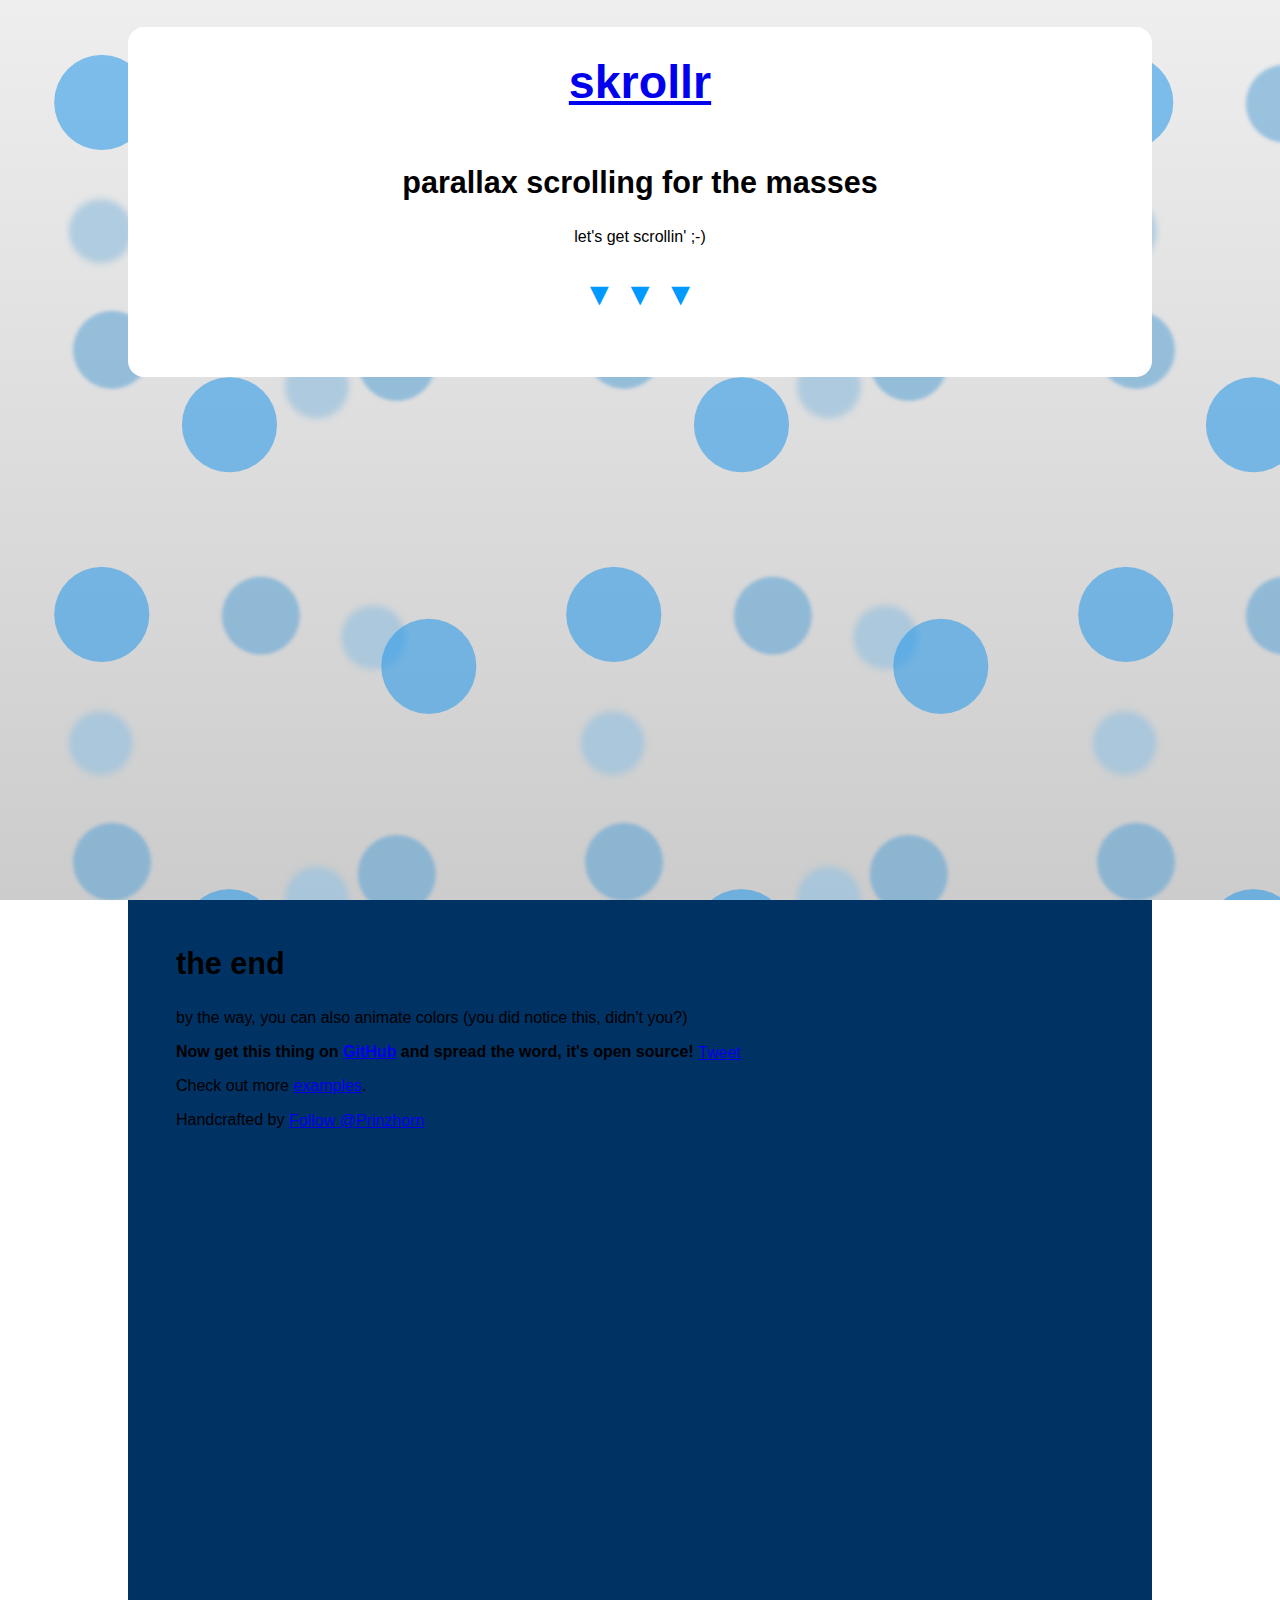
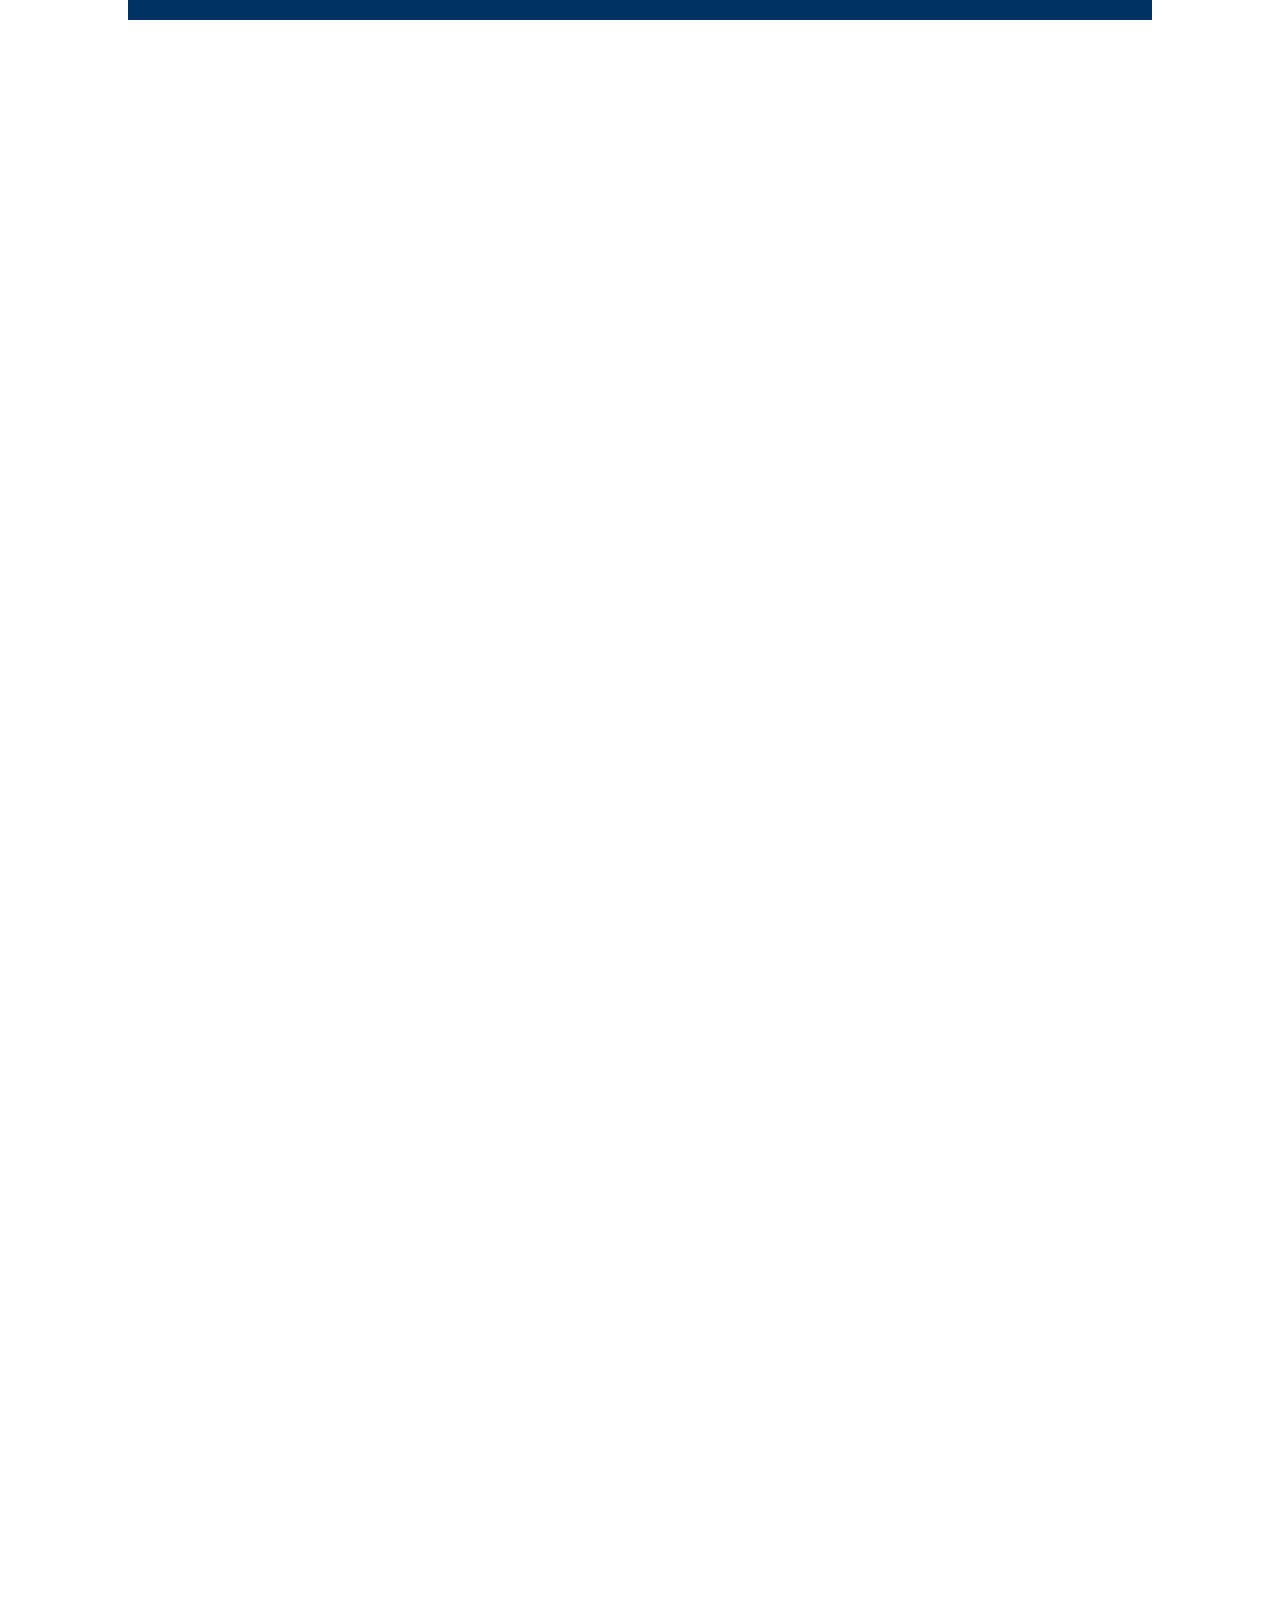
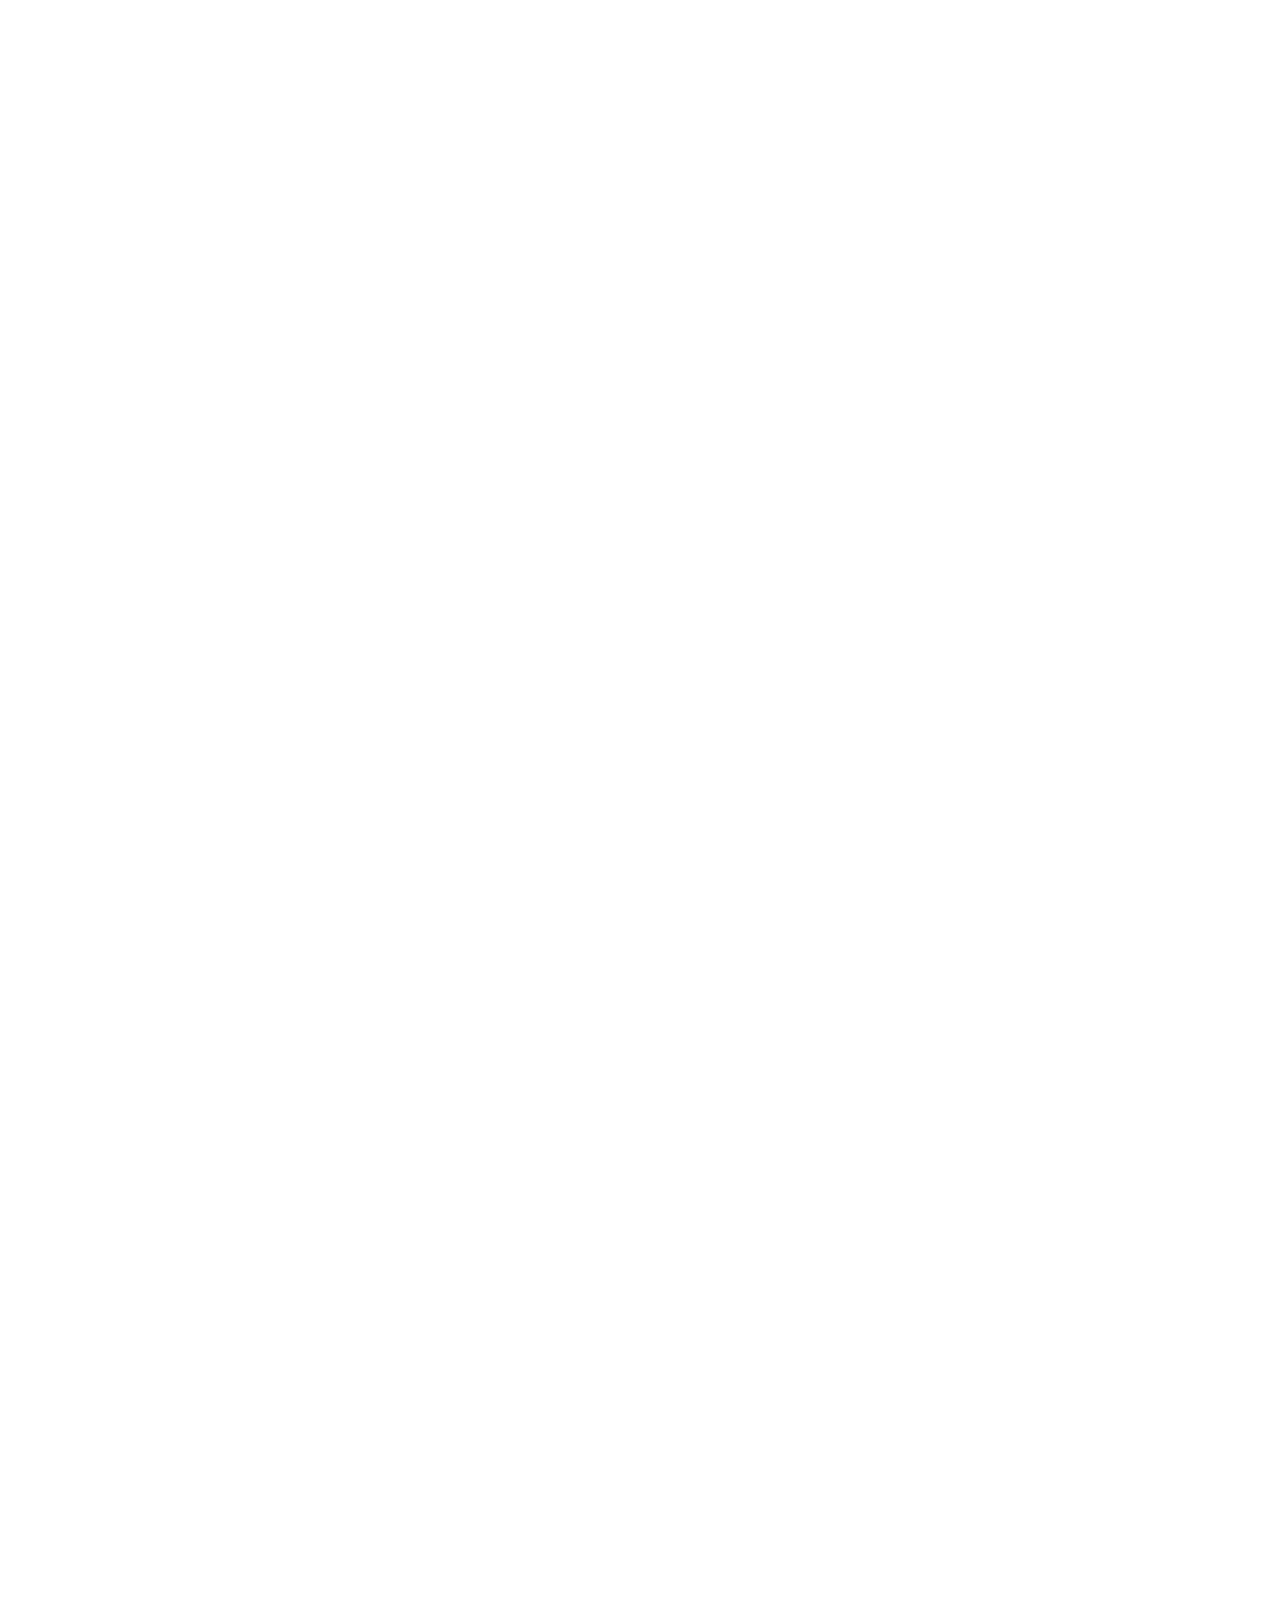
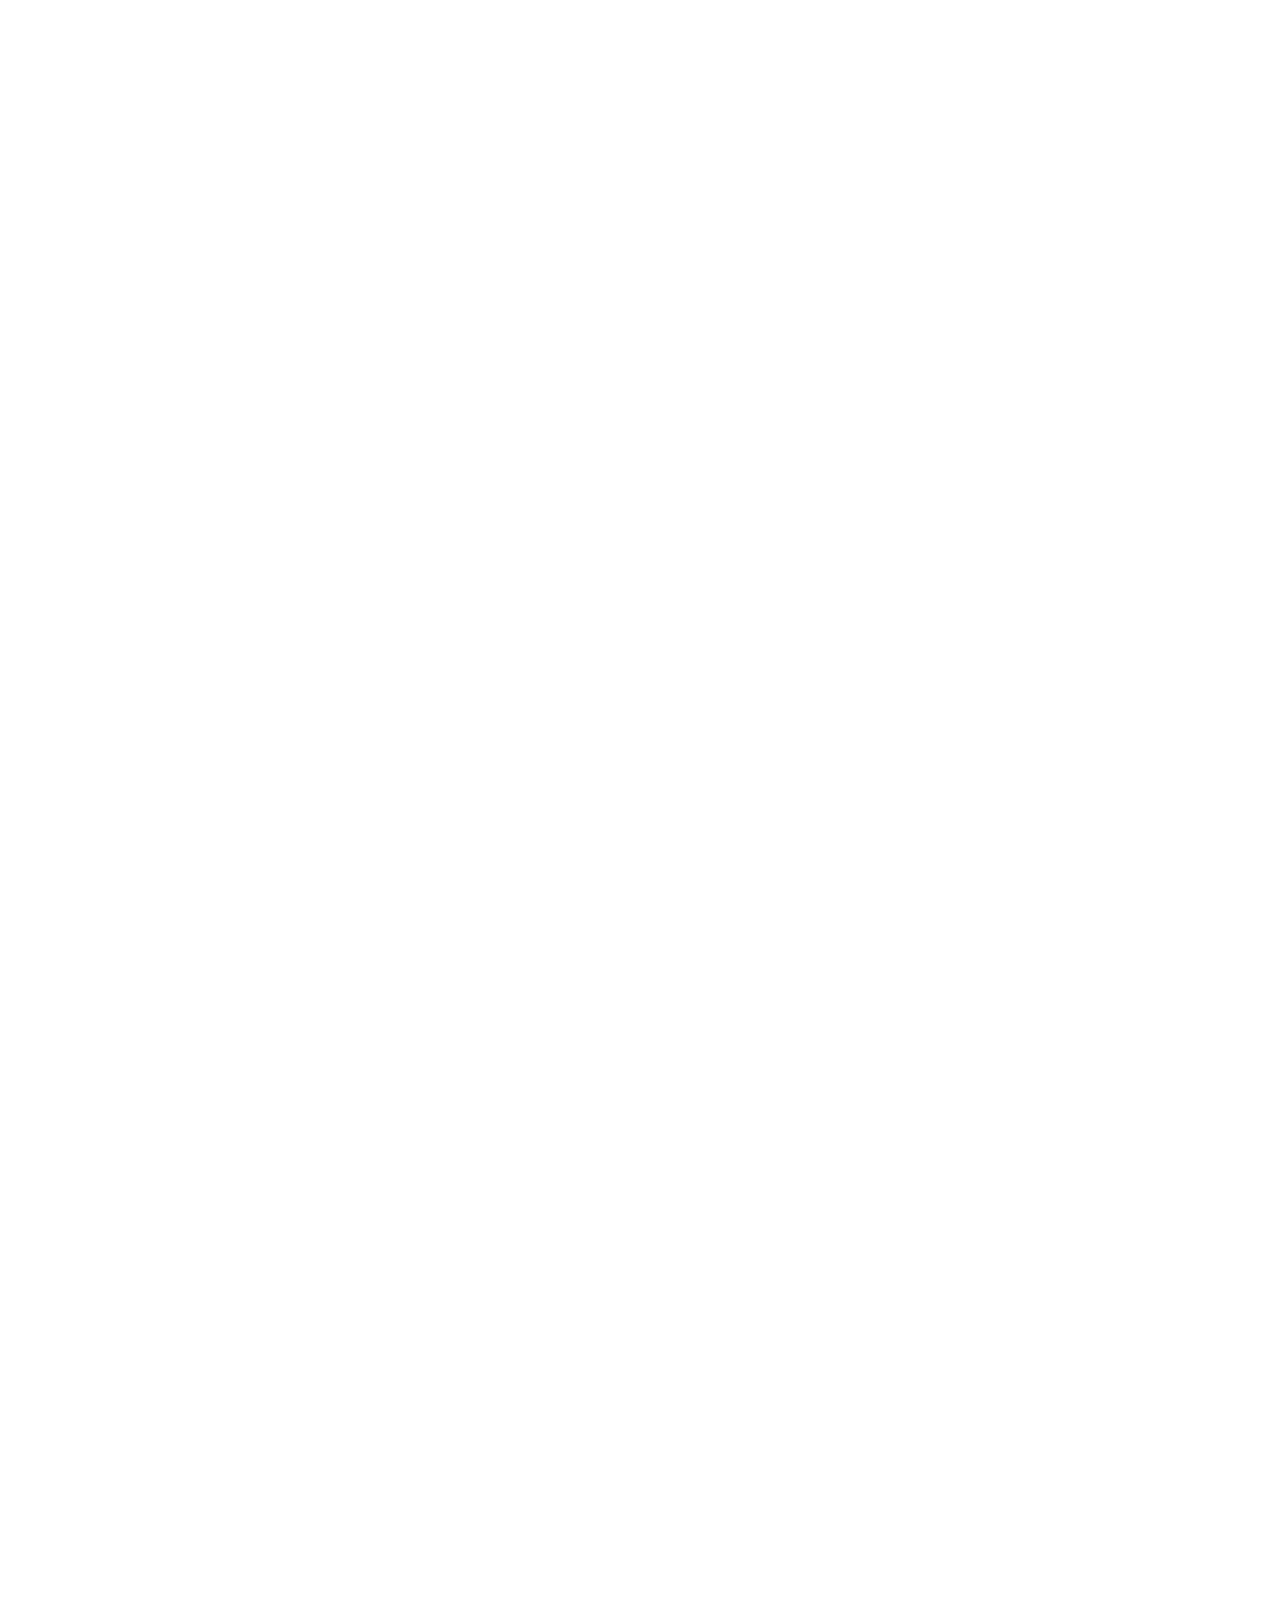
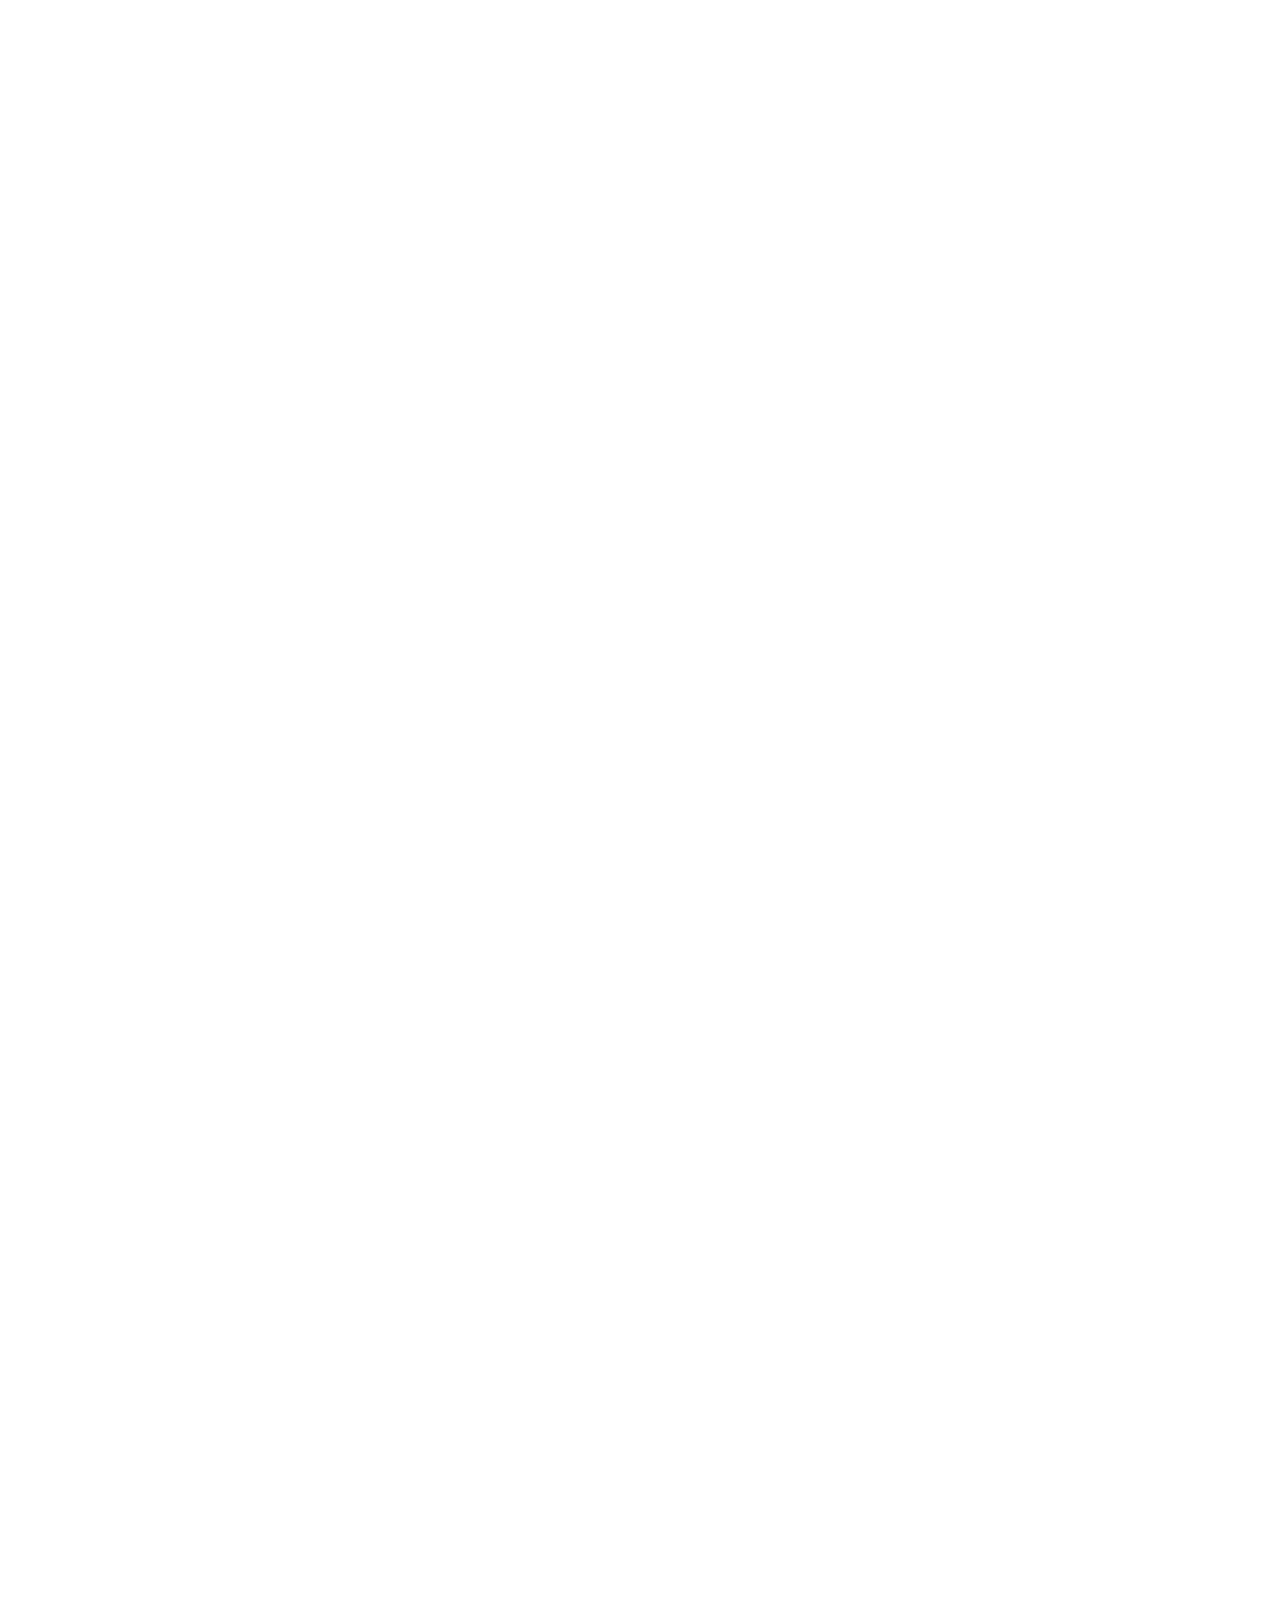
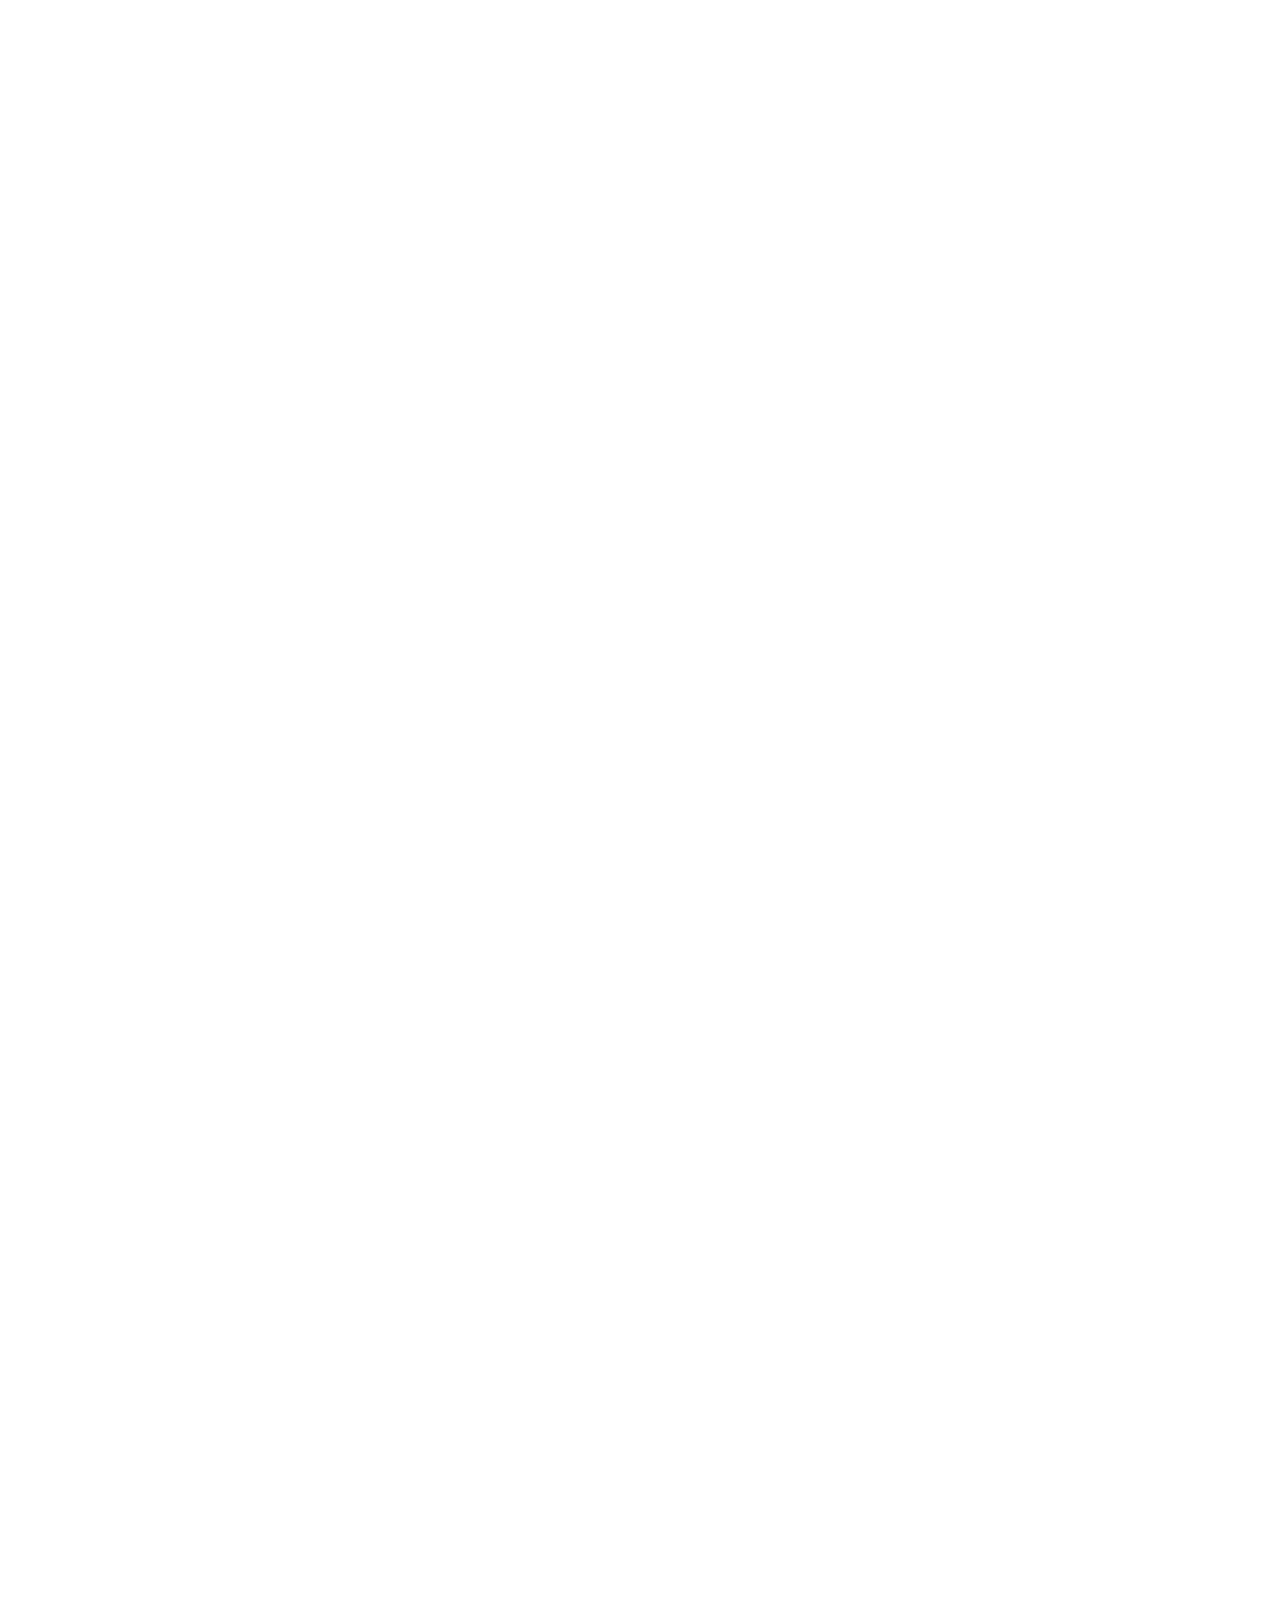
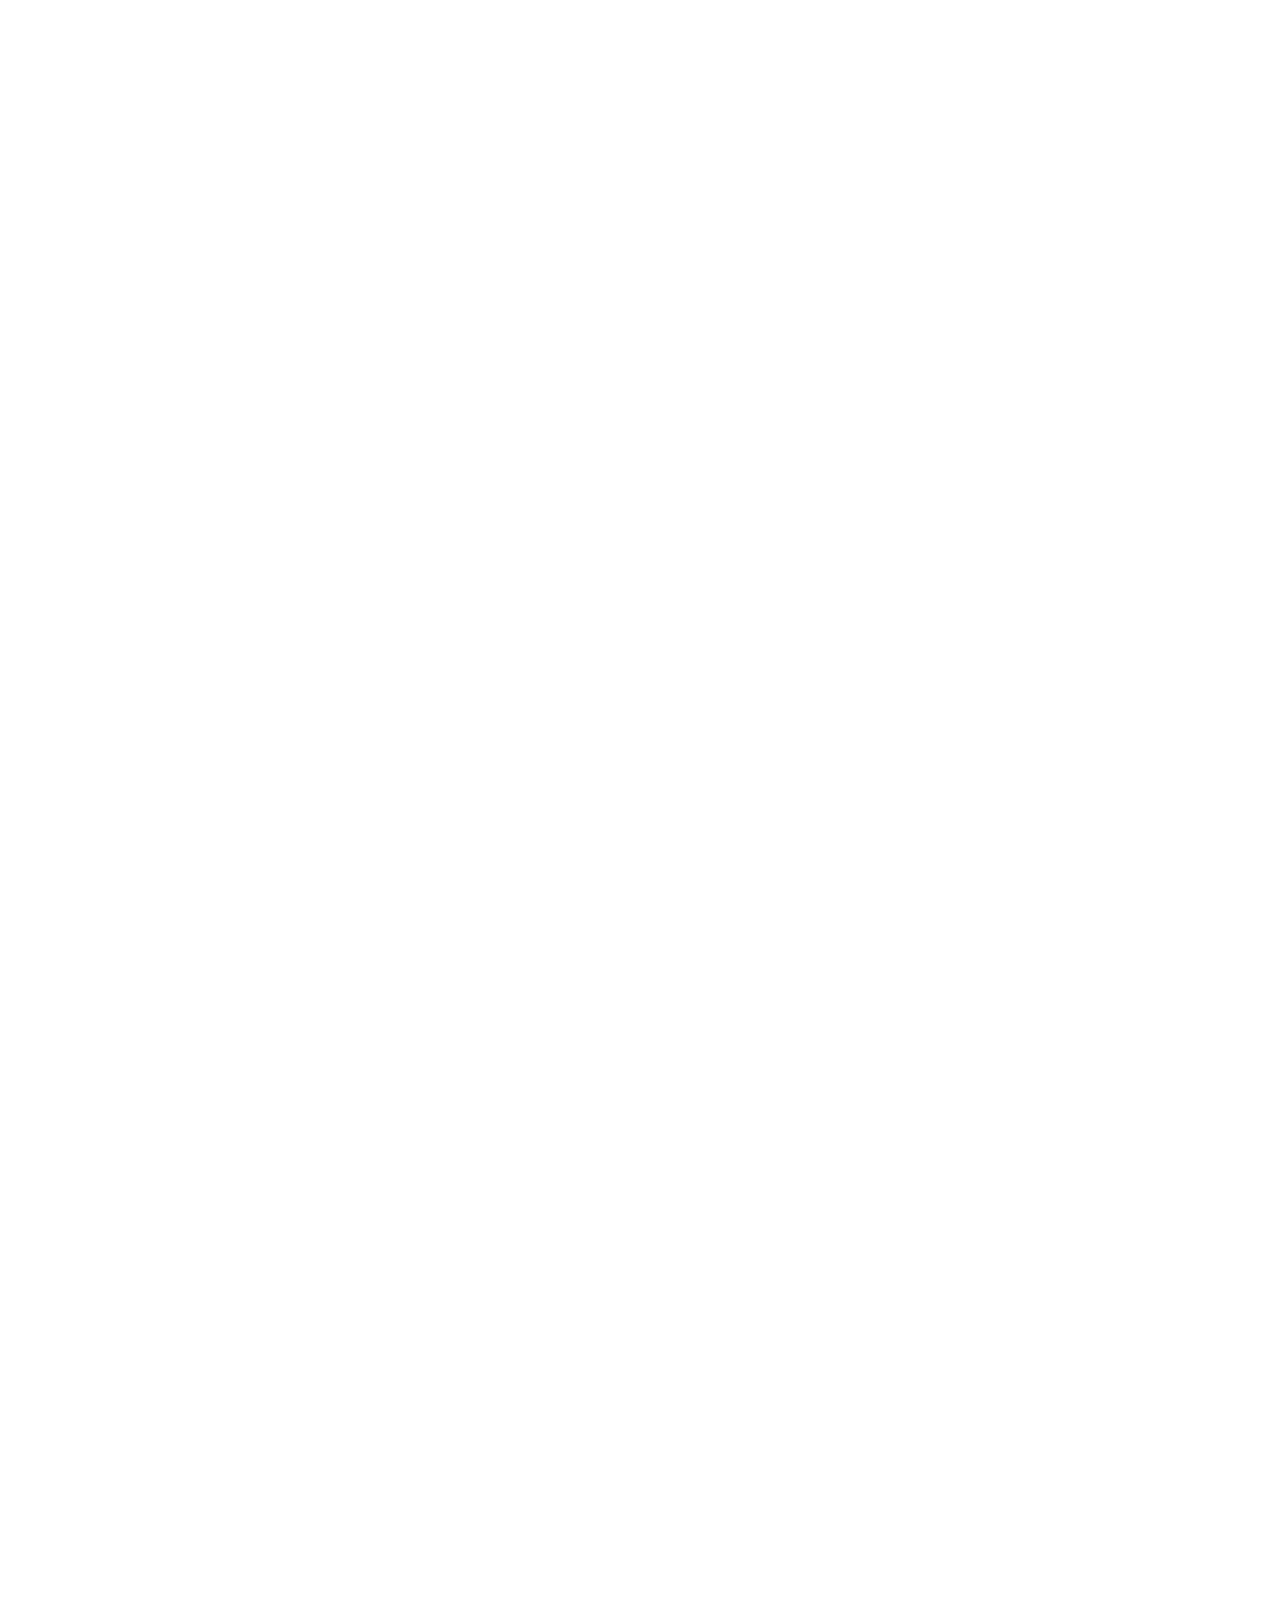
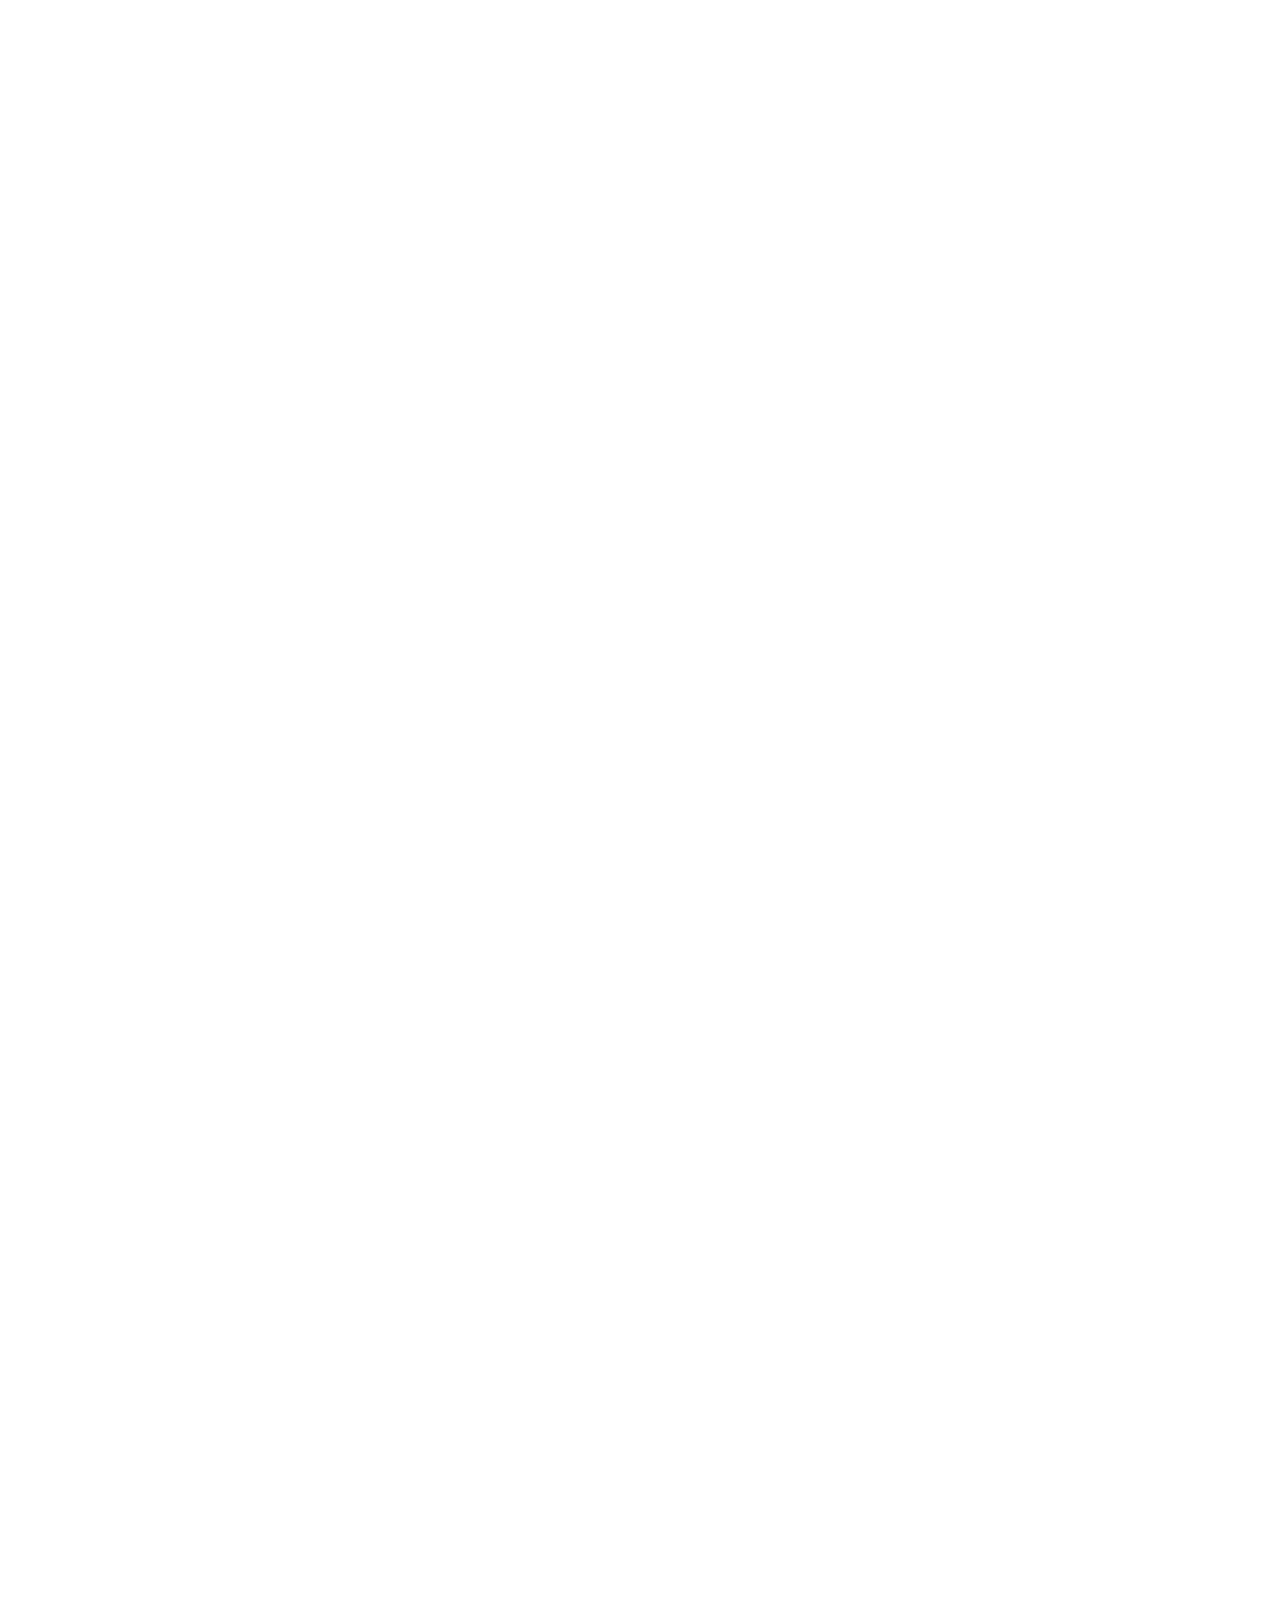
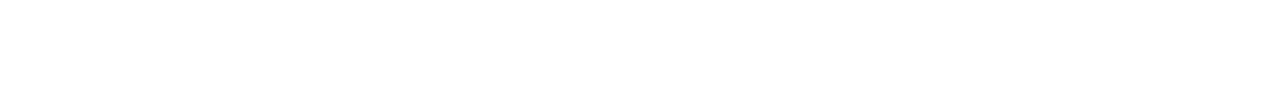
<file: skrollr-master/index.html>
<!DOCTYPE html>
<html>
<head>
	<meta charset="utf-8">

	<meta name="viewport" content="width=device-width, initial-scale=1, maximum-scale=1">

	<title>skrollr - parallax scrolling for the masses</title>

	<link href="examples/fixed-positioning.css" rel="stylesheet" type="text/css" />
	<link href="examples/main.css" rel="stylesheet" type="text/css" />
</head>

<body>
	<div id="bg1" data-0="background-position:0px 0px;" data-end="background-position:-500px -10000px;"></div>
	<div id="bg2" data-0="background-position:0px 0px;" data-end="background-position:-500px -8000px;"></div>
	<div id="bg3" data-0="background-position:0px 0px;" data-end="background-position:-500px -6000px;"></div>

	<div id="progress" data-0="width:0%;background:hsl(200, 100%, 50%);" data-end="width:100%;background:hsl(920, 100%, 50%);"></div>

	<div id="intro" data-0="opacity:1;top:3%;transform:rotate(0deg);transform-origin:0 0;" data-500="opacity:0;top:-10%;transform:rotate(-90deg);">
		<h1><a href="https://github.com/Prinzhorn/skrollr">skrollr</a></h1>
		<h2>parallax scrolling for the masses</h2>
		<p>let's get scrollin' ;-)</p>
		<p class="arrows">▼&nbsp;▼&nbsp;▼</p>
	</div>

	<div id="transform" data-500="transform:scale(0) rotate(0deg);" data-1000="transform:scale(1) rotate(1440deg);opacity:1;" data-1600="" data-1700="transform:scale(5) rotate(3240deg);opacity:0;">
		<h2>transform</h2>
		<p>scale, skew and rotate the sh** out of any element</p>
	</div>

	<div id="properties" data-1700="top:100%;" data-2200="top:0%;" data-3000="display:block;" data-3700="top:-100%;display:none;">
		<h2>all numeric properties</h2>
		<p>width, height, padding, font-size, z-index, blah blah blah</p>
	</div>

	<div id="easing_wrapper" data-0="display:none;" data-3900="display:block;" data-4900="background:rgba(0, 0, 0, 0);color[swing]:rgb(0,0,0);" data-5900="background:rgba(0,0,0,1);color:rgb(255,255,255);" data-10000="top:0%;" data-12000="top:-100%;">
		<div id="easing" data-3900="left:100%" data-4600="left:25%;">
			<h2>easing?</h2>
			<p>sure.</p>
			<p>let me dim the <span data-3900="" data-4900="color[swing]:rgb(0,0,0);" data-5900="color:rgb(255,255,0);">lights</span> for this one...</p>
			<p data-5900="opacity:0;font-size:100%;" data-6500="opacity:1;font-size:150%;">you can set easings for each property and define own easing functions</p>
		</div>

		<div class="drop" data-6500="left:15%;bottom:100%;" data-9500="bottom:0%;">linear</div>
		<div class="drop" data-6500="left:25%;bottom[quadratic]:100%;" data-9500="bottom:0%;">quadratic</div>
		<div class="drop" data-6500="left:35%;bottom[cubic]:100%;" data-9500="bottom:0%;">cubic</div>
		<div class="drop" data-6500="left:45%;bottom[swing]:100%;" data-9500="bottom:0%;">swing</div>
		<div class="drop" data-6500="left:55%;bottom[WTF]:100%;" data-9500="bottom:0%;">WTF</div>
		<div class="drop" data-6500="left:65%;bottom[inverted]:100%;" data-9500="bottom:0%;">inverted</div>
		<div class="drop" data-6500="left:75%;bottom[bounce]:100%;" data-9500="bottom:0%;">bounce</div>
	</div>

	<div id="download" data-10000="top[cubic]:100%;border-radius[cubic]:0em;background:rgb(0,50,100);border-width:0px;" data-12000="top:10%;border-radius:2em;background:rgb(190,230,255);border-width:10px;">
		<h2>the end</h2>
		<p>by the way, you can also animate colors (you did notice this, didn't you?)</p>
		<p><strong>Now get this thing on <a href="https://github.com/Prinzhorn/skrollr">GitHub</a> and spread the word, it's open source!</strong> <a href="https://twitter.com/share" class="twitter-share-button" data-url="http://prinzhorn.github.com/skrollr/" data-via="Prinzhorn">Tweet</a>
		<script>!function(d,s,id){var js,fjs=d.getElementsByTagName(s)[0];if(!d.getElementById(id)){js=d.createElement(s);js.id=id;js.src="//platform.twitter.com/widgets.js";fjs.parentNode.insertBefore(js,fjs);}}(document,"script","twitter-wjs");</script></p>
		<p>Check out more <a href="https://github.com/Prinzhorn/skrollr/tree/master/examples#examples">examples</a>.</p>
		<p>Handcrafted by <a href="https://twitter.com/Prinzhorn" class="twitter-follow-button" data-show-count="false">Follow @Prinzhorn</a>
		<script>!function(d,s,id){var js,fjs=d.getElementsByTagName(s)[0];if(!d.getElementById(id)){js=d.createElement(s);js.id=id;js.src="//platform.twitter.com/widgets.js";fjs.parentNode.insertBefore(js,fjs);}}(document,"script","twitter-wjs");</script></p>
	</div>

	<div id="scrollbar" data-0="top:0%;margin-top:2px;" data-end="top:100%;margin-top:-52px;"></div>

	<script type="text/javascript" src="dist/skrollr.min.js"></script>

	<!--[if lt IE 9]>
	<script type="text/javascript" src="../skrollr-ie/dist/skrollr.ie.min.js"></script>
	<![endif]-->

	<script type="text/javascript">
	var s = skrollr.init({
		edgeStrategy: 'set',
		easing: {
			WTF: Math.random,
			inverted: function(p) {
				return 1-p;
			}
		}
	});
	</script>
</body>

</html>
</file>
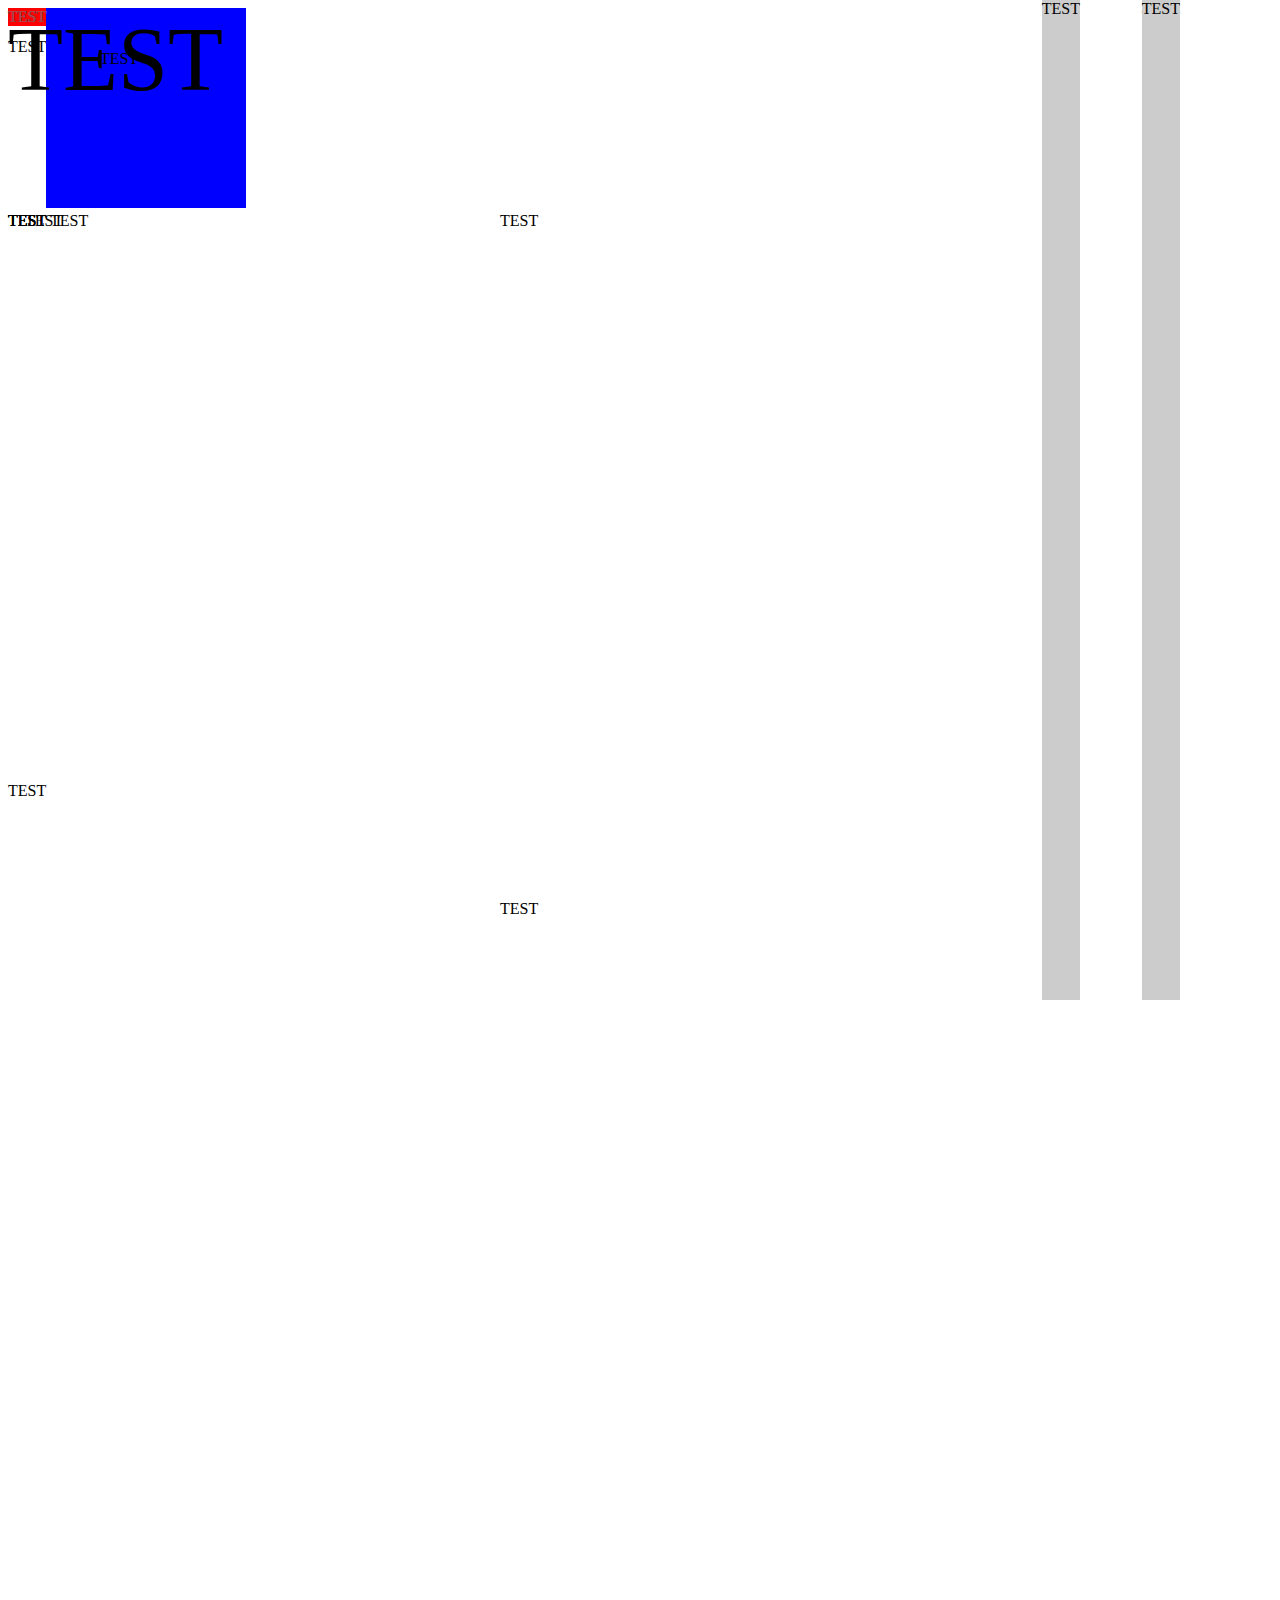
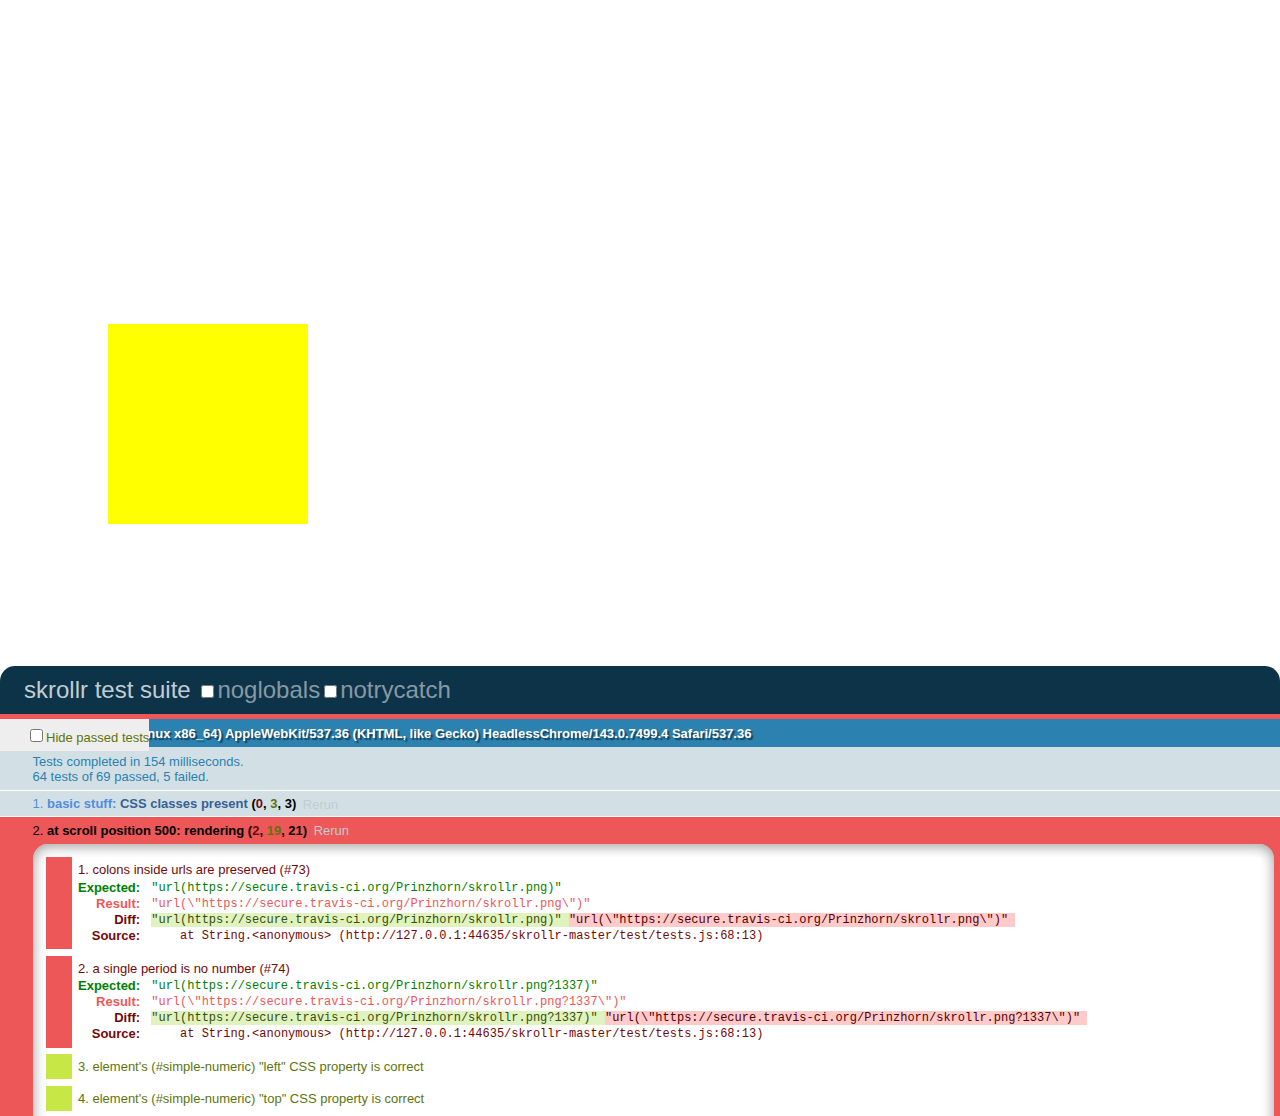
<file: skrollr-master/test/index.html>
<!DOCTYPE html>
<html class="no-skrollr">
<head>
	<meta charset="utf-8" />

	<title>skrollr test suite</title>

	<link rel="stylesheet" type="text/css" href="qunit.css" />

	<style type="text/css">
	#qunit {
		position:fixed;
		bottom:0;
		left:0;
		right:0;
		height:50%;
		overflow:auto;
		z-index:101;
	}

	#anchor-1, #anchor-2 {
		height:1000px;
		background:#ccc;
		position:absolute;
		top:0;
	}

	#foreign-anchor {
		margin:100px;
		padding:100px;
		background:#ff0;
		position:fixed;
	}

	#relative-percentage-offset {
		top:100%;
	}

	#float {
		position:static !important;
	}

	div {position:absolute;}
	</style>

	<script src="../src/skrollr.js" type="text/javascript"></script>
</head>
<body class="notransition">
	<div id="end" data-start="font-size:10px;" data-end="font-size:90px;">TEST</div>
	<div id="simple-numeric" data-_myconst--300="  	left:-100px; top:0px	" data-_myconst-200-start="  top:50px; 		 left:100px; ">TEST</div>
	<div id="compound-numeric" data-_my500--500="margin:0px 10px 20px 30px;" data-_my500="margin:30px 20px 10px 0px;">TEST</div>
	<div id="rgb-color" data-0="color:rgb(0,0,0);" data-500="color:rgb(50,100,150);">TEST</div>
	<div id="rgba-color" data-0="color:rgba(0,0,0,.2);" data-500="color:rgba(50,100,150,.5);">TEST</div>
	<div id="hsl-color" data-0="color:hsl(0,0%,0%);" data-500="color:hsl(3600,50%,50%);">TEST</div>
	<div id="hsla-color" data-0="color:hsla(0,0%,0%,.0);" data-500="color:hsla(3600,50%,50%,.5);">TEST</div>
	<div id="no-interpolation" data-0="right:!0px;" data-499="right:!100px;">TEST</div>
	<div id="anchor-1" data-top-bottom="right:100px;" data-top="right:0px;">TEST</div>
	<div id="anchor-2" data-top="right:0px;" data-top-center="right:200px;">TEST</div>
	<div id="foreign-anchor" data-top="padding:200px;" data-top-center="padding:100px;" data-anchor-target="#anchor-2"></div>
	<div id="float" data-start="float:none;" data-499="float:left;" style="background:red;">TEST</div>

	<svg version="1.1" width="200px" height="200px">
		<rect
			width="200" height="200" style="fill:#0000ff;fill-rule:evenodd;stroke:none"
			id="svg-relative-mode"
			data-top="margin:100px;" data-top-bottom="margin:200px;" />
	</svg>

	<div id="colon-url" data-250="background-image:!none;" data-499='background-image:!url("https://secure.travis-ci.org/Prinzhorn/skrollr.png");'>TEST</div>
	<div id="period-number" data-250="background-image:!none;" data-499='background-image:!url("https://secure.travis-ci.org/Prinzhorn/skrollr.png?1337");'>TEST</div>

	<div id="easing" data-0="left[half1]:0px;" data-500="left[half1]:50px;">TEST</div>
	<div id="easing_with_easing_strategy" data-0="left[half1]:0px;" data-500="left[half1]:50px;" data-edge-strategy="ease">TEST</div>

	<div id="reset-strategy" data-0="left:0px;" data-500="left:50px;" data-edge-strategy="reset" style="left:1337px;">TEST</div>

	<div id="percentage-offset" data-0="left:0px;" data-200p="left:500px;">TEST</div>

	<div id="relative-percentage-offset" data-0="left:0px;" data--100p-bottom-top="left:500px;">TEST</div>

	<div id="auto-z-index" data-0="z-index:!1;" data-250="z-index:auto;">TEST</div>

	<div id="attr" data-0="@title:500;@data-test:skrollr" data-250="@title:250" data-500="@title:0;@data-test:skrollr-test">TEST</div>

	<div id="qunit"></div>

	<script src="qunit.js" type="text/javascript"></script>
	<script src="qunit-numeric-css-property-equals.js" type="text/javascript"></script>
	<script src="jquery.js" type="text/javascript"></script>
	<!--[if lt IE 9]>
	<script type="text/javascript" src="../src/plugins/skrollr.ie.js"></script>
	<![endif]-->
	<script src="tests.js" type="text/javascript"></script>
</body>
</html>
</file>
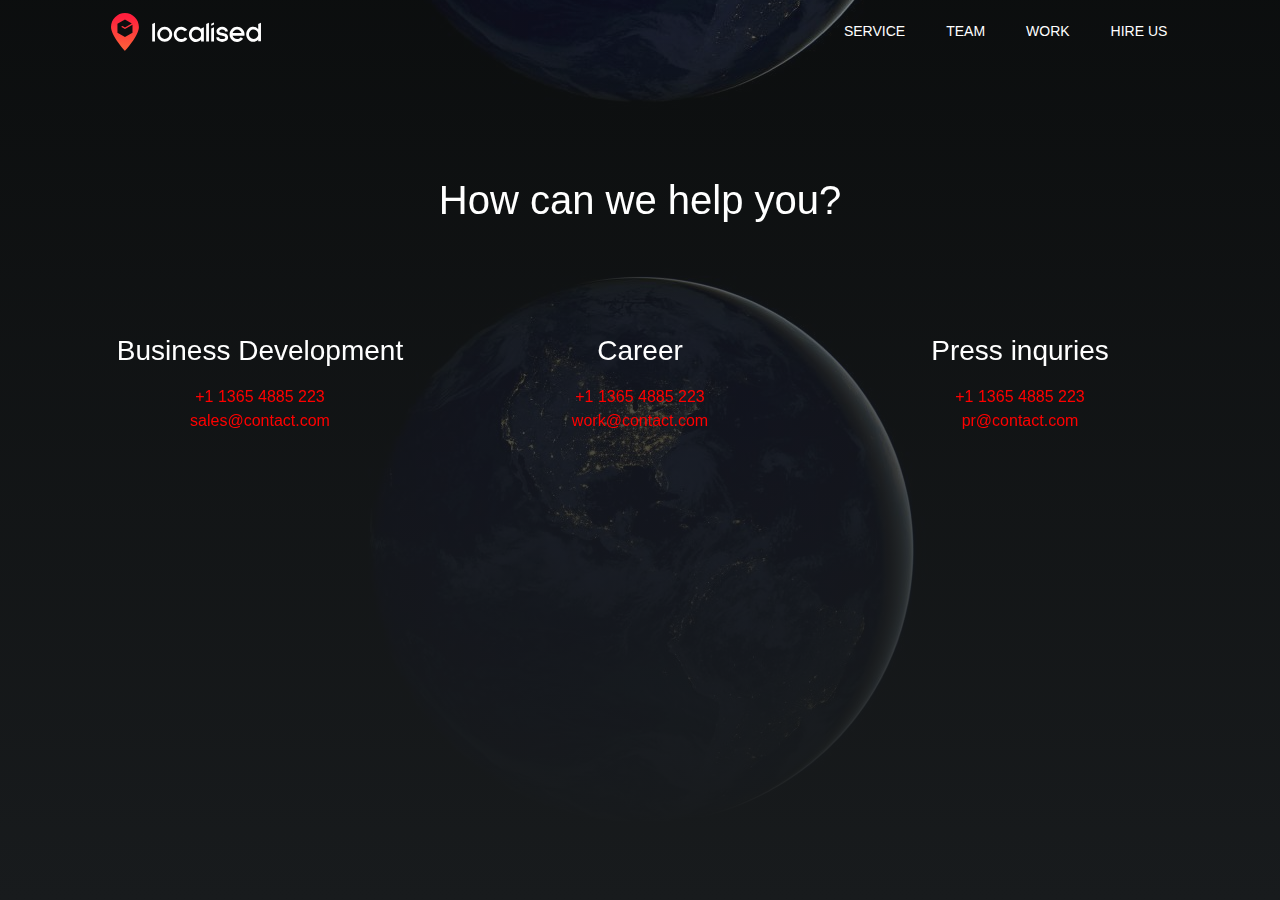
<file: hireUs.html>
<!DOCTYPE html>
<html>
<head>
    <meta charset="utf-8" />
    <meta http-equiv="X-UA-Compatible" content="IE=edge">
    <title>HireUs</title>
    <meta name="viewport" content="width=device-width, initial-scale=1">
    <script src="https://code.jquery.com/jquery-3.3.1.slim.min.js" integrity="sha384-q8i/X+965DzO0rT7abK41JStQIAqVgRVzpbzo5smXKp4YfRvH+8abtTE1Pi6jizo" crossorigin="anonymous"></script>
<script src="https://cdnjs.cloudflare.com/ajax/libs/popper.js/1.14.7/umd/popper.min.js" integrity="sha384-UO2eT0CpHqdSJQ6hJty5KVphtPhzWj9WO1clHTMGa3JDZwrnQq4sF86dIHNDz0W1" crossorigin="anonymous"></script>
<link rel="stylesheet" href="https://stackpath.bootstrapcdn.com/bootstrap/4.3.1/css/bootstrap.min.css" integrity="sha384-ggOyR0iXCbMQv3Xipma34MD+dH/1fQ784/j6cY/iJTQUOhcWr7x9JvoRxT2MZw1T" crossorigin="anonymous">
<link href="https://unpkg.com/aos@2.3.1/dist/aos.css" rel="stylesheet"> 
<link href="https://unpkg.com/aos@2.3.1/dist/aos.css" rel="stylesheet">

<link rel="stylesheet" type="text/css" media="screen" href="style.css" />
</head>
<body>
  <!-- Navbar -->
    <div class="container-fluid hire-us">
        <nav class="navbar navbar-expand-lg  ">
          <a class="navbar-brand" href="index.html"><img src="img/logo-glyph-white-585e89bacf.svg" style="margin-left:5rem" width="150px" alt=""></a>
          <button class="navbar-toggler" type="button" data-toggle="collapse" data-target="#navbarNav" aria-controls="navbarNav" aria-expanded="false" aria-label="Toggle navigation">
            <span class="navbar-toggler-icon"></span>
          </button>
          <div class="collapse navbar-collapse" id="navbarNav">
            <ul class="nav navbar-nav ml-auto nav-ul">
              <li class="nav-item active">
                <a class="nav-link" href="service.html">SERVICE </a>
              </li>
              <li class="nav-item">
                <a class="nav-link" href="team.html">TEAM</a>
              </li>
              <li class="nav-item">
                <a class="nav-link" href="work.html">WORK</a>
              </li>
              <li class="nav-item">
                <a class="nav-link " id="red-btn-bg" href="hireUs.html">HIRE US</a>
              </li>
            </ul>
            </div>
          </nav>
          
          <!--   Glaven naslov -->
            
            <div class="row text-center my-5 hire-us-title  "data-aos="zoom-in">
              <div class="col-12 " >
                <h1 class="" >How can we help you?</h1>
              </div>
            </div>

                <!--  Contact information container -->
          <div class="container hire-us-title ">
            <div class="row text-center  "data-aos="fade-up"  data-aos-duration="1500">

              <div class="col-lg-4 col-md-4 col-sm-12 col-xs-12">
                <h3>Business Development</h3>
                <a href="">   +1 1365 4885 223</a><br>
                <a href=""> sales@contact.com</a>
              </div>

              <div class="col-lg-4 col-md-4 col-sm-12 col-xs-12">
                <h3>Career</h3>
                <a href="">   +1 1365 4885 223</a> <br>
                <a href=""> work@contact.com</a>
              </div>

              <div class="col-lg-4 col-md-4 col-sm-12 col-xs-12">
                  <h3>Press inquries</h3>
                  <a href="">   +1 1365 4885 223</a><br>
                  <a href=""> pr@contact.com</a>
                </div>
            </div>
          </div>
  </div>
<script src="https://unpkg.com/aos@2.3.1/dist/aos.js"></script>  
<script src="https://code.jquery.com/jquery-3.3.1.slim.min.js" integrity="sha384-q8i/X+965DzO0rT7abK41JStQIAqVgRVzpbzo5smXKp4YfRvH+8abtTE1Pi6jizo" crossorigin="anonymous"></script>
<script src="https://cdnjs.cloudflare.com/ajax/libs/popper.js/1.14.7/umd/popper.min.js" integrity="sha384-UO2eT0CpHqdSJQ6hJty5KVphtPhzWj9WO1clHTMGa3JDZwrnQq4sF86dIHNDz0W1" crossorigin="anonymous"></script>
<script src="https://stackpath.bootstrapcdn.com/bootstrap/4.3.1/js/bootstrap.min.js" integrity="sha384-JjSmVgyd0p3pXB1rRibZUAYoIIy6OrQ6VrjIEaFf/nJGzIxFDsf4x0xIM+B07jRM" crossorigin="anonymous"></script>
<script	 
 src="https://code.jquery.com/jquery-3.3.1.js"
 integrity="sha256-2Kok7MbOyxpgUVvAk/HJ2jigOSYS2auK4Pfzbm7uH60="
 crossorigin="anonymous"></script>
    <script src="index.js"></script>
</body>
</html>
</file>
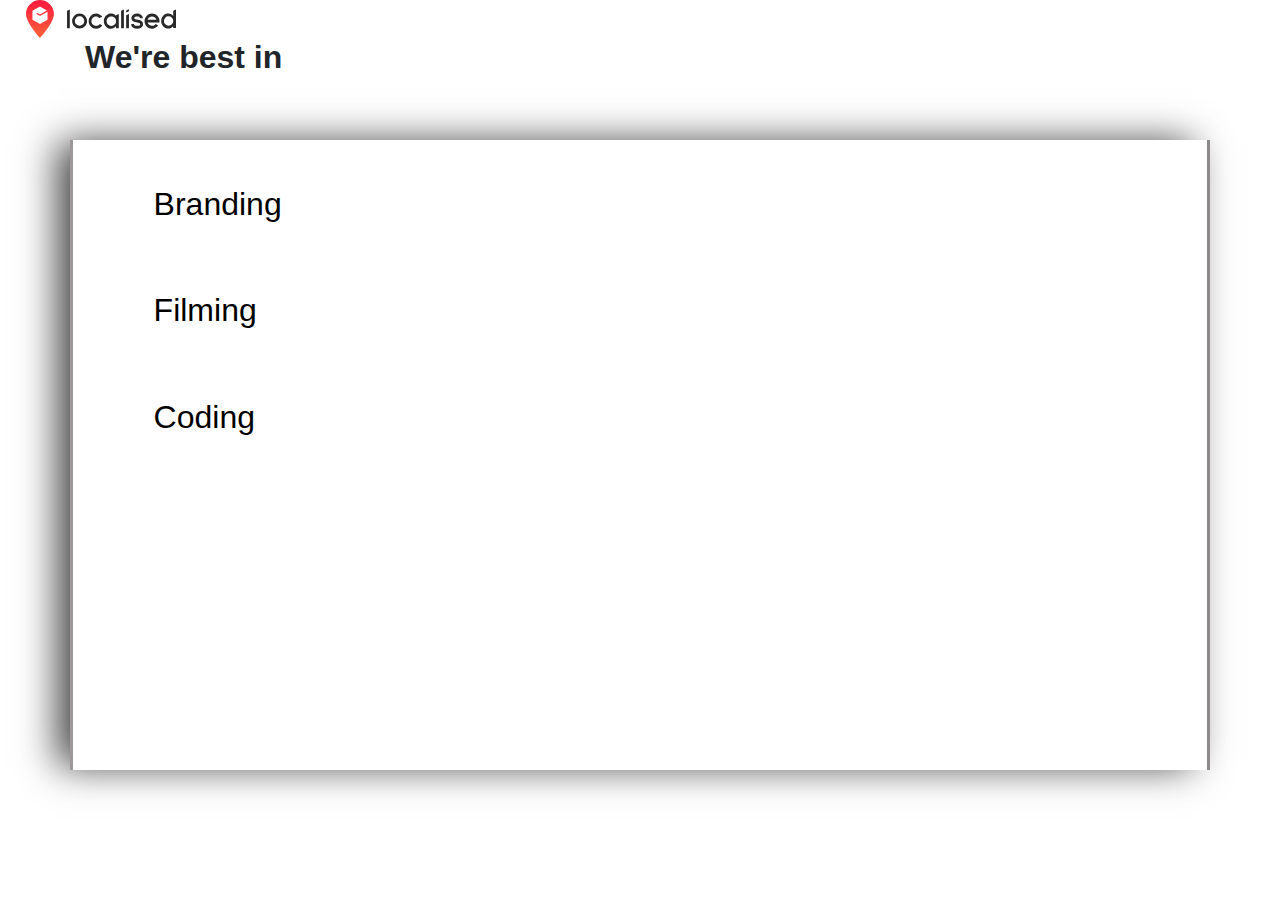
<file: service.html>
<!DOCTYPE html>
<html>
<head>
    <meta charset="utf-8" />
    <meta http-equiv="X-UA-Compatible" content="IE=edge">
    <title>Service</title>
    <meta name="viewport" content="width=device-width, initial-scale=1">
    <script src="https://code.jquery.com/jquery-3.3.1.slim.min.js" integrity="sha384-q8i/X+965DzO0rT7abK41JStQIAqVgRVzpbzo5smXKp4YfRvH+8abtTE1Pi6jizo" crossorigin="anonymous"></script>
<script src="https://cdnjs.cloudflare.com/ajax/libs/popper.js/1.14.7/umd/popper.min.js" integrity="sha384-UO2eT0CpHqdSJQ6hJty5KVphtPhzWj9WO1clHTMGa3JDZwrnQq4sF86dIHNDz0W1" crossorigin="anonymous"></script>
<link rel="stylesheet" href="https://stackpath.bootstrapcdn.com/bootstrap/4.3.1/css/bootstrap.min.css" integrity="sha384-ggOyR0iXCbMQv3Xipma34MD+dH/1fQ784/j6cY/iJTQUOhcWr7x9JvoRxT2MZw1T" crossorigin="anonymous">
<link rel="stylesheet" type="text/css" media="screen" href="style.css" />
   
</head>
<body>
    <a href="index.html"> <img width="150px; "style="margin-left:2%;" src="img/logo-glyph-black-eb012a8d0d.svg" alt=""></a>
        <div class="container">
          <h2><b>We're best in</b></h2>
       
        </div>

        <div class="container service-container">
          <div class="col-lg-4" >
             <ul class="service-ul" type='none'>
               <li><a href="">Branding</a></li>
               <li><a href="">Filming</a></li>
               <li><a href="">Coding</a></li>
               
             </ul>
          </div>
        </div>
    <script src="index.js"></script>
</body>
</html>
</file>
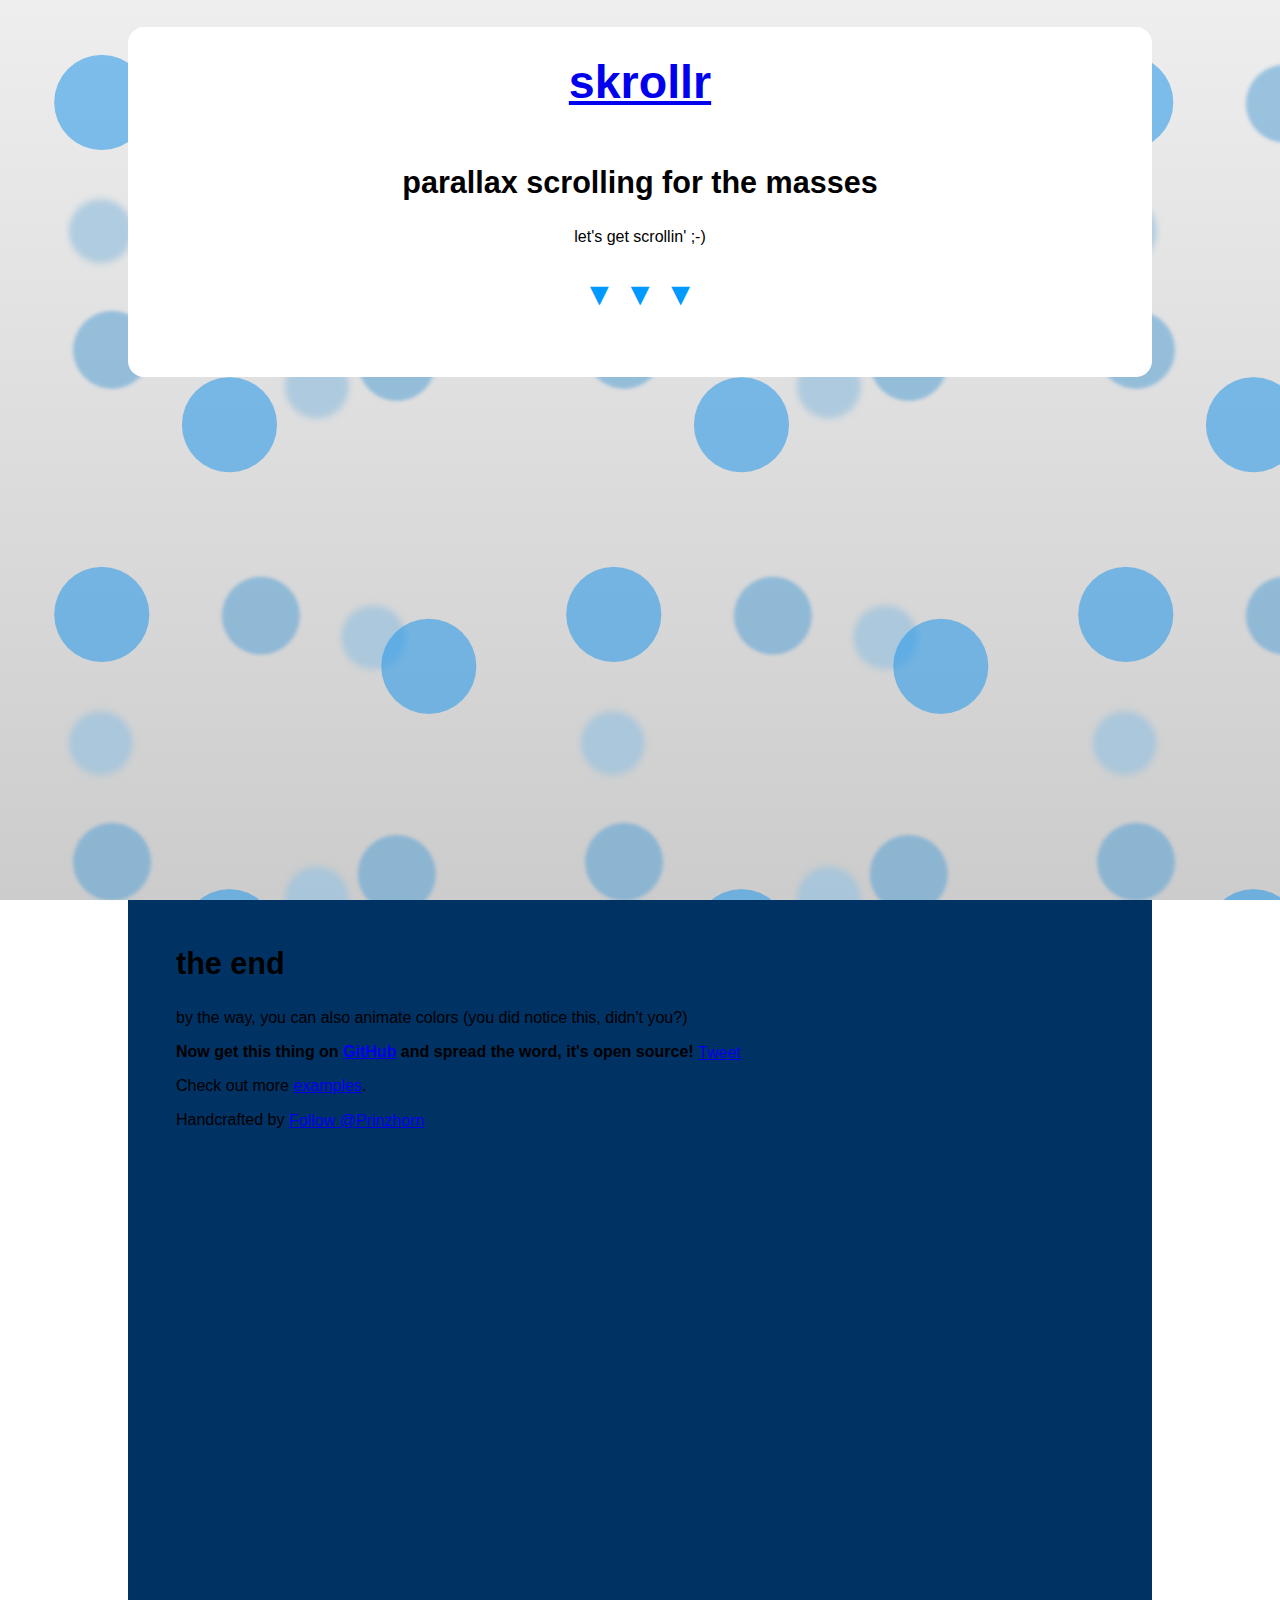
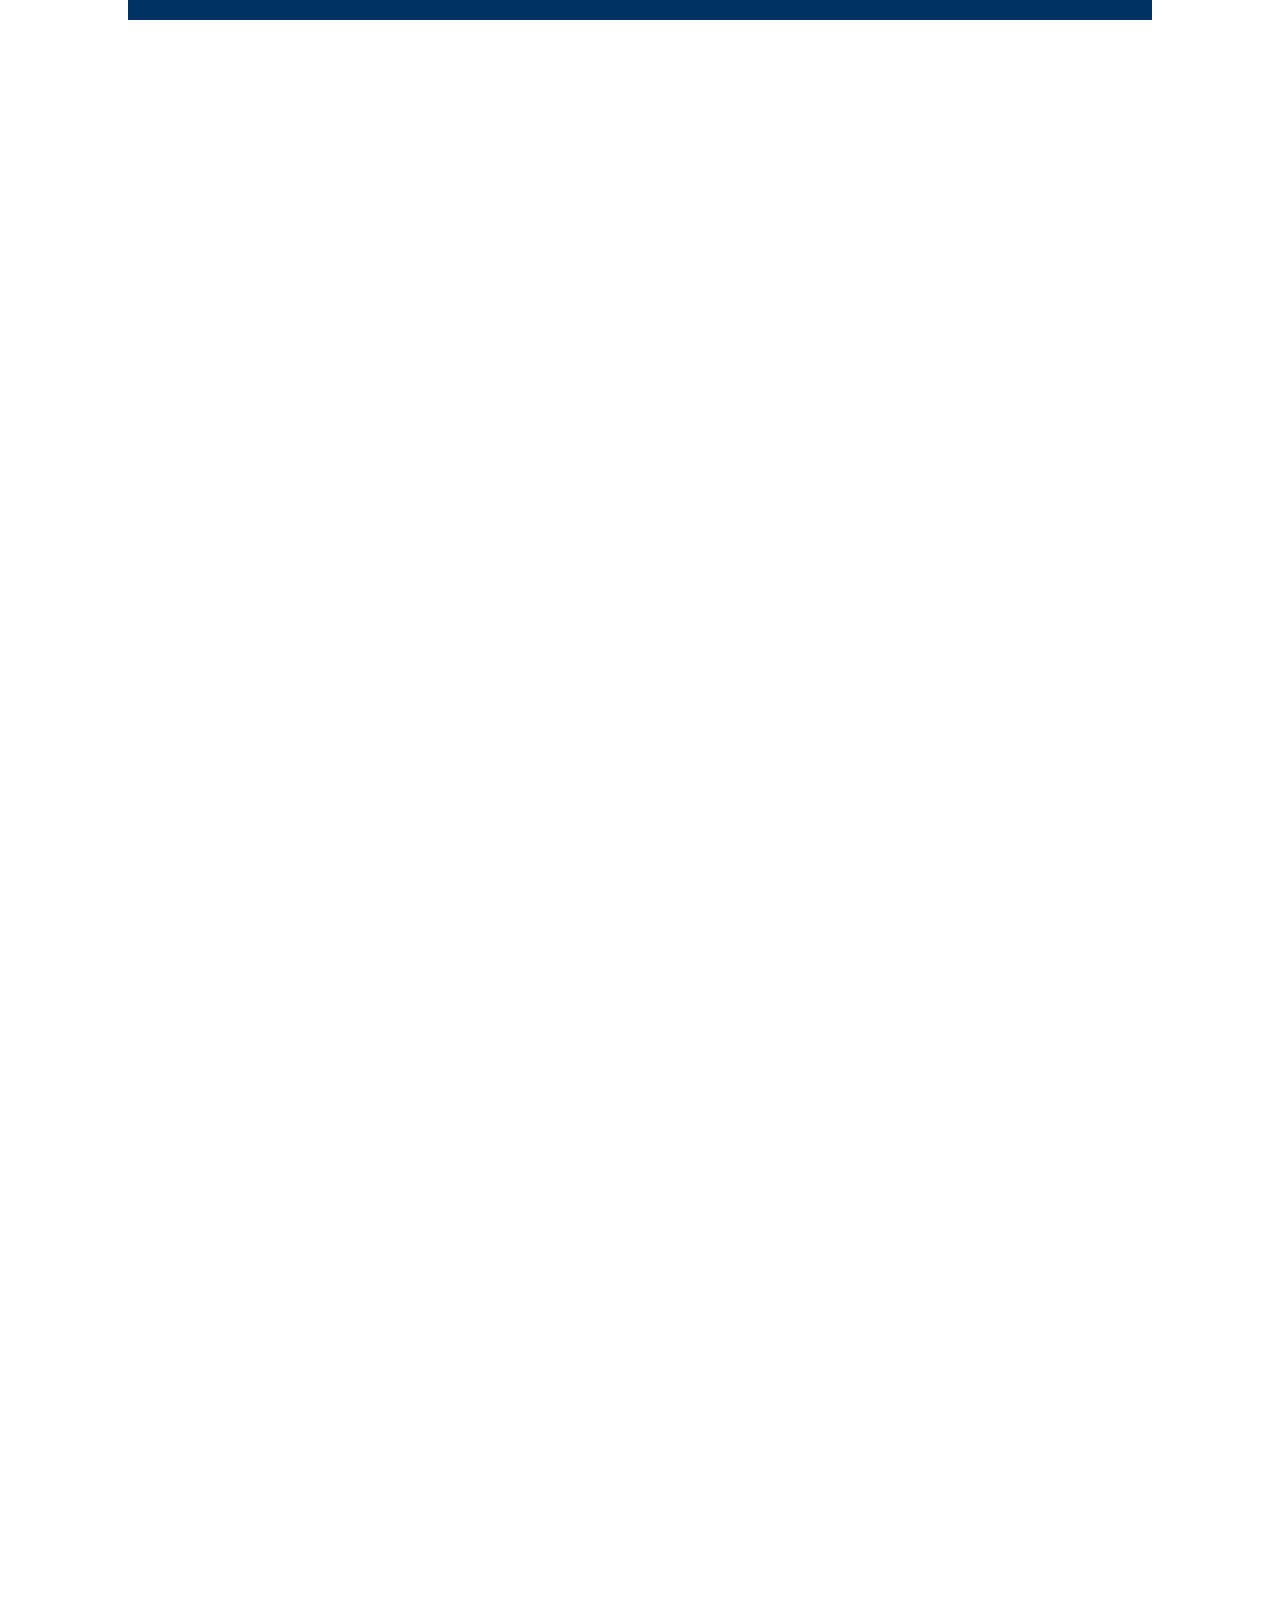
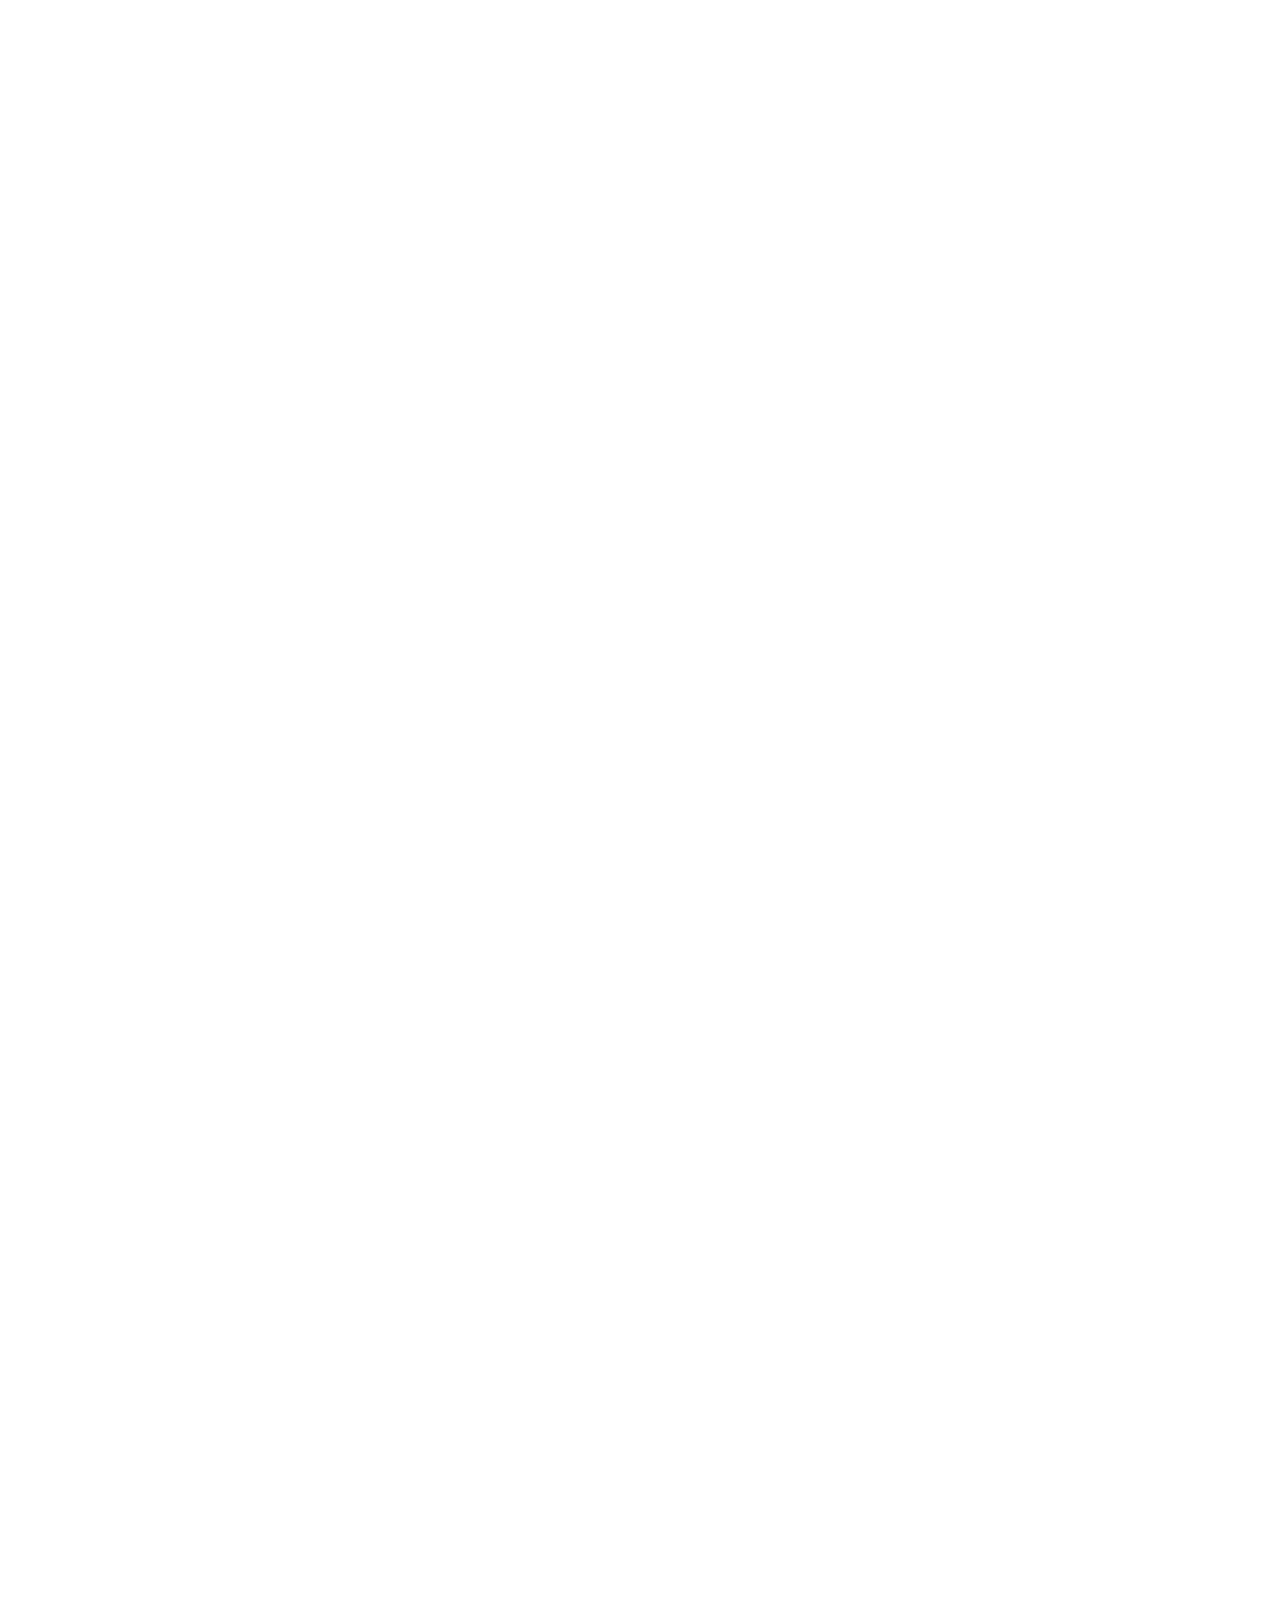
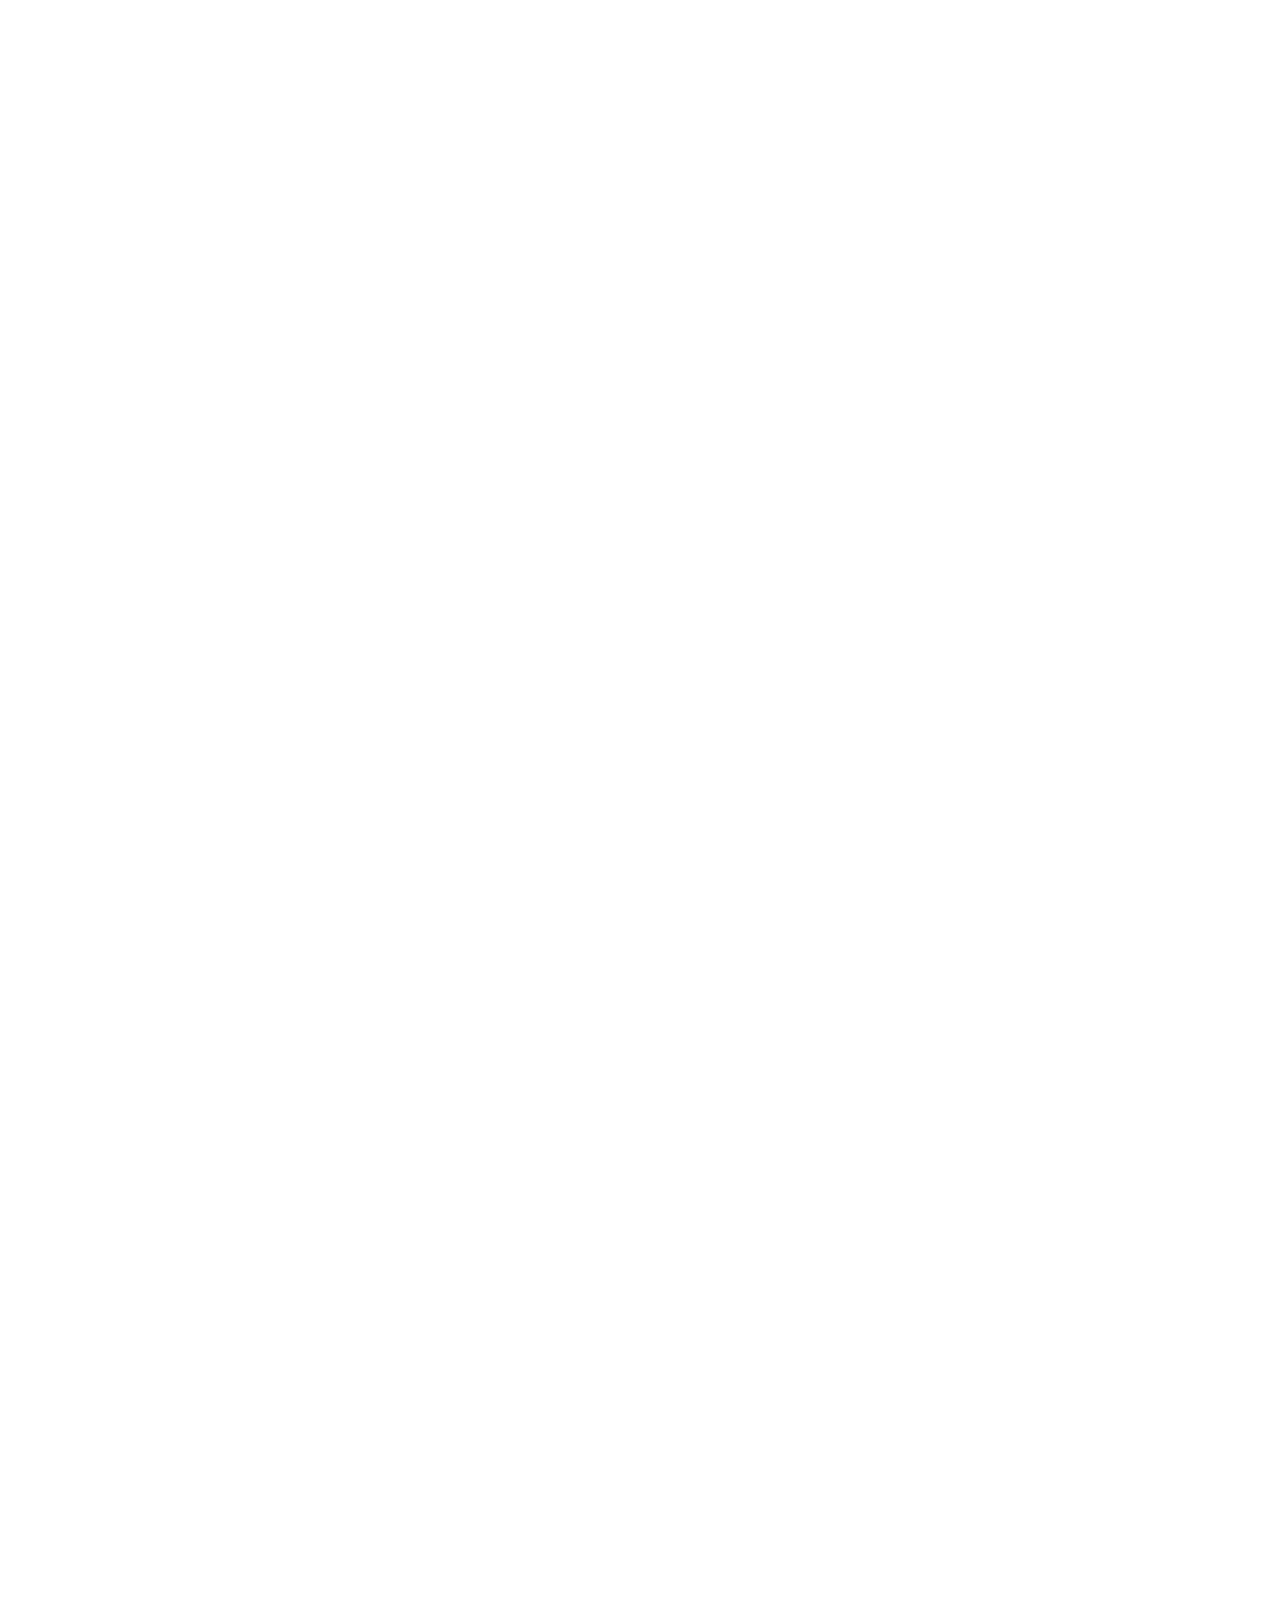
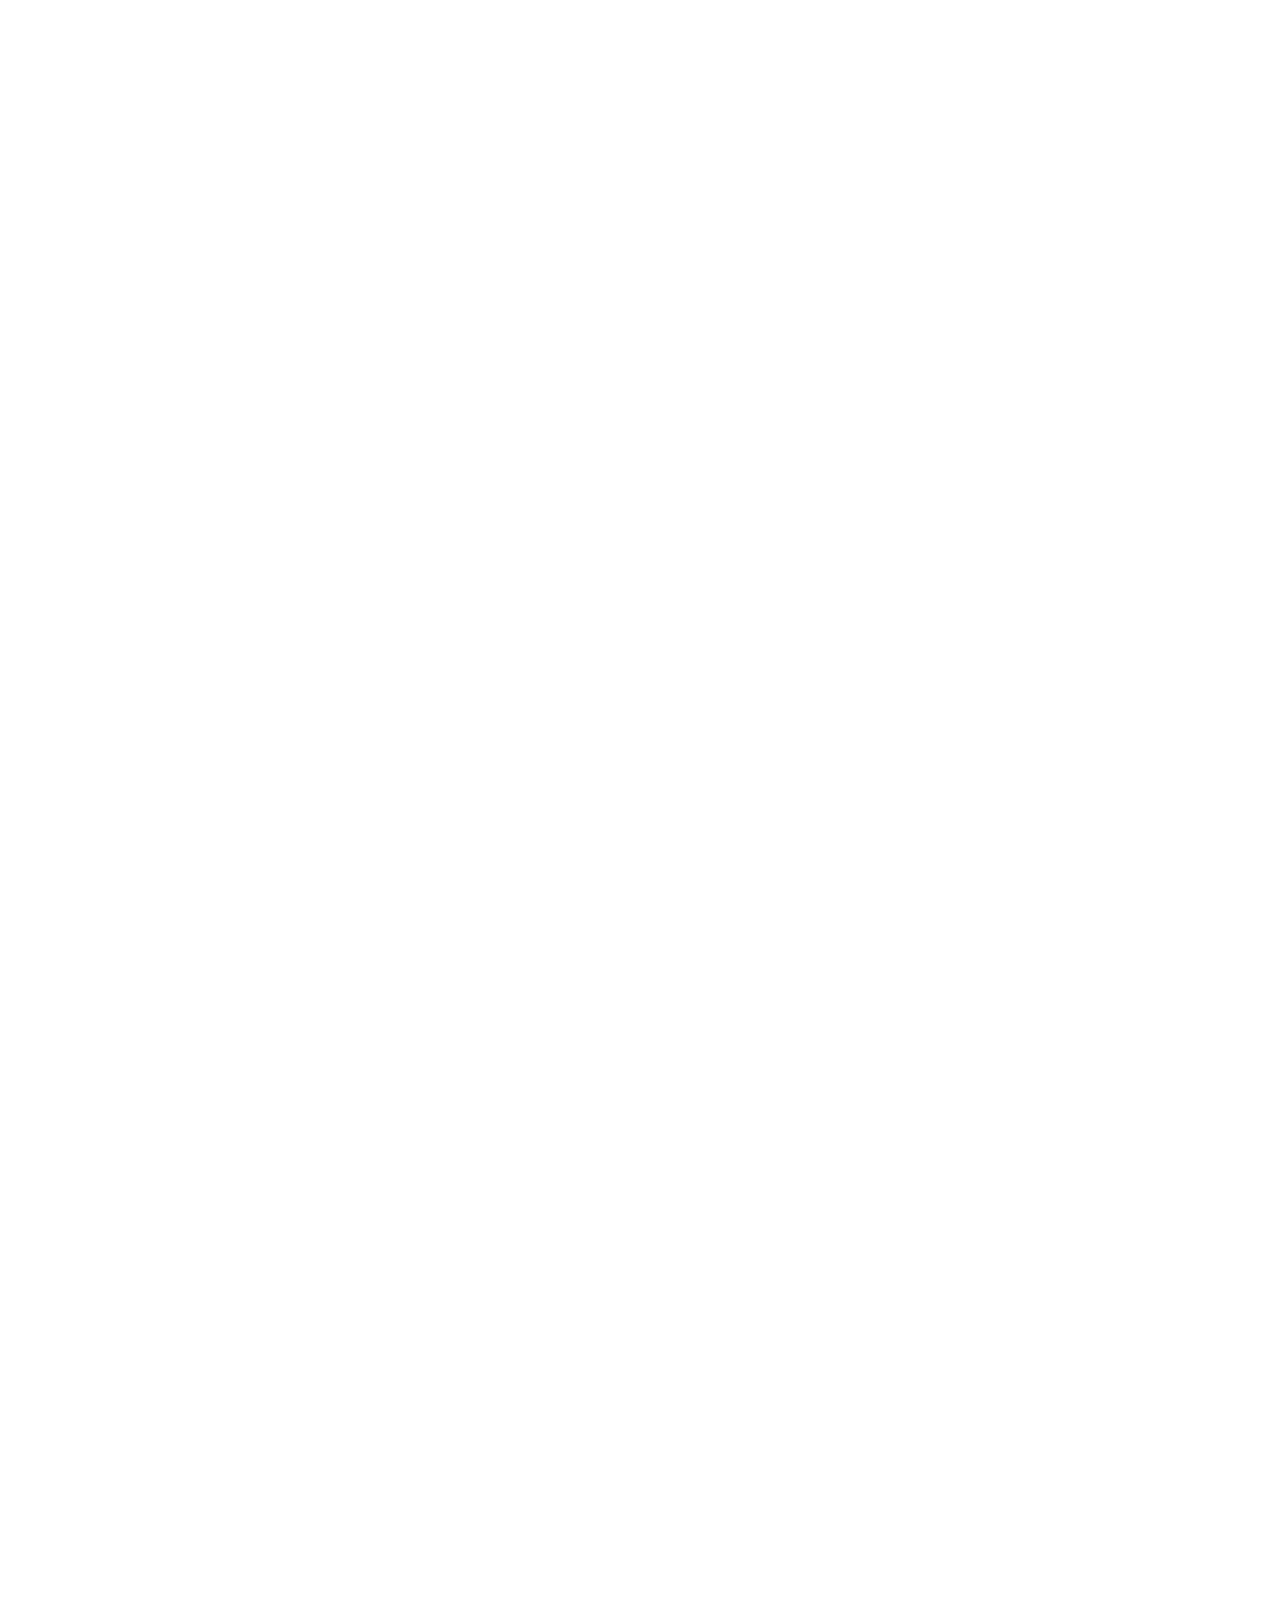
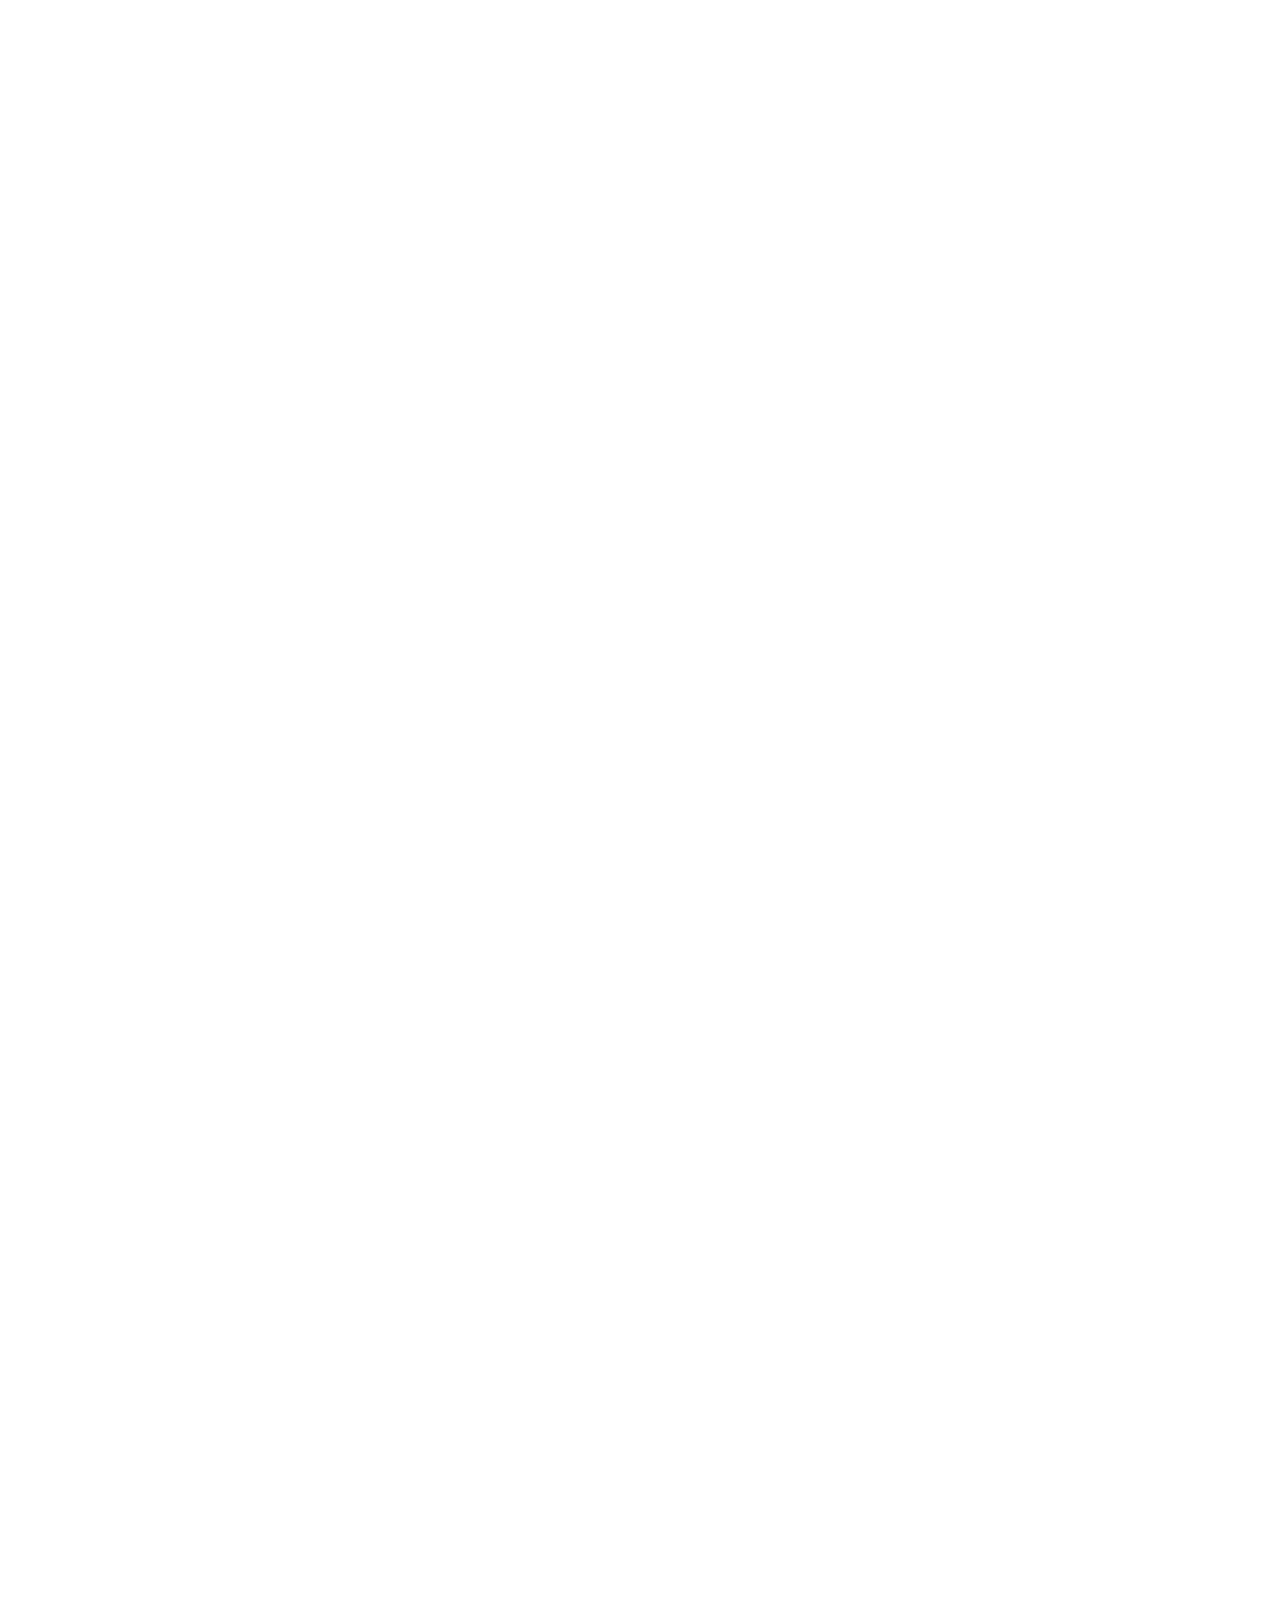
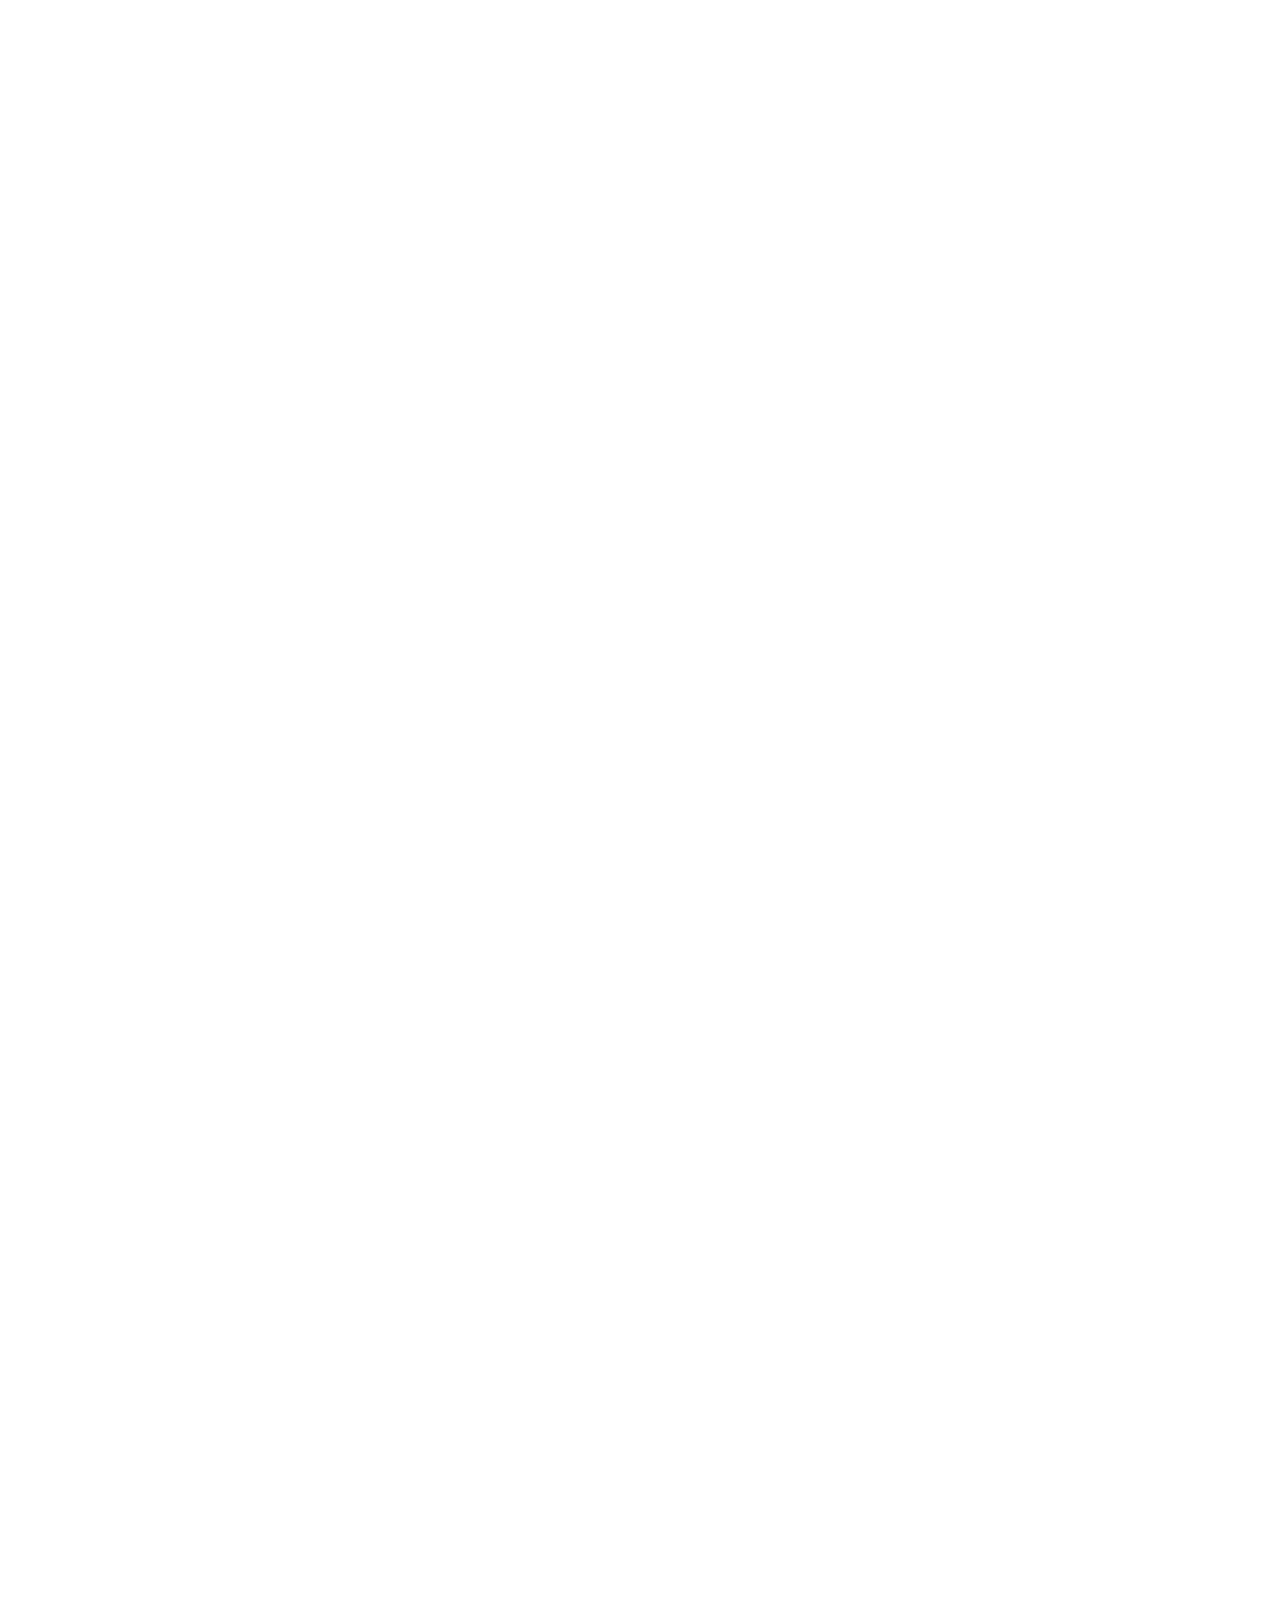
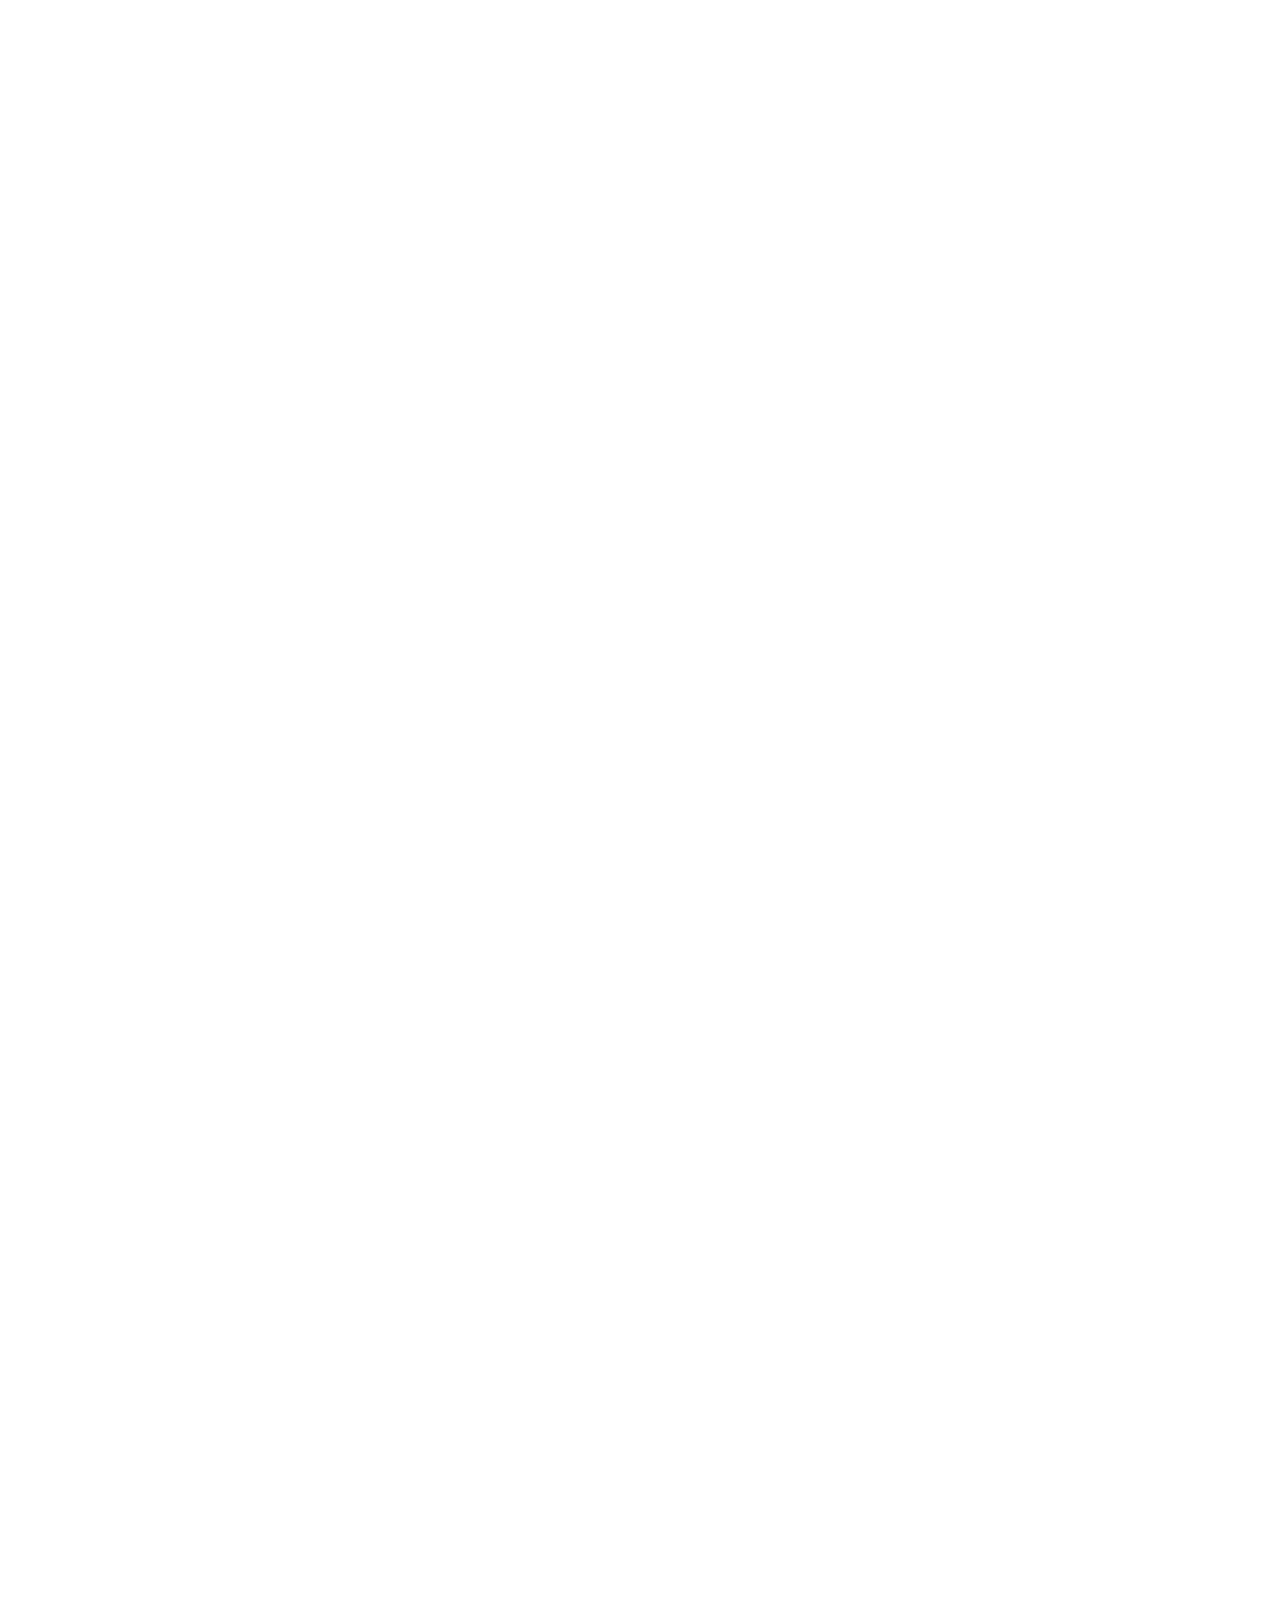
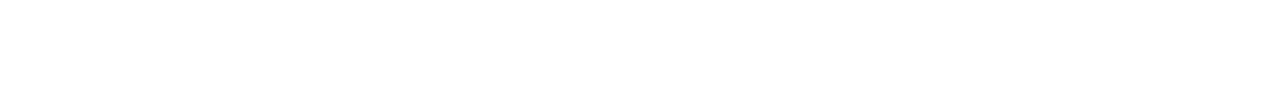
<file: skrollr-master/examples/amd.html>
<!DOCTYPE html>
<html>
<head>
	<meta charset="utf-8">

	<meta name="viewport" content="width=device-width, initial-scale=1, maximum-scale=1">

	<title>skrollr - parallax scrolling for the masses</title>

	<link href="fixed-positioning.css" rel="stylesheet" type="text/css" />
	<link href="main.css" rel="stylesheet" type="text/css" />
</head>

<body>
	<div id="bg1" data-0="background-position:0px 0px;" data-end="background-position:-500px -10000px;"></div>
	<div id="bg2" data-0="background-position:0px 0px;" data-end="background-position:-500px -8000px;"></div>
	<div id="bg3" data-0="background-position:0px 0px;" data-end="background-position:-500px -6000px;"></div>

	<div id="progress" data-0="width:0%;background:hsl(200, 100%, 50%);" data-end="width:100%;background:hsl(920, 100%, 50%);"></div>

	<div id="intro" data-0="opacity:1;top:3%;transform:rotate(0deg);transform-origin:0 0;" data-500="opacity:0;top:-10%;transform:rotate(-90deg);">
		<h1><a href="https://github.com/Prinzhorn/skrollr">skrollr</a></h1>
		<h2>parallax scrolling for the masses</h2>
		<p>let's get scrollin' ;-)</p>
		<p class="arrows">▼&nbsp;▼&nbsp;▼</p>
	</div>

	<div id="transform" data-500="transform:scale(0) rotate(0deg);" data-1000="transform:scale(1) rotate(1440deg);opacity:1;" data-1600="" data-1700="transform:scale(5) rotate(3240deg);opacity:0;">
		<h2>transform</h2>
		<p>scale, skew and rotate the sh** out of any element</p>
	</div>

	<div id="properties" data-1700="top:100%;" data-2200="top:0%;" data-3000="display:block;" data-3700="top:-100%;display:none;">
		<h2>all numeric properties</h2>
		<p>width, height, padding, font-size, z-index, blah blah blah</p>
	</div>

	<div id="easing_wrapper" data-0="display:none;" data-3900="display:block;" data-4900="background:rgba(0, 0, 0, 0);color[swing]:rgb(0,0,0);" data-5900="background:rgba(0,0,0,1);color:rgb(255,255,255);" data-10000="top:0%;" data-12000="top:-100%;">
		<div id="easing" data-3900="left:100%" data-4600="left:25%;">
			<h2>easing?</h2>
			<p>sure.</p>
			<p>let me dim the <span data-3900="" data-4900="color[swing]:rgb(0,0,0);" data-5900="color:rgb(255,255,0);">lights</span> for this one...</p>
			<p data-5900="opacity:0;font-size:100%;" data-6500="opacity:1;font-size:150%;">you can set easings for each property and define own easing functions</p>
		</div>

		<div class="drop" data-6500="left:15%;bottom:100%;" data-9500="bottom:0%;">linear</div>
		<div class="drop" data-6500="left:25%;bottom[quadratic]:100%;" data-9500="bottom:0%;">quadratic</div>
		<div class="drop" data-6500="left:35%;bottom[cubic]:100%;" data-9500="bottom:0%;">cubic</div>
		<div class="drop" data-6500="left:45%;bottom[swing]:100%;" data-9500="bottom:0%;">swing</div>
		<div class="drop" data-6500="left:55%;bottom[WTF]:100%;" data-9500="bottom:0%;">WTF</div>
		<div class="drop" data-6500="left:65%;bottom[inverted]:100%;" data-9500="bottom:0%;">inverted</div>
		<div class="drop" data-6500="left:75%;bottom[bounce]:100%;" data-9500="bottom:0%;">bounce</div>
	</div>

	<div id="download" data-10000="top[cubic]:100%;border-radius[cubic]:0em;background:rgb(0,50,100);border-width:0px;" data-12000="top:10%;border-radius:2em;background:rgb(190,230,255);border-width:10px;">
		<h2>the end</h2>
		<p>by the way, you can also animate colors (you did notice this, didn't you?)</p>
		<p><strong>Now get this thing on <a href="https://github.com/Prinzhorn/skrollr">GitHub</a> and spread the word, it's open source!</strong> <a href="https://twitter.com/share" class="twitter-share-button" data-url="http://prinzhorn.github.com/skrollr/" data-via="Prinzhorn">Tweet</a>
		<script>!function(d,s,id){var js,fjs=d.getElementsByTagName(s)[0];if(!d.getElementById(id)){js=d.createElement(s);js.id=id;js.src="//platform.twitter.com/widgets.js";fjs.parentNode.insertBefore(js,fjs);}}(document,"script","twitter-wjs");</script></p>
		<p>Check out more <a href="https://github.com/Prinzhorn/skrollr/tree/master/examples#examples">examples</a>.</p>
		<p>Handcrafted by <a href="https://twitter.com/Prinzhorn" class="twitter-follow-button" data-show-count="false">Follow @Prinzhorn</a>
		<script>!function(d,s,id){var js,fjs=d.getElementsByTagName(s)[0];if(!d.getElementById(id)){js=d.createElement(s);js.id=id;js.src="//platform.twitter.com/widgets.js";fjs.parentNode.insertBefore(js,fjs);}}(document,"script","twitter-wjs");</script></p>
	</div>

	<div id="scrollbar" data-0="top:0%;margin-top:2px;" data-end="top:100%;margin-top:-52px;"></div>

	<script data-main="scripts/main" src="scripts/require.js"></script>

	<!--[if lt IE 9]>
	<script type="text/javascript" src="dist/skrollr.ie.min.js"></script>
	<![endif]-->
</body>

</html>
</file>
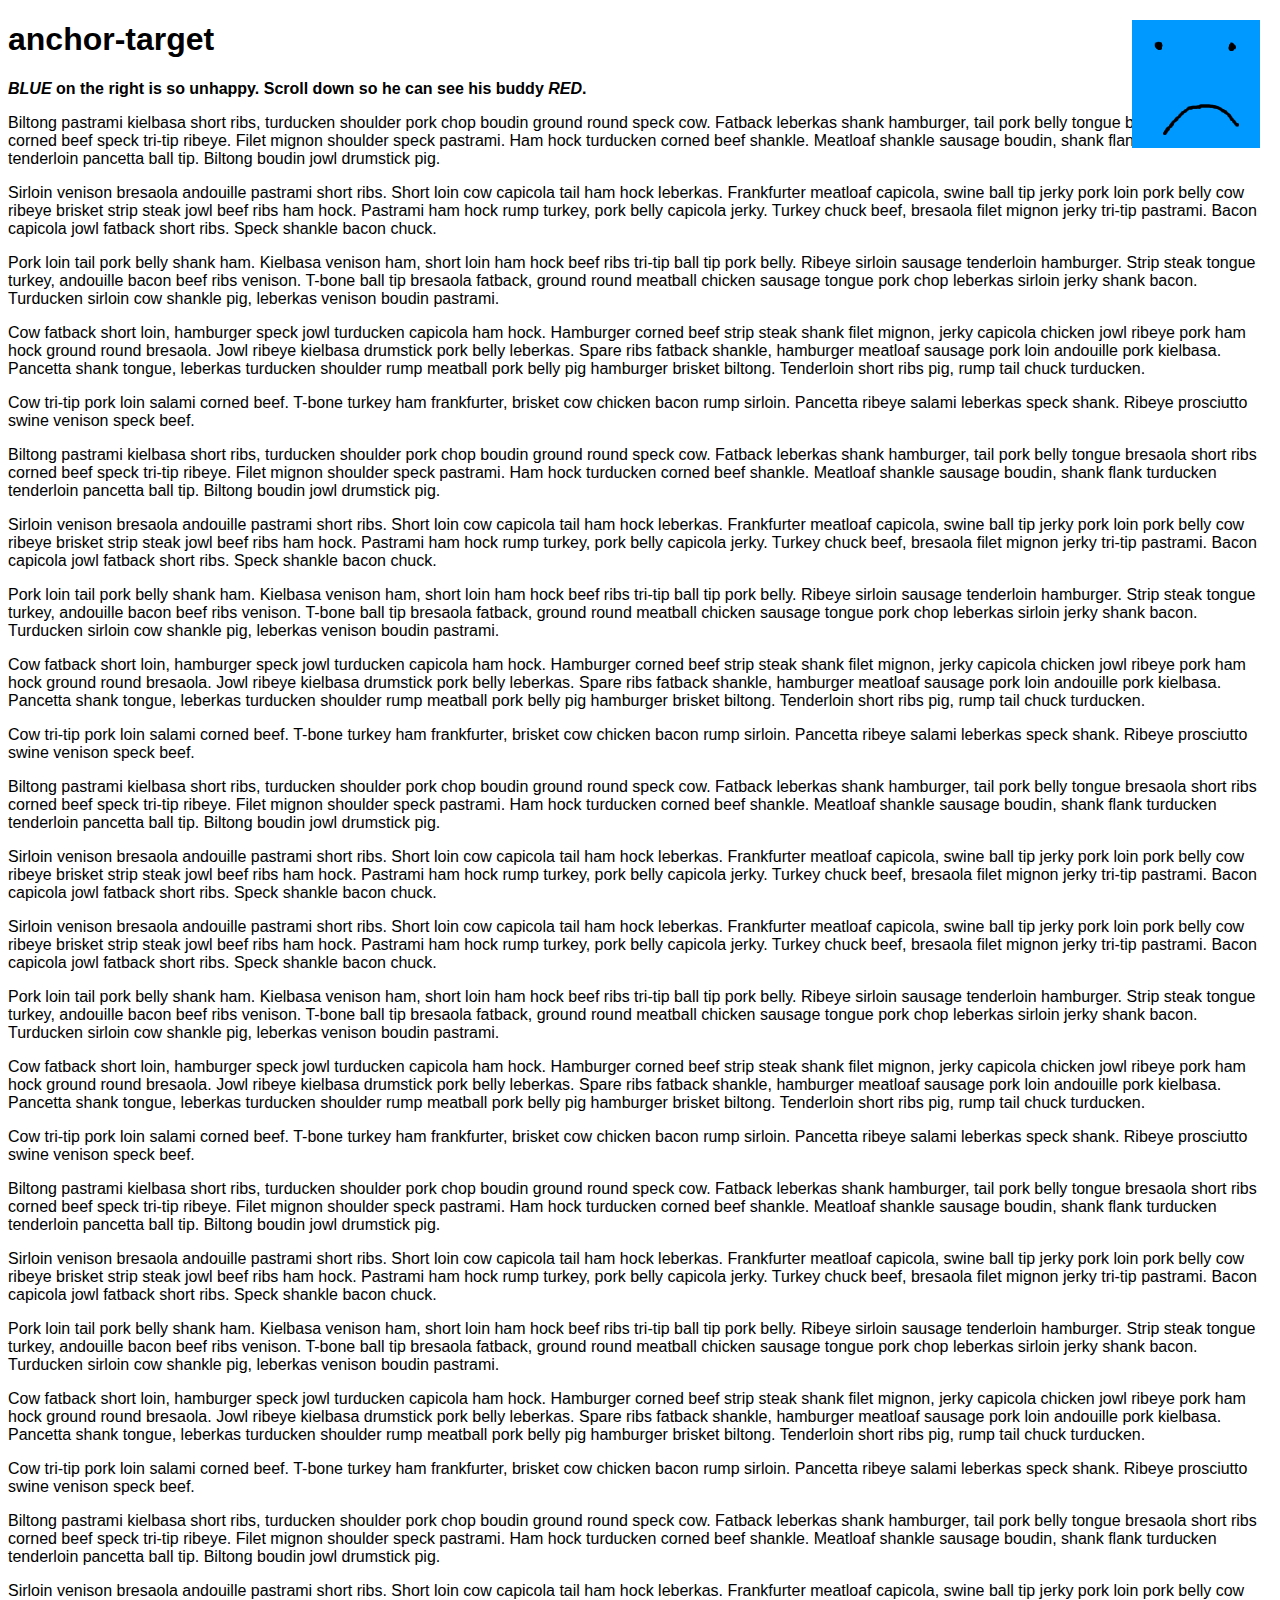
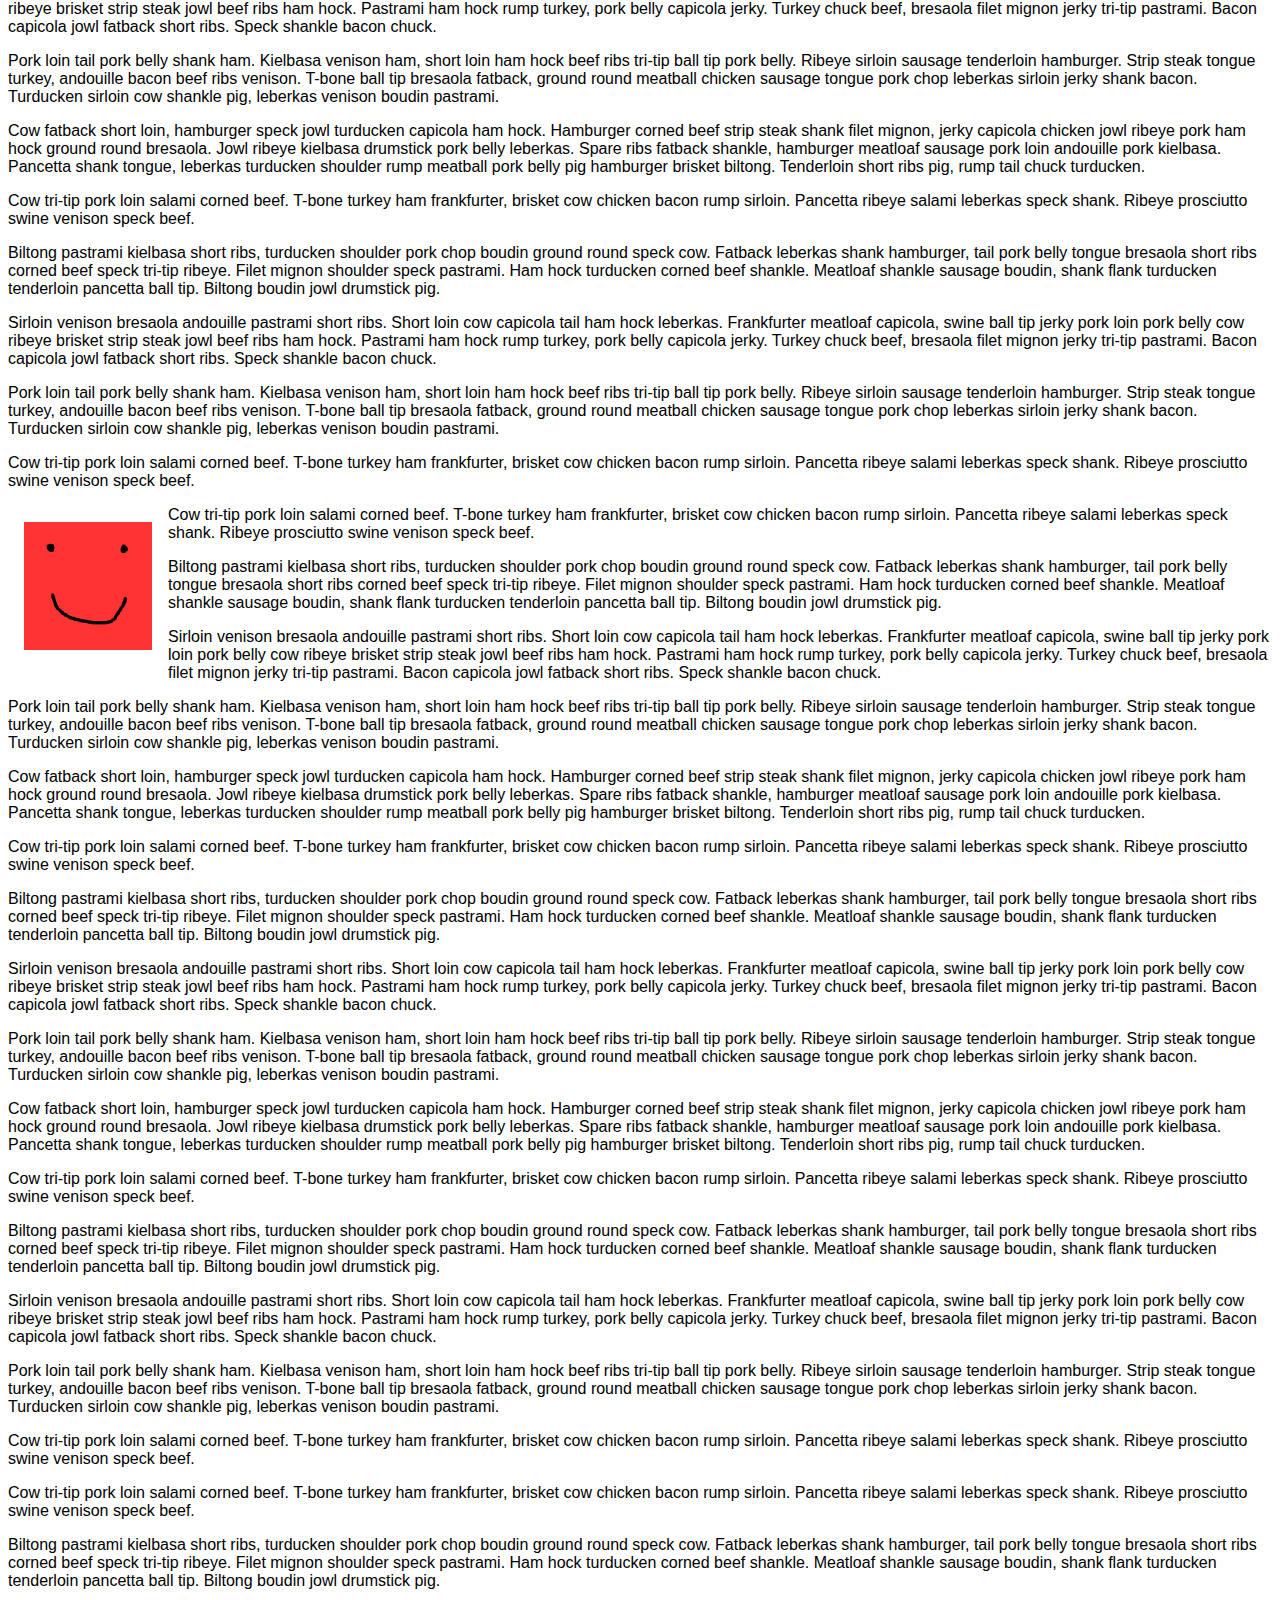
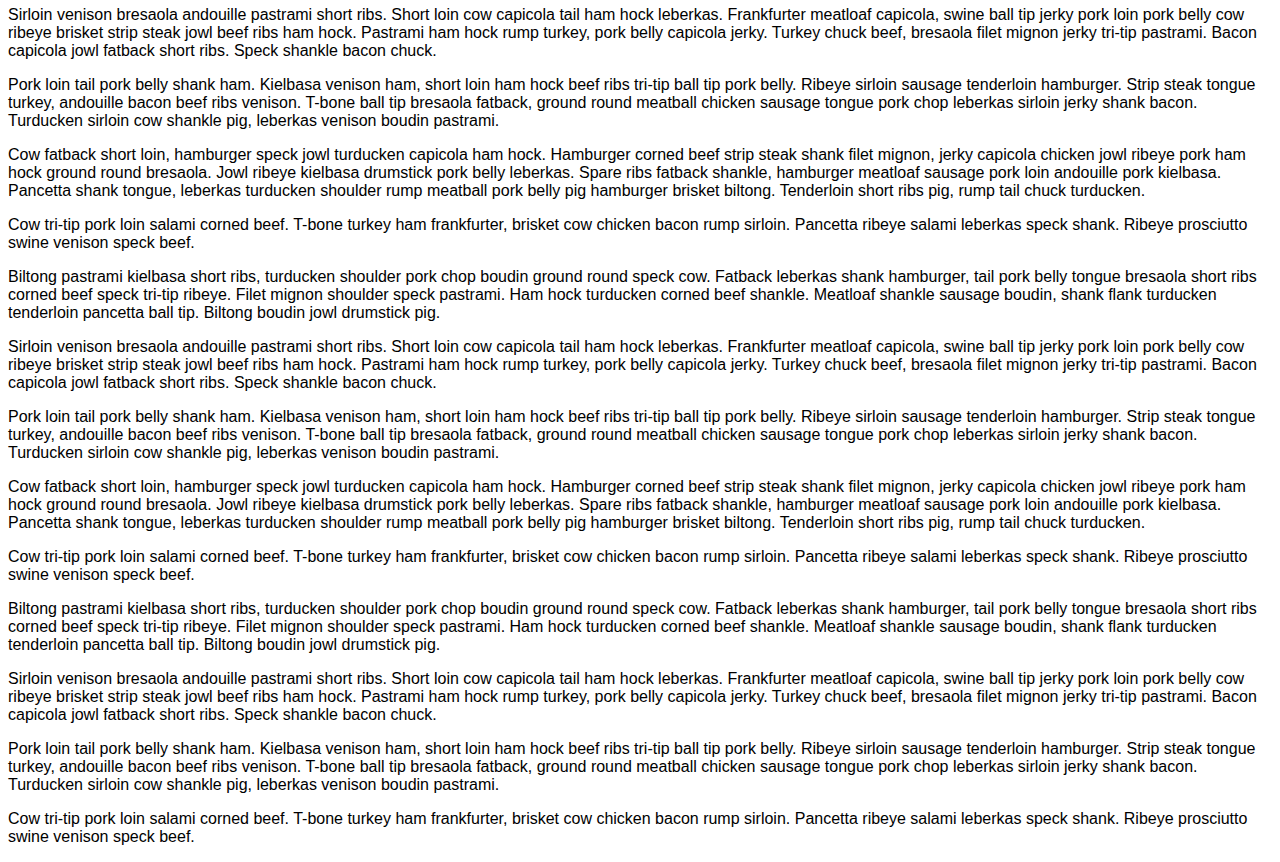
<file: skrollr-master/examples/anchor_target.html>
<!DOCTYPE html>
<html>
<head>
	<meta http-equiv="content-type" content="text/html; charset=UTF-8" />

	<title>anchor-target</title>

	<style type="text/css">
	body {font-family:sans-serif;}

	#red, #blue {
		width:128px;
		height:128px;
		background:#f33 url(images/face.png);
	}

	#red {
		float:left;
		margin:1em;
	}

	#blue {
		background:#09f url(images/face.png) 0 bottom;
		margin-top:20px;
	}

	#blue_wrapper {
		position:fixed;
		top:0;
		right:20px;
	}
	</style>
</head>

<body>
	<div id="skrollr-body">
		<h1>anchor-target</h1>

		<p>
			<strong><em>BLUE</em> on the right is so unhappy. Scroll down so he can see his buddy <em>RED</em>.</strong>
		</p>

		<p>Biltong pastrami kielbasa short ribs, turducken shoulder pork chop boudin ground round speck cow. Fatback leberkas shank hamburger, tail pork belly tongue bresaola short ribs corned beef speck tri-tip ribeye. Filet mignon shoulder speck pastrami. Ham hock turducken corned beef shankle. Meatloaf shankle sausage boudin, shank flank turducken tenderloin pancetta ball tip. Biltong boudin jowl drumstick pig.</p>

		<p>Sirloin venison bresaola andouille pastrami short ribs. Short loin cow capicola tail ham hock leberkas. Frankfurter meatloaf capicola, swine ball tip jerky pork loin pork belly cow ribeye brisket strip steak jowl beef ribs ham hock. Pastrami ham hock rump turkey, pork belly capicola jerky. Turkey chuck beef, bresaola filet mignon jerky tri-tip pastrami. Bacon capicola jowl fatback short ribs. Speck shankle bacon chuck.</p>

		<p>Pork loin tail pork belly shank ham. Kielbasa venison ham, short loin ham hock beef ribs tri-tip ball tip pork belly. Ribeye sirloin sausage tenderloin hamburger. Strip steak tongue turkey, andouille bacon beef ribs venison. T-bone ball tip bresaola fatback, ground round meatball chicken sausage tongue pork chop leberkas sirloin jerky shank bacon. Turducken sirloin cow shankle pig, leberkas venison boudin pastrami.</p>

		<p>Cow fatback short loin, hamburger speck jowl turducken capicola ham hock. Hamburger corned beef strip steak shank filet mignon, jerky capicola chicken jowl ribeye pork ham hock ground round bresaola. Jowl ribeye kielbasa drumstick pork belly leberkas. Spare ribs fatback shankle, hamburger meatloaf sausage pork loin andouille pork kielbasa. Pancetta shank tongue, leberkas turducken shoulder rump meatball pork belly pig hamburger brisket biltong. Tenderloin short ribs pig, rump tail chuck turducken.</p>

		<p>Cow tri-tip pork loin salami corned beef. T-bone turkey ham frankfurter, brisket cow chicken bacon rump sirloin. Pancetta ribeye salami leberkas speck shank. Ribeye prosciutto swine venison speck beef.</p>

		<p>Biltong pastrami kielbasa short ribs, turducken shoulder pork chop boudin ground round speck cow. Fatback leberkas shank hamburger, tail pork belly tongue bresaola short ribs corned beef speck tri-tip ribeye. Filet mignon shoulder speck pastrami. Ham hock turducken corned beef shankle. Meatloaf shankle sausage boudin, shank flank turducken tenderloin pancetta ball tip. Biltong boudin jowl drumstick pig.</p>

		<p>Sirloin venison bresaola andouille pastrami short ribs. Short loin cow capicola tail ham hock leberkas. Frankfurter meatloaf capicola, swine ball tip jerky pork loin pork belly cow ribeye brisket strip steak jowl beef ribs ham hock. Pastrami ham hock rump turkey, pork belly capicola jerky. Turkey chuck beef, bresaola filet mignon jerky tri-tip pastrami. Bacon capicola jowl fatback short ribs. Speck shankle bacon chuck.</p>

		<p>Pork loin tail pork belly shank ham. Kielbasa venison ham, short loin ham hock beef ribs tri-tip ball tip pork belly. Ribeye sirloin sausage tenderloin hamburger. Strip steak tongue turkey, andouille bacon beef ribs venison. T-bone ball tip bresaola fatback, ground round meatball chicken sausage tongue pork chop leberkas sirloin jerky shank bacon. Turducken sirloin cow shankle pig, leberkas venison boudin pastrami.</p>

		<p>Cow fatback short loin, hamburger speck jowl turducken capicola ham hock. Hamburger corned beef strip steak shank filet mignon, jerky capicola chicken jowl ribeye pork ham hock ground round bresaola. Jowl ribeye kielbasa drumstick pork belly leberkas. Spare ribs fatback shankle, hamburger meatloaf sausage pork loin andouille pork kielbasa. Pancetta shank tongue, leberkas turducken shoulder rump meatball pork belly pig hamburger brisket biltong. Tenderloin short ribs pig, rump tail chuck turducken.</p>

		<p>Cow tri-tip pork loin salami corned beef. T-bone turkey ham frankfurter, brisket cow chicken bacon rump sirloin. Pancetta ribeye salami leberkas speck shank. Ribeye prosciutto swine venison speck beef.</p>

		<p>Biltong pastrami kielbasa short ribs, turducken shoulder pork chop boudin ground round speck cow. Fatback leberkas shank hamburger, tail pork belly tongue bresaola short ribs corned beef speck tri-tip ribeye. Filet mignon shoulder speck pastrami. Ham hock turducken corned beef shankle. Meatloaf shankle sausage boudin, shank flank turducken tenderloin pancetta ball tip. Biltong boudin jowl drumstick pig.</p>

		<p>Sirloin venison bresaola andouille pastrami short ribs. Short loin cow capicola tail ham hock leberkas. Frankfurter meatloaf capicola, swine ball tip jerky pork loin pork belly cow ribeye brisket strip steak jowl beef ribs ham hock. Pastrami ham hock rump turkey, pork belly capicola jerky. Turkey chuck beef, bresaola filet mignon jerky tri-tip pastrami. Bacon capicola jowl fatback short ribs. Speck shankle bacon chuck.</p>

		<p>Sirloin venison bresaola andouille pastrami short ribs. Short loin cow capicola tail ham hock leberkas. Frankfurter meatloaf capicola, swine ball tip jerky pork loin pork belly cow ribeye brisket strip steak jowl beef ribs ham hock. Pastrami ham hock rump turkey, pork belly capicola jerky. Turkey chuck beef, bresaola filet mignon jerky tri-tip pastrami. Bacon capicola jowl fatback short ribs. Speck shankle bacon chuck.</p>

		<p>Pork loin tail pork belly shank ham. Kielbasa venison ham, short loin ham hock beef ribs tri-tip ball tip pork belly. Ribeye sirloin sausage tenderloin hamburger. Strip steak tongue turkey, andouille bacon beef ribs venison. T-bone ball tip bresaola fatback, ground round meatball chicken sausage tongue pork chop leberkas sirloin jerky shank bacon. Turducken sirloin cow shankle pig, leberkas venison boudin pastrami.</p>

		<p>Cow fatback short loin, hamburger speck jowl turducken capicola ham hock. Hamburger corned beef strip steak shank filet mignon, jerky capicola chicken jowl ribeye pork ham hock ground round bresaola. Jowl ribeye kielbasa drumstick pork belly leberkas. Spare ribs fatback shankle, hamburger meatloaf sausage pork loin andouille pork kielbasa. Pancetta shank tongue, leberkas turducken shoulder rump meatball pork belly pig hamburger brisket biltong. Tenderloin short ribs pig, rump tail chuck turducken.</p>

		<p>Cow tri-tip pork loin salami corned beef. T-bone turkey ham frankfurter, brisket cow chicken bacon rump sirloin. Pancetta ribeye salami leberkas speck shank. Ribeye prosciutto swine venison speck beef.</p>

		<p>Biltong pastrami kielbasa short ribs, turducken shoulder pork chop boudin ground round speck cow. Fatback leberkas shank hamburger, tail pork belly tongue bresaola short ribs corned beef speck tri-tip ribeye. Filet mignon shoulder speck pastrami. Ham hock turducken corned beef shankle. Meatloaf shankle sausage boudin, shank flank turducken tenderloin pancetta ball tip. Biltong boudin jowl drumstick pig.</p>

		<p>Sirloin venison bresaola andouille pastrami short ribs. Short loin cow capicola tail ham hock leberkas. Frankfurter meatloaf capicola, swine ball tip jerky pork loin pork belly cow ribeye brisket strip steak jowl beef ribs ham hock. Pastrami ham hock rump turkey, pork belly capicola jerky. Turkey chuck beef, bresaola filet mignon jerky tri-tip pastrami. Bacon capicola jowl fatback short ribs. Speck shankle bacon chuck.</p>

		<p>Pork loin tail pork belly shank ham. Kielbasa venison ham, short loin ham hock beef ribs tri-tip ball tip pork belly. Ribeye sirloin sausage tenderloin hamburger. Strip steak tongue turkey, andouille bacon beef ribs venison. T-bone ball tip bresaola fatback, ground round meatball chicken sausage tongue pork chop leberkas sirloin jerky shank bacon. Turducken sirloin cow shankle pig, leberkas venison boudin pastrami.</p>

		<p>Cow fatback short loin, hamburger speck jowl turducken capicola ham hock. Hamburger corned beef strip steak shank filet mignon, jerky capicola chicken jowl ribeye pork ham hock ground round bresaola. Jowl ribeye kielbasa drumstick pork belly leberkas. Spare ribs fatback shankle, hamburger meatloaf sausage pork loin andouille pork kielbasa. Pancetta shank tongue, leberkas turducken shoulder rump meatball pork belly pig hamburger brisket biltong. Tenderloin short ribs pig, rump tail chuck turducken.</p>

		<p>Cow tri-tip pork loin salami corned beef. T-bone turkey ham frankfurter, brisket cow chicken bacon rump sirloin. Pancetta ribeye salami leberkas speck shank. Ribeye prosciutto swine venison speck beef.</p>

		<p>Biltong pastrami kielbasa short ribs, turducken shoulder pork chop boudin ground round speck cow. Fatback leberkas shank hamburger, tail pork belly tongue bresaola short ribs corned beef speck tri-tip ribeye. Filet mignon shoulder speck pastrami. Ham hock turducken corned beef shankle. Meatloaf shankle sausage boudin, shank flank turducken tenderloin pancetta ball tip. Biltong boudin jowl drumstick pig.</p>

		<p>Sirloin venison bresaola andouille pastrami short ribs. Short loin cow capicola tail ham hock leberkas. Frankfurter meatloaf capicola, swine ball tip jerky pork loin pork belly cow ribeye brisket strip steak jowl beef ribs ham hock. Pastrami ham hock rump turkey, pork belly capicola jerky. Turkey chuck beef, bresaola filet mignon jerky tri-tip pastrami. Bacon capicola jowl fatback short ribs. Speck shankle bacon chuck.</p>

		<p>Pork loin tail pork belly shank ham. Kielbasa venison ham, short loin ham hock beef ribs tri-tip ball tip pork belly. Ribeye sirloin sausage tenderloin hamburger. Strip steak tongue turkey, andouille bacon beef ribs venison. T-bone ball tip bresaola fatback, ground round meatball chicken sausage tongue pork chop leberkas sirloin jerky shank bacon. Turducken sirloin cow shankle pig, leberkas venison boudin pastrami.</p>

		<p>Cow fatback short loin, hamburger speck jowl turducken capicola ham hock. Hamburger corned beef strip steak shank filet mignon, jerky capicola chicken jowl ribeye pork ham hock ground round bresaola. Jowl ribeye kielbasa drumstick pork belly leberkas. Spare ribs fatback shankle, hamburger meatloaf sausage pork loin andouille pork kielbasa. Pancetta shank tongue, leberkas turducken shoulder rump meatball pork belly pig hamburger brisket biltong. Tenderloin short ribs pig, rump tail chuck turducken.</p>

		<p>Cow tri-tip pork loin salami corned beef. T-bone turkey ham frankfurter, brisket cow chicken bacon rump sirloin. Pancetta ribeye salami leberkas speck shank. Ribeye prosciutto swine venison speck beef.</p>

		<p>Biltong pastrami kielbasa short ribs, turducken shoulder pork chop boudin ground round speck cow. Fatback leberkas shank hamburger, tail pork belly tongue bresaola short ribs corned beef speck tri-tip ribeye. Filet mignon shoulder speck pastrami. Ham hock turducken corned beef shankle. Meatloaf shankle sausage boudin, shank flank turducken tenderloin pancetta ball tip. Biltong boudin jowl drumstick pig.</p>

		<p>Sirloin venison bresaola andouille pastrami short ribs. Short loin cow capicola tail ham hock leberkas. Frankfurter meatloaf capicola, swine ball tip jerky pork loin pork belly cow ribeye brisket strip steak jowl beef ribs ham hock. Pastrami ham hock rump turkey, pork belly capicola jerky. Turkey chuck beef, bresaola filet mignon jerky tri-tip pastrami. Bacon capicola jowl fatback short ribs. Speck shankle bacon chuck.</p>

		<p>Pork loin tail pork belly shank ham. Kielbasa venison ham, short loin ham hock beef ribs tri-tip ball tip pork belly. Ribeye sirloin sausage tenderloin hamburger. Strip steak tongue turkey, andouille bacon beef ribs venison. T-bone ball tip bresaola fatback, ground round meatball chicken sausage tongue pork chop leberkas sirloin jerky shank bacon. Turducken sirloin cow shankle pig, leberkas venison boudin pastrami.</p>

		<p>Cow tri-tip pork loin salami corned beef. T-bone turkey ham frankfurter, brisket cow chicken bacon rump sirloin. Pancetta ribeye salami leberkas speck shank. Ribeye prosciutto swine venison speck beef.</p>


		<!--RED (buddy)-->
		<div id="red" data-bottom="transform:rotate(0deg);transform-origin:center;" data-top="transform:rotate(360deg);"></div>


		<p>Cow tri-tip pork loin salami corned beef. T-bone turkey ham frankfurter, brisket cow chicken bacon rump sirloin. Pancetta ribeye salami leberkas speck shank. Ribeye prosciutto swine venison speck beef.</p>

		<p>Biltong pastrami kielbasa short ribs, turducken shoulder pork chop boudin ground round speck cow. Fatback leberkas shank hamburger, tail pork belly tongue bresaola short ribs corned beef speck tri-tip ribeye. Filet mignon shoulder speck pastrami. Ham hock turducken corned beef shankle. Meatloaf shankle sausage boudin, shank flank turducken tenderloin pancetta ball tip. Biltong boudin jowl drumstick pig.</p>

		<p>Sirloin venison bresaola andouille pastrami short ribs. Short loin cow capicola tail ham hock leberkas. Frankfurter meatloaf capicola, swine ball tip jerky pork loin pork belly cow ribeye brisket strip steak jowl beef ribs ham hock. Pastrami ham hock rump turkey, pork belly capicola jerky. Turkey chuck beef, bresaola filet mignon jerky tri-tip pastrami. Bacon capicola jowl fatback short ribs. Speck shankle bacon chuck.</p>

		<p>Pork loin tail pork belly shank ham. Kielbasa venison ham, short loin ham hock beef ribs tri-tip ball tip pork belly. Ribeye sirloin sausage tenderloin hamburger. Strip steak tongue turkey, andouille bacon beef ribs venison. T-bone ball tip bresaola fatback, ground round meatball chicken sausage tongue pork chop leberkas sirloin jerky shank bacon. Turducken sirloin cow shankle pig, leberkas venison boudin pastrami.</p>

		<p>Cow fatback short loin, hamburger speck jowl turducken capicola ham hock. Hamburger corned beef strip steak shank filet mignon, jerky capicola chicken jowl ribeye pork ham hock ground round bresaola. Jowl ribeye kielbasa drumstick pork belly leberkas. Spare ribs fatback shankle, hamburger meatloaf sausage pork loin andouille pork kielbasa. Pancetta shank tongue, leberkas turducken shoulder rump meatball pork belly pig hamburger brisket biltong. Tenderloin short ribs pig, rump tail chuck turducken.</p>

		<p>Cow tri-tip pork loin salami corned beef. T-bone turkey ham frankfurter, brisket cow chicken bacon rump sirloin. Pancetta ribeye salami leberkas speck shank. Ribeye prosciutto swine venison speck beef.</p>

		<p>Biltong pastrami kielbasa short ribs, turducken shoulder pork chop boudin ground round speck cow. Fatback leberkas shank hamburger, tail pork belly tongue bresaola short ribs corned beef speck tri-tip ribeye. Filet mignon shoulder speck pastrami. Ham hock turducken corned beef shankle. Meatloaf shankle sausage boudin, shank flank turducken tenderloin pancetta ball tip. Biltong boudin jowl drumstick pig.</p>

		<p>Sirloin venison bresaola andouille pastrami short ribs. Short loin cow capicola tail ham hock leberkas. Frankfurter meatloaf capicola, swine ball tip jerky pork loin pork belly cow ribeye brisket strip steak jowl beef ribs ham hock. Pastrami ham hock rump turkey, pork belly capicola jerky. Turkey chuck beef, bresaola filet mignon jerky tri-tip pastrami. Bacon capicola jowl fatback short ribs. Speck shankle bacon chuck.</p>

		<p>Pork loin tail pork belly shank ham. Kielbasa venison ham, short loin ham hock beef ribs tri-tip ball tip pork belly. Ribeye sirloin sausage tenderloin hamburger. Strip steak tongue turkey, andouille bacon beef ribs venison. T-bone ball tip bresaola fatback, ground round meatball chicken sausage tongue pork chop leberkas sirloin jerky shank bacon. Turducken sirloin cow shankle pig, leberkas venison boudin pastrami.</p>

		<p>Cow fatback short loin, hamburger speck jowl turducken capicola ham hock. Hamburger corned beef strip steak shank filet mignon, jerky capicola chicken jowl ribeye pork ham hock ground round bresaola. Jowl ribeye kielbasa drumstick pork belly leberkas. Spare ribs fatback shankle, hamburger meatloaf sausage pork loin andouille pork kielbasa. Pancetta shank tongue, leberkas turducken shoulder rump meatball pork belly pig hamburger brisket biltong. Tenderloin short ribs pig, rump tail chuck turducken.</p>

		<p>Cow tri-tip pork loin salami corned beef. T-bone turkey ham frankfurter, brisket cow chicken bacon rump sirloin. Pancetta ribeye salami leberkas speck shank. Ribeye prosciutto swine venison speck beef.</p>

		<p>Biltong pastrami kielbasa short ribs, turducken shoulder pork chop boudin ground round speck cow. Fatback leberkas shank hamburger, tail pork belly tongue bresaola short ribs corned beef speck tri-tip ribeye. Filet mignon shoulder speck pastrami. Ham hock turducken corned beef shankle. Meatloaf shankle sausage boudin, shank flank turducken tenderloin pancetta ball tip. Biltong boudin jowl drumstick pig.</p>

		<p>Sirloin venison bresaola andouille pastrami short ribs. Short loin cow capicola tail ham hock leberkas. Frankfurter meatloaf capicola, swine ball tip jerky pork loin pork belly cow ribeye brisket strip steak jowl beef ribs ham hock. Pastrami ham hock rump turkey, pork belly capicola jerky. Turkey chuck beef, bresaola filet mignon jerky tri-tip pastrami. Bacon capicola jowl fatback short ribs. Speck shankle bacon chuck.</p>

		<p>Pork loin tail pork belly shank ham. Kielbasa venison ham, short loin ham hock beef ribs tri-tip ball tip pork belly. Ribeye sirloin sausage tenderloin hamburger. Strip steak tongue turkey, andouille bacon beef ribs venison. T-bone ball tip bresaola fatback, ground round meatball chicken sausage tongue pork chop leberkas sirloin jerky shank bacon. Turducken sirloin cow shankle pig, leberkas venison boudin pastrami.</p>

		<p>Cow tri-tip pork loin salami corned beef. T-bone turkey ham frankfurter, brisket cow chicken bacon rump sirloin. Pancetta ribeye salami leberkas speck shank. Ribeye prosciutto swine venison speck beef.</p>

		<p>Cow tri-tip pork loin salami corned beef. T-bone turkey ham frankfurter, brisket cow chicken bacon rump sirloin. Pancetta ribeye salami leberkas speck shank. Ribeye prosciutto swine venison speck beef.</p>

		<p>Biltong pastrami kielbasa short ribs, turducken shoulder pork chop boudin ground round speck cow. Fatback leberkas shank hamburger, tail pork belly tongue bresaola short ribs corned beef speck tri-tip ribeye. Filet mignon shoulder speck pastrami. Ham hock turducken corned beef shankle. Meatloaf shankle sausage boudin, shank flank turducken tenderloin pancetta ball tip. Biltong boudin jowl drumstick pig.</p>

		<p>Sirloin venison bresaola andouille pastrami short ribs. Short loin cow capicola tail ham hock leberkas. Frankfurter meatloaf capicola, swine ball tip jerky pork loin pork belly cow ribeye brisket strip steak jowl beef ribs ham hock. Pastrami ham hock rump turkey, pork belly capicola jerky. Turkey chuck beef, bresaola filet mignon jerky tri-tip pastrami. Bacon capicola jowl fatback short ribs. Speck shankle bacon chuck.</p>

		<p>Pork loin tail pork belly shank ham. Kielbasa venison ham, short loin ham hock beef ribs tri-tip ball tip pork belly. Ribeye sirloin sausage tenderloin hamburger. Strip steak tongue turkey, andouille bacon beef ribs venison. T-bone ball tip bresaola fatback, ground round meatball chicken sausage tongue pork chop leberkas sirloin jerky shank bacon. Turducken sirloin cow shankle pig, leberkas venison boudin pastrami.</p>

		<p>Cow fatback short loin, hamburger speck jowl turducken capicola ham hock. Hamburger corned beef strip steak shank filet mignon, jerky capicola chicken jowl ribeye pork ham hock ground round bresaola. Jowl ribeye kielbasa drumstick pork belly leberkas. Spare ribs fatback shankle, hamburger meatloaf sausage pork loin andouille pork kielbasa. Pancetta shank tongue, leberkas turducken shoulder rump meatball pork belly pig hamburger brisket biltong. Tenderloin short ribs pig, rump tail chuck turducken.</p>

		<p>Cow tri-tip pork loin salami corned beef. T-bone turkey ham frankfurter, brisket cow chicken bacon rump sirloin. Pancetta ribeye salami leberkas speck shank. Ribeye prosciutto swine venison speck beef.</p>

		<p>Biltong pastrami kielbasa short ribs, turducken shoulder pork chop boudin ground round speck cow. Fatback leberkas shank hamburger, tail pork belly tongue bresaola short ribs corned beef speck tri-tip ribeye. Filet mignon shoulder speck pastrami. Ham hock turducken corned beef shankle. Meatloaf shankle sausage boudin, shank flank turducken tenderloin pancetta ball tip. Biltong boudin jowl drumstick pig.</p>

		<p>Sirloin venison bresaola andouille pastrami short ribs. Short loin cow capicola tail ham hock leberkas. Frankfurter meatloaf capicola, swine ball tip jerky pork loin pork belly cow ribeye brisket strip steak jowl beef ribs ham hock. Pastrami ham hock rump turkey, pork belly capicola jerky. Turkey chuck beef, bresaola filet mignon jerky tri-tip pastrami. Bacon capicola jowl fatback short ribs. Speck shankle bacon chuck.</p>

		<p>Pork loin tail pork belly shank ham. Kielbasa venison ham, short loin ham hock beef ribs tri-tip ball tip pork belly. Ribeye sirloin sausage tenderloin hamburger. Strip steak tongue turkey, andouille bacon beef ribs venison. T-bone ball tip bresaola fatback, ground round meatball chicken sausage tongue pork chop leberkas sirloin jerky shank bacon. Turducken sirloin cow shankle pig, leberkas venison boudin pastrami.</p>

		<p>Cow fatback short loin, hamburger speck jowl turducken capicola ham hock. Hamburger corned beef strip steak shank filet mignon, jerky capicola chicken jowl ribeye pork ham hock ground round bresaola. Jowl ribeye kielbasa drumstick pork belly leberkas. Spare ribs fatback shankle, hamburger meatloaf sausage pork loin andouille pork kielbasa. Pancetta shank tongue, leberkas turducken shoulder rump meatball pork belly pig hamburger brisket biltong. Tenderloin short ribs pig, rump tail chuck turducken.</p>

		<p>Cow tri-tip pork loin salami corned beef. T-bone turkey ham frankfurter, brisket cow chicken bacon rump sirloin. Pancetta ribeye salami leberkas speck shank. Ribeye prosciutto swine venison speck beef.</p>

		<p>Biltong pastrami kielbasa short ribs, turducken shoulder pork chop boudin ground round speck cow. Fatback leberkas shank hamburger, tail pork belly tongue bresaola short ribs corned beef speck tri-tip ribeye. Filet mignon shoulder speck pastrami. Ham hock turducken corned beef shankle. Meatloaf shankle sausage boudin, shank flank turducken tenderloin pancetta ball tip. Biltong boudin jowl drumstick pig.</p>

		<p>Sirloin venison bresaola andouille pastrami short ribs. Short loin cow capicola tail ham hock leberkas. Frankfurter meatloaf capicola, swine ball tip jerky pork loin pork belly cow ribeye brisket strip steak jowl beef ribs ham hock. Pastrami ham hock rump turkey, pork belly capicola jerky. Turkey chuck beef, bresaola filet mignon jerky tri-tip pastrami. Bacon capicola jowl fatback short ribs. Speck shankle bacon chuck.</p>

		<p>Pork loin tail pork belly shank ham. Kielbasa venison ham, short loin ham hock beef ribs tri-tip ball tip pork belly. Ribeye sirloin sausage tenderloin hamburger. Strip steak tongue turkey, andouille bacon beef ribs venison. T-bone ball tip bresaola fatback, ground round meatball chicken sausage tongue pork chop leberkas sirloin jerky shank bacon. Turducken sirloin cow shankle pig, leberkas venison boudin pastrami.</p>

		<p>Cow tri-tip pork loin salami corned beef. T-bone turkey ham frankfurter, brisket cow chicken bacon rump sirloin. Pancetta ribeye salami leberkas speck shank. Ribeye prosciutto swine venison speck beef.</p>
	</div>

	<!--BLUE (unhappy)-->
	<div id="blue_wrapper" data-smooth-scrolling="off">
		<div id="blue"
			data-anchor-target="#red"
			data-0="background-position:!0 bottom;"
			data-bottom-top="margin-right[vibrate]:0px;background-position:!0 0;"
			data-top-bottom="margin-right[vibrate]:20px;background-position:!0 bottom;"></div>
	</div>

	<script type="text/javascript" src="../dist/skrollr.min.js"></script>

	<script type="text/javascript">
	skrollr.init({
		forceHeight: false,
		easing: {
			vibrate: function(p) {
				return Math.sin(p * 10 * Math.PI);
			}
		}
	});
	</script>
</body>

</html>
</file>
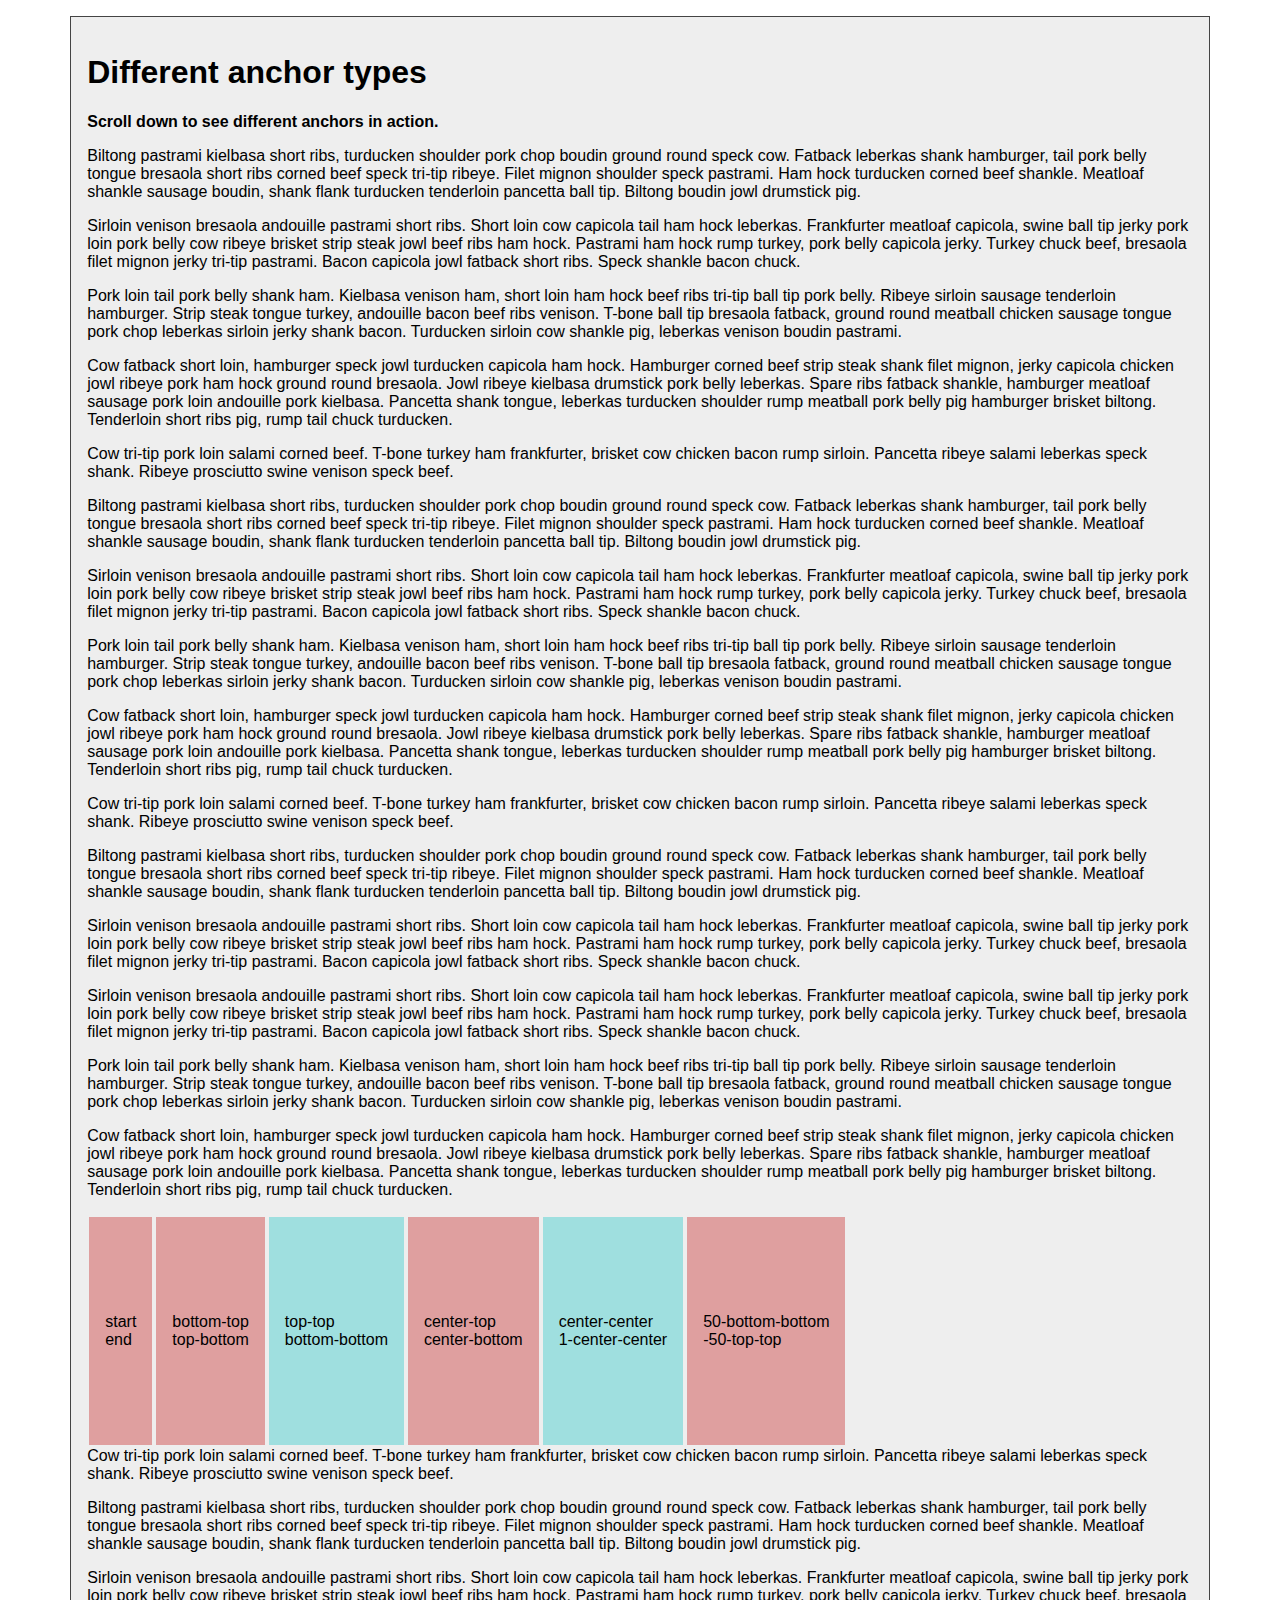
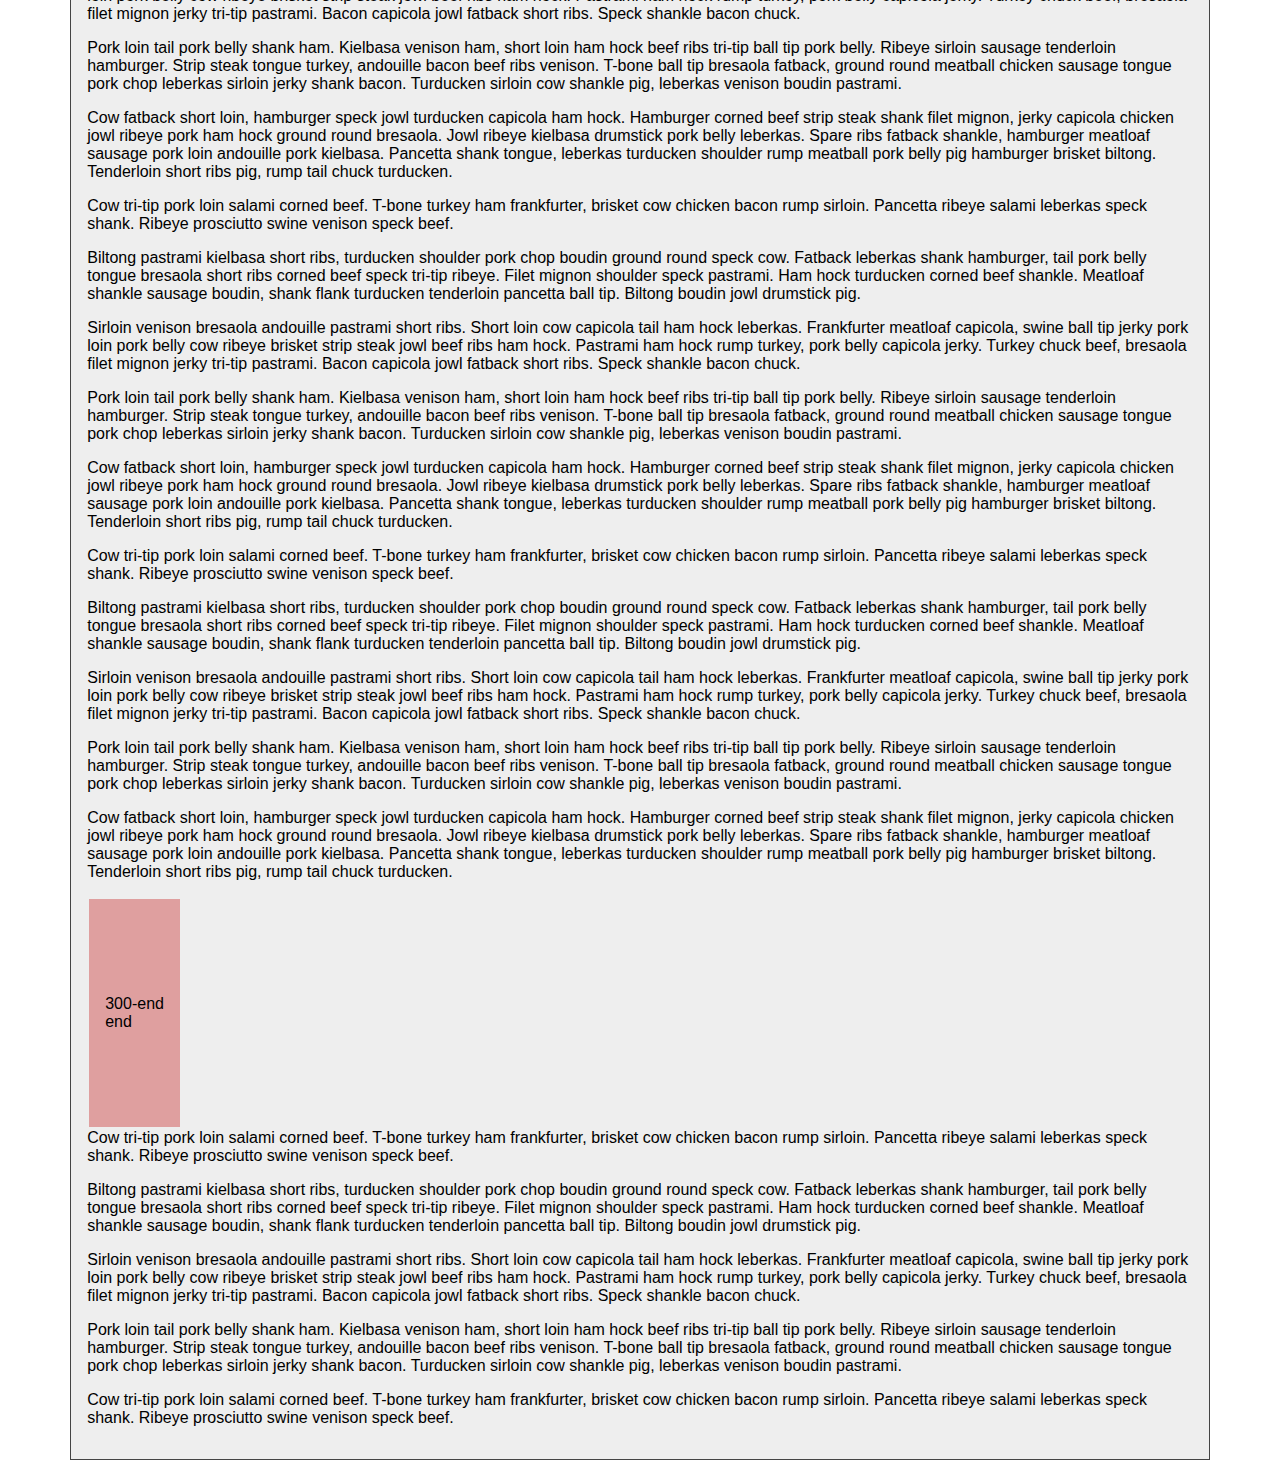
<file: skrollr-master/examples/anchors.html>
<!DOCTYPE html>
<html>
<head>
	<meta charset="utf-8">

	<meta name="viewport" content="width=device-width, initial-scale=1, user-scalable=no">

	<title>Anchors</title>

	<style type="text/css">
	body {font-family:sans-serif;}

	#content {
		width:90%;
		background:#eee;
		border:1px solid #444;
		margin:1em auto;
	}

	#content > div {
		padding:1em;
	}

	.box {
		float:left;
		padding:6em 1em;
		margin:2px;
	}

	p {margin:1em 0;}
	</style>
</head>

<body>
	<div id="skrollr-body">

		<div id="content">
			<div>
				<h1>Different anchor types</h1>

				<p>
					<strong>Scroll down to see different anchors in action.</strong>
				</p>

				<p>Biltong pastrami kielbasa short ribs, turducken shoulder pork chop boudin ground round speck cow. Fatback leberkas shank hamburger, tail pork belly tongue bresaola short ribs corned beef speck tri-tip ribeye. Filet mignon shoulder speck pastrami. Ham hock turducken corned beef shankle. Meatloaf shankle sausage boudin, shank flank turducken tenderloin pancetta ball tip. Biltong boudin jowl drumstick pig.</p>

				<p>Sirloin venison bresaola andouille pastrami short ribs. Short loin cow capicola tail ham hock leberkas. Frankfurter meatloaf capicola, swine ball tip jerky pork loin pork belly cow ribeye brisket strip steak jowl beef ribs ham hock. Pastrami ham hock rump turkey, pork belly capicola jerky. Turkey chuck beef, bresaola filet mignon jerky tri-tip pastrami. Bacon capicola jowl fatback short ribs. Speck shankle bacon chuck.</p>

				<p>Pork loin tail pork belly shank ham. Kielbasa venison ham, short loin ham hock beef ribs tri-tip ball tip pork belly. Ribeye sirloin sausage tenderloin hamburger. Strip steak tongue turkey, andouille bacon beef ribs venison. T-bone ball tip bresaola fatback, ground round meatball chicken sausage tongue pork chop leberkas sirloin jerky shank bacon. Turducken sirloin cow shankle pig, leberkas venison boudin pastrami.</p>

				<p>Cow fatback short loin, hamburger speck jowl turducken capicola ham hock. Hamburger corned beef strip steak shank filet mignon, jerky capicola chicken jowl ribeye pork ham hock ground round bresaola. Jowl ribeye kielbasa drumstick pork belly leberkas. Spare ribs fatback shankle, hamburger meatloaf sausage pork loin andouille pork kielbasa. Pancetta shank tongue, leberkas turducken shoulder rump meatball pork belly pig hamburger brisket biltong. Tenderloin short ribs pig, rump tail chuck turducken.</p>

				<p>Cow tri-tip pork loin salami corned beef. T-bone turkey ham frankfurter, brisket cow chicken bacon rump sirloin. Pancetta ribeye salami leberkas speck shank. Ribeye prosciutto swine venison speck beef.</p>

				<p>Biltong pastrami kielbasa short ribs, turducken shoulder pork chop boudin ground round speck cow. Fatback leberkas shank hamburger, tail pork belly tongue bresaola short ribs corned beef speck tri-tip ribeye. Filet mignon shoulder speck pastrami. Ham hock turducken corned beef shankle. Meatloaf shankle sausage boudin, shank flank turducken tenderloin pancetta ball tip. Biltong boudin jowl drumstick pig.</p>

				<p>Sirloin venison bresaola andouille pastrami short ribs. Short loin cow capicola tail ham hock leberkas. Frankfurter meatloaf capicola, swine ball tip jerky pork loin pork belly cow ribeye brisket strip steak jowl beef ribs ham hock. Pastrami ham hock rump turkey, pork belly capicola jerky. Turkey chuck beef, bresaola filet mignon jerky tri-tip pastrami. Bacon capicola jowl fatback short ribs. Speck shankle bacon chuck.</p>

				<p>Pork loin tail pork belly shank ham. Kielbasa venison ham, short loin ham hock beef ribs tri-tip ball tip pork belly. Ribeye sirloin sausage tenderloin hamburger. Strip steak tongue turkey, andouille bacon beef ribs venison. T-bone ball tip bresaola fatback, ground round meatball chicken sausage tongue pork chop leberkas sirloin jerky shank bacon. Turducken sirloin cow shankle pig, leberkas venison boudin pastrami.</p>

				<p>Cow fatback short loin, hamburger speck jowl turducken capicola ham hock. Hamburger corned beef strip steak shank filet mignon, jerky capicola chicken jowl ribeye pork ham hock ground round bresaola. Jowl ribeye kielbasa drumstick pork belly leberkas. Spare ribs fatback shankle, hamburger meatloaf sausage pork loin andouille pork kielbasa. Pancetta shank tongue, leberkas turducken shoulder rump meatball pork belly pig hamburger brisket biltong. Tenderloin short ribs pig, rump tail chuck turducken.</p>

				<p>Cow tri-tip pork loin salami corned beef. T-bone turkey ham frankfurter, brisket cow chicken bacon rump sirloin. Pancetta ribeye salami leberkas speck shank. Ribeye prosciutto swine venison speck beef.</p>

				<p>Biltong pastrami kielbasa short ribs, turducken shoulder pork chop boudin ground round speck cow. Fatback leberkas shank hamburger, tail pork belly tongue bresaola short ribs corned beef speck tri-tip ribeye. Filet mignon shoulder speck pastrami. Ham hock turducken corned beef shankle. Meatloaf shankle sausage boudin, shank flank turducken tenderloin pancetta ball tip. Biltong boudin jowl drumstick pig.</p>

				<p>Sirloin venison bresaola andouille pastrami short ribs. Short loin cow capicola tail ham hock leberkas. Frankfurter meatloaf capicola, swine ball tip jerky pork loin pork belly cow ribeye brisket strip steak jowl beef ribs ham hock. Pastrami ham hock rump turkey, pork belly capicola jerky. Turkey chuck beef, bresaola filet mignon jerky tri-tip pastrami. Bacon capicola jowl fatback short ribs. Speck shankle bacon chuck.</p>

				<p>Sirloin venison bresaola andouille pastrami short ribs. Short loin cow capicola tail ham hock leberkas. Frankfurter meatloaf capicola, swine ball tip jerky pork loin pork belly cow ribeye brisket strip steak jowl beef ribs ham hock. Pastrami ham hock rump turkey, pork belly capicola jerky. Turkey chuck beef, bresaola filet mignon jerky tri-tip pastrami. Bacon capicola jowl fatback short ribs. Speck shankle bacon chuck.</p>

				<p>Pork loin tail pork belly shank ham. Kielbasa venison ham, short loin ham hock beef ribs tri-tip ball tip pork belly. Ribeye sirloin sausage tenderloin hamburger. Strip steak tongue turkey, andouille bacon beef ribs venison. T-bone ball tip bresaola fatback, ground round meatball chicken sausage tongue pork chop leberkas sirloin jerky shank bacon. Turducken sirloin cow shankle pig, leberkas venison boudin pastrami.</p>

				<p>Cow fatback short loin, hamburger speck jowl turducken capicola ham hock. Hamburger corned beef strip steak shank filet mignon, jerky capicola chicken jowl ribeye pork ham hock ground round bresaola. Jowl ribeye kielbasa drumstick pork belly leberkas. Spare ribs fatback shankle, hamburger meatloaf sausage pork loin andouille pork kielbasa. Pancetta shank tongue, leberkas turducken shoulder rump meatball pork belly pig hamburger brisket biltong. Tenderloin short ribs pig, rump tail chuck turducken.</p>

				<div class="box" data-start="background:hsl(0,50%,75%);" data-end="background:hsl(180,50%,75%);">
					start<br>end
				</div>

				<div class="box" data-bottom-top="background:hsl(0,50%,75%);" data-top-bottom="background:hsl(180,50%,75%);">
					bottom-top<br>top-bottom
				</div>

				<div class="box" data-top-top="background:hsl(0,50%,75%);" data-bottom-bottom="background:hsl(180,50%,75%);">
					top-top<br>bottom-bottom
				</div>

				<div class="box" data-center-top="background:hsl(0,50%,75%);" data-center-bottom="background:hsl(180,50%,75%);">
					center-top<br>center-bottom
				</div>

				<div id="bacon" class="box" data-center-center="background:hsl(0,50%,75%);" data-1-center-center="background:hsl(180,50%,75%);">
					center-center<br>1-center-center
				</div>

				<div class="box" data-50-bottom-bottom="background:hsl(0,50%,75%);" data--50-top-top="background:hsl(180,50%,75%);">
					50-bottom-bottom<br>-50-top-top
				</div>

				<p style="clear:both;">Cow tri-tip pork loin salami corned beef. T-bone turkey ham frankfurter, brisket cow chicken bacon rump sirloin. Pancetta ribeye salami leberkas speck shank. Ribeye prosciutto swine venison speck beef.</p>

				<p>Biltong pastrami kielbasa short ribs, turducken shoulder pork chop boudin ground round speck cow. Fatback leberkas shank hamburger, tail pork belly tongue bresaola short ribs corned beef speck tri-tip ribeye. Filet mignon shoulder speck pastrami. Ham hock turducken corned beef shankle. Meatloaf shankle sausage boudin, shank flank turducken tenderloin pancetta ball tip. Biltong boudin jowl drumstick pig.</p>

				<p>Sirloin venison bresaola andouille pastrami short ribs. Short loin cow capicola tail ham hock leberkas. Frankfurter meatloaf capicola, swine ball tip jerky pork loin pork belly cow ribeye brisket strip steak jowl beef ribs ham hock. Pastrami ham hock rump turkey, pork belly capicola jerky. Turkey chuck beef, bresaola filet mignon jerky tri-tip pastrami. Bacon capicola jowl fatback short ribs. Speck shankle bacon chuck.</p>

				<p>Pork loin tail pork belly shank ham. Kielbasa venison ham, short loin ham hock beef ribs tri-tip ball tip pork belly. Ribeye sirloin sausage tenderloin hamburger. Strip steak tongue turkey, andouille bacon beef ribs venison. T-bone ball tip bresaola fatback, ground round meatball chicken sausage tongue pork chop leberkas sirloin jerky shank bacon. Turducken sirloin cow shankle pig, leberkas venison boudin pastrami.</p>

				<p>Cow fatback short loin, hamburger speck jowl turducken capicola ham hock. Hamburger corned beef strip steak shank filet mignon, jerky capicola chicken jowl ribeye pork ham hock ground round bresaola. Jowl ribeye kielbasa drumstick pork belly leberkas. Spare ribs fatback shankle, hamburger meatloaf sausage pork loin andouille pork kielbasa. Pancetta shank tongue, leberkas turducken shoulder rump meatball pork belly pig hamburger brisket biltong. Tenderloin short ribs pig, rump tail chuck turducken.</p>

				<p>Cow tri-tip pork loin salami corned beef. T-bone turkey ham frankfurter, brisket cow chicken bacon rump sirloin. Pancetta ribeye salami leberkas speck shank. Ribeye prosciutto swine venison speck beef.</p>

				<p>Biltong pastrami kielbasa short ribs, turducken shoulder pork chop boudin ground round speck cow. Fatback leberkas shank hamburger, tail pork belly tongue bresaola short ribs corned beef speck tri-tip ribeye. Filet mignon shoulder speck pastrami. Ham hock turducken corned beef shankle. Meatloaf shankle sausage boudin, shank flank turducken tenderloin pancetta ball tip. Biltong boudin jowl drumstick pig.</p>

				<p>Sirloin venison bresaola andouille pastrami short ribs. Short loin cow capicola tail ham hock leberkas. Frankfurter meatloaf capicola, swine ball tip jerky pork loin pork belly cow ribeye brisket strip steak jowl beef ribs ham hock. Pastrami ham hock rump turkey, pork belly capicola jerky. Turkey chuck beef, bresaola filet mignon jerky tri-tip pastrami. Bacon capicola jowl fatback short ribs. Speck shankle bacon chuck.</p>

				<p>Pork loin tail pork belly shank ham. Kielbasa venison ham, short loin ham hock beef ribs tri-tip ball tip pork belly. Ribeye sirloin sausage tenderloin hamburger. Strip steak tongue turkey, andouille bacon beef ribs venison. T-bone ball tip bresaola fatback, ground round meatball chicken sausage tongue pork chop leberkas sirloin jerky shank bacon. Turducken sirloin cow shankle pig, leberkas venison boudin pastrami.</p>

				<p>Cow fatback short loin, hamburger speck jowl turducken capicola ham hock. Hamburger corned beef strip steak shank filet mignon, jerky capicola chicken jowl ribeye pork ham hock ground round bresaola. Jowl ribeye kielbasa drumstick pork belly leberkas. Spare ribs fatback shankle, hamburger meatloaf sausage pork loin andouille pork kielbasa. Pancetta shank tongue, leberkas turducken shoulder rump meatball pork belly pig hamburger brisket biltong. Tenderloin short ribs pig, rump tail chuck turducken.</p>

				<p>Cow tri-tip pork loin salami corned beef. T-bone turkey ham frankfurter, brisket cow chicken bacon rump sirloin. Pancetta ribeye salami leberkas speck shank. Ribeye prosciutto swine venison speck beef.</p>

				<p>Biltong pastrami kielbasa short ribs, turducken shoulder pork chop boudin ground round speck cow. Fatback leberkas shank hamburger, tail pork belly tongue bresaola short ribs corned beef speck tri-tip ribeye. Filet mignon shoulder speck pastrami. Ham hock turducken corned beef shankle. Meatloaf shankle sausage boudin, shank flank turducken tenderloin pancetta ball tip. Biltong boudin jowl drumstick pig.</p>

				<p>Sirloin venison bresaola andouille pastrami short ribs. Short loin cow capicola tail ham hock leberkas. Frankfurter meatloaf capicola, swine ball tip jerky pork loin pork belly cow ribeye brisket strip steak jowl beef ribs ham hock. Pastrami ham hock rump turkey, pork belly capicola jerky. Turkey chuck beef, bresaola filet mignon jerky tri-tip pastrami. Bacon capicola jowl fatback short ribs. Speck shankle bacon chuck.</p>

				<p>Pork loin tail pork belly shank ham. Kielbasa venison ham, short loin ham hock beef ribs tri-tip ball tip pork belly. Ribeye sirloin sausage tenderloin hamburger. Strip steak tongue turkey, andouille bacon beef ribs venison. T-bone ball tip bresaola fatback, ground round meatball chicken sausage tongue pork chop leberkas sirloin jerky shank bacon. Turducken sirloin cow shankle pig, leberkas venison boudin pastrami.</p>

				<p>Cow fatback short loin, hamburger speck jowl turducken capicola ham hock. Hamburger corned beef strip steak shank filet mignon, jerky capicola chicken jowl ribeye pork ham hock ground round bresaola. Jowl ribeye kielbasa drumstick pork belly leberkas. Spare ribs fatback shankle, hamburger meatloaf sausage pork loin andouille pork kielbasa. Pancetta shank tongue, leberkas turducken shoulder rump meatball pork belly pig hamburger brisket biltong. Tenderloin short ribs pig, rump tail chuck turducken.</p>

				<div class="box" data-300-end="background:hsl(0,50%,75%);" data-end="background:hsl(180,50%,75%);">
					300-end<br>end
				</div>

				<p style="clear:both;">Cow tri-tip pork loin salami corned beef. T-bone turkey ham frankfurter, brisket cow chicken bacon rump sirloin. Pancetta ribeye salami leberkas speck shank. Ribeye prosciutto swine venison speck beef.</p>

				<p>Biltong pastrami kielbasa short ribs, turducken shoulder pork chop boudin ground round speck cow. Fatback leberkas shank hamburger, tail pork belly tongue bresaola short ribs corned beef speck tri-tip ribeye. Filet mignon shoulder speck pastrami. Ham hock turducken corned beef shankle. Meatloaf shankle sausage boudin, shank flank turducken tenderloin pancetta ball tip. Biltong boudin jowl drumstick pig.</p>

				<p>Sirloin venison bresaola andouille pastrami short ribs. Short loin cow capicola tail ham hock leberkas. Frankfurter meatloaf capicola, swine ball tip jerky pork loin pork belly cow ribeye brisket strip steak jowl beef ribs ham hock. Pastrami ham hock rump turkey, pork belly capicola jerky. Turkey chuck beef, bresaola filet mignon jerky tri-tip pastrami. Bacon capicola jowl fatback short ribs. Speck shankle bacon chuck.</p>

				<p>Pork loin tail pork belly shank ham. Kielbasa venison ham, short loin ham hock beef ribs tri-tip ball tip pork belly. Ribeye sirloin sausage tenderloin hamburger. Strip steak tongue turkey, andouille bacon beef ribs venison. T-bone ball tip bresaola fatback, ground round meatball chicken sausage tongue pork chop leberkas sirloin jerky shank bacon. Turducken sirloin cow shankle pig, leberkas venison boudin pastrami.</p>

				<p>Cow tri-tip pork loin salami corned beef. T-bone turkey ham frankfurter, brisket cow chicken bacon rump sirloin. Pancetta ribeye salami leberkas speck shank. Ribeye prosciutto swine venison speck beef.</p>
			</div>
		</div>

	</div>

	<script type="text/javascript" src="../dist/skrollr.min.js"></script>

	<script type="text/javascript">
	skrollr.init({
		forceHeight: false
	});
	</script>
</body>

</html>
</file>
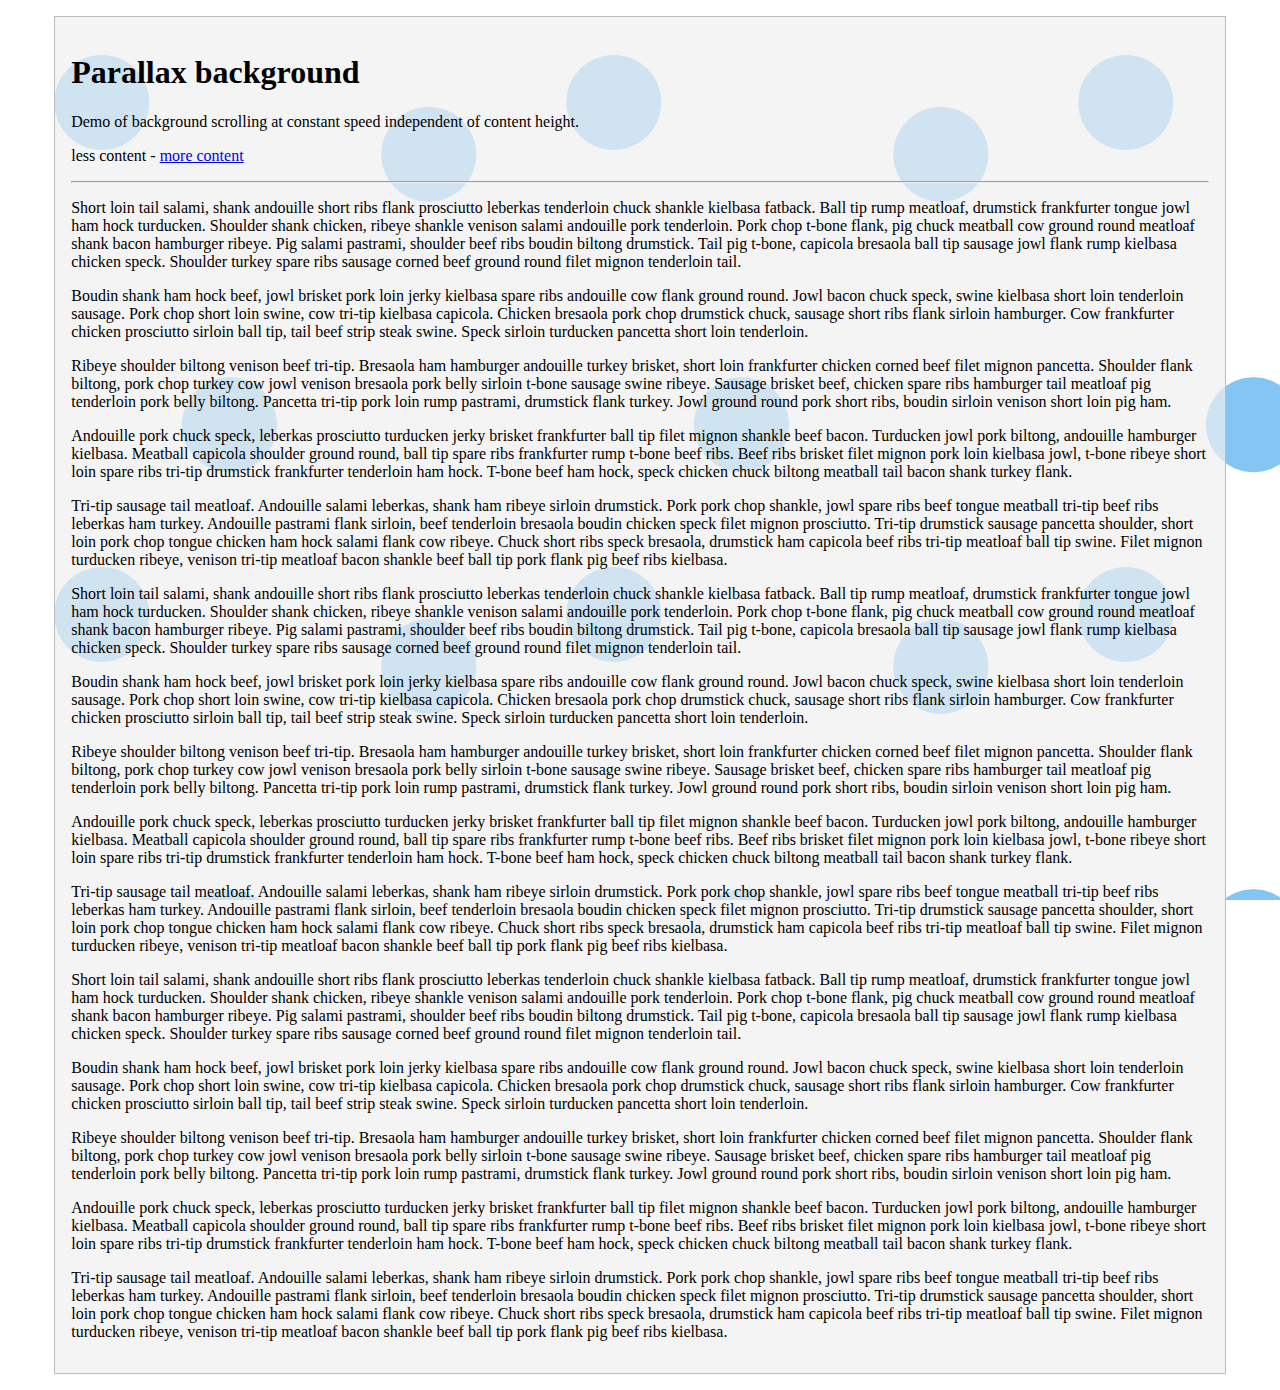
<file: skrollr-master/examples/bg_constant_speed_less.html>
<!DOCTYPE html>
<html>
<head>
	<meta charset="utf-8">

	<meta name="viewport" content="width=device-width, initial-scale=1, user-scalable=no">

	<title>Background scroll - less content</title>

	<style type="text/css">
	body {
		background:url(images/bubbles.png) repeat fixed;
	}

	#center {
		background:#f9f9f9;
		background:rgba(240,240,240,.7);
		width:90%;
		padding:1em;
		margin:1em auto;
		border:1px solid #bbb;
	}
	</style>
</head>

<body data-0="background-position:0px 0px;" data-100000="background-position:0px -50000px;">
	<div id="skrollr-body">
		<div id="center">
			<h1>Parallax background</h1>
			<p>Demo of background scrolling at constant speed independent of content height.</p>
			<p>less content - <a href="bg_constant_speed_more.html">more content</a></p>
			<hr />
			<p>
				Short loin tail salami, shank andouille short ribs flank prosciutto leberkas tenderloin chuck shankle kielbasa fatback. Ball tip rump meatloaf, drumstick frankfurter tongue jowl ham hock turducken. Shoulder shank chicken, ribeye shankle venison salami andouille pork tenderloin. Pork chop t-bone flank, pig chuck meatball cow ground round meatloaf shank bacon hamburger ribeye. Pig salami pastrami, shoulder beef ribs boudin biltong drumstick. Tail pig t-bone, capicola bresaola ball tip sausage jowl flank rump kielbasa chicken speck. Shoulder turkey spare ribs sausage corned beef ground round filet mignon tenderloin tail.
			</p>
			<p>
				Boudin shank ham hock beef, jowl brisket pork loin jerky kielbasa spare ribs andouille cow flank ground round. Jowl bacon chuck speck, swine kielbasa short loin tenderloin sausage. Pork chop short loin swine, cow tri-tip kielbasa capicola. Chicken bresaola pork chop drumstick chuck, sausage short ribs flank sirloin hamburger. Cow frankfurter chicken prosciutto sirloin ball tip, tail beef strip steak swine. Speck sirloin turducken pancetta short loin tenderloin.
			</p>
			<p>
				Ribeye shoulder biltong venison beef tri-tip. Bresaola ham hamburger andouille turkey brisket, short loin frankfurter chicken corned beef filet mignon pancetta. Shoulder flank biltong, pork chop turkey cow jowl venison bresaola pork belly sirloin t-bone sausage swine ribeye. Sausage brisket beef, chicken spare ribs hamburger tail meatloaf pig tenderloin pork belly biltong. Pancetta tri-tip pork loin rump pastrami, drumstick flank turkey. Jowl ground round pork short ribs, boudin sirloin venison short loin pig ham.
			</p>
			<p>
				Andouille pork chuck speck, leberkas prosciutto turducken jerky brisket frankfurter ball tip filet mignon shankle beef bacon. Turducken jowl pork biltong, andouille hamburger kielbasa. Meatball capicola shoulder ground round, ball tip spare ribs frankfurter rump t-bone beef ribs. Beef ribs brisket filet mignon pork loin kielbasa jowl, t-bone ribeye short loin spare ribs tri-tip drumstick frankfurter tenderloin ham hock. T-bone beef ham hock, speck chicken chuck biltong meatball tail bacon shank turkey flank.
			</p>
			<p>
				Tri-tip sausage tail meatloaf. Andouille salami leberkas, shank ham ribeye sirloin drumstick. Pork pork chop shankle, jowl spare ribs beef tongue meatball tri-tip beef ribs leberkas ham turkey. Andouille pastrami flank sirloin, beef tenderloin bresaola boudin chicken speck filet mignon prosciutto. Tri-tip drumstick sausage pancetta shoulder, short loin pork chop tongue chicken ham hock salami flank cow ribeye. Chuck short ribs speck bresaola, drumstick ham capicola beef ribs tri-tip meatloaf ball tip swine. Filet mignon turducken ribeye, venison tri-tip meatloaf bacon shankle beef ball tip pork flank pig beef ribs kielbasa.
			</p>
			<p>
				Short loin tail salami, shank andouille short ribs flank prosciutto leberkas tenderloin chuck shankle kielbasa fatback. Ball tip rump meatloaf, drumstick frankfurter tongue jowl ham hock turducken. Shoulder shank chicken, ribeye shankle venison salami andouille pork tenderloin. Pork chop t-bone flank, pig chuck meatball cow ground round meatloaf shank bacon hamburger ribeye. Pig salami pastrami, shoulder beef ribs boudin biltong drumstick. Tail pig t-bone, capicola bresaola ball tip sausage jowl flank rump kielbasa chicken speck. Shoulder turkey spare ribs sausage corned beef ground round filet mignon tenderloin tail.
			</p>
			<p>
				Boudin shank ham hock beef, jowl brisket pork loin jerky kielbasa spare ribs andouille cow flank ground round. Jowl bacon chuck speck, swine kielbasa short loin tenderloin sausage. Pork chop short loin swine, cow tri-tip kielbasa capicola. Chicken bresaola pork chop drumstick chuck, sausage short ribs flank sirloin hamburger. Cow frankfurter chicken prosciutto sirloin ball tip, tail beef strip steak swine. Speck sirloin turducken pancetta short loin tenderloin.
			</p>
			<p>
				Ribeye shoulder biltong venison beef tri-tip. Bresaola ham hamburger andouille turkey brisket, short loin frankfurter chicken corned beef filet mignon pancetta. Shoulder flank biltong, pork chop turkey cow jowl venison bresaola pork belly sirloin t-bone sausage swine ribeye. Sausage brisket beef, chicken spare ribs hamburger tail meatloaf pig tenderloin pork belly biltong. Pancetta tri-tip pork loin rump pastrami, drumstick flank turkey. Jowl ground round pork short ribs, boudin sirloin venison short loin pig ham.
			</p>
			<p>
				Andouille pork chuck speck, leberkas prosciutto turducken jerky brisket frankfurter ball tip filet mignon shankle beef bacon. Turducken jowl pork biltong, andouille hamburger kielbasa. Meatball capicola shoulder ground round, ball tip spare ribs frankfurter rump t-bone beef ribs. Beef ribs brisket filet mignon pork loin kielbasa jowl, t-bone ribeye short loin spare ribs tri-tip drumstick frankfurter tenderloin ham hock. T-bone beef ham hock, speck chicken chuck biltong meatball tail bacon shank turkey flank.
			</p>
			<p>
				Tri-tip sausage tail meatloaf. Andouille salami leberkas, shank ham ribeye sirloin drumstick. Pork pork chop shankle, jowl spare ribs beef tongue meatball tri-tip beef ribs leberkas ham turkey. Andouille pastrami flank sirloin, beef tenderloin bresaola boudin chicken speck filet mignon prosciutto. Tri-tip drumstick sausage pancetta shoulder, short loin pork chop tongue chicken ham hock salami flank cow ribeye. Chuck short ribs speck bresaola, drumstick ham capicola beef ribs tri-tip meatloaf ball tip swine. Filet mignon turducken ribeye, venison tri-tip meatloaf bacon shankle beef ball tip pork flank pig beef ribs kielbasa.
			</p>
			<p>
				Short loin tail salami, shank andouille short ribs flank prosciutto leberkas tenderloin chuck shankle kielbasa fatback. Ball tip rump meatloaf, drumstick frankfurter tongue jowl ham hock turducken. Shoulder shank chicken, ribeye shankle venison salami andouille pork tenderloin. Pork chop t-bone flank, pig chuck meatball cow ground round meatloaf shank bacon hamburger ribeye. Pig salami pastrami, shoulder beef ribs boudin biltong drumstick. Tail pig t-bone, capicola bresaola ball tip sausage jowl flank rump kielbasa chicken speck. Shoulder turkey spare ribs sausage corned beef ground round filet mignon tenderloin tail.
			</p>
			<p>
				Boudin shank ham hock beef, jowl brisket pork loin jerky kielbasa spare ribs andouille cow flank ground round. Jowl bacon chuck speck, swine kielbasa short loin tenderloin sausage. Pork chop short loin swine, cow tri-tip kielbasa capicola. Chicken bresaola pork chop drumstick chuck, sausage short ribs flank sirloin hamburger. Cow frankfurter chicken prosciutto sirloin ball tip, tail beef strip steak swine. Speck sirloin turducken pancetta short loin tenderloin.
			</p>
			<p>
				Ribeye shoulder biltong venison beef tri-tip. Bresaola ham hamburger andouille turkey brisket, short loin frankfurter chicken corned beef filet mignon pancetta. Shoulder flank biltong, pork chop turkey cow jowl venison bresaola pork belly sirloin t-bone sausage swine ribeye. Sausage brisket beef, chicken spare ribs hamburger tail meatloaf pig tenderloin pork belly biltong. Pancetta tri-tip pork loin rump pastrami, drumstick flank turkey. Jowl ground round pork short ribs, boudin sirloin venison short loin pig ham.
			</p>
			<p>
				Andouille pork chuck speck, leberkas prosciutto turducken jerky brisket frankfurter ball tip filet mignon shankle beef bacon. Turducken jowl pork biltong, andouille hamburger kielbasa. Meatball capicola shoulder ground round, ball tip spare ribs frankfurter rump t-bone beef ribs. Beef ribs brisket filet mignon pork loin kielbasa jowl, t-bone ribeye short loin spare ribs tri-tip drumstick frankfurter tenderloin ham hock. T-bone beef ham hock, speck chicken chuck biltong meatball tail bacon shank turkey flank.
			</p>
			<p>
				Tri-tip sausage tail meatloaf. Andouille salami leberkas, shank ham ribeye sirloin drumstick. Pork pork chop shankle, jowl spare ribs beef tongue meatball tri-tip beef ribs leberkas ham turkey. Andouille pastrami flank sirloin, beef tenderloin bresaola boudin chicken speck filet mignon prosciutto. Tri-tip drumstick sausage pancetta shoulder, short loin pork chop tongue chicken ham hock salami flank cow ribeye. Chuck short ribs speck bresaola, drumstick ham capicola beef ribs tri-tip meatloaf ball tip swine. Filet mignon turducken ribeye, venison tri-tip meatloaf bacon shankle beef ball tip pork flank pig beef ribs kielbasa.
			</p>
		</div>
	</div>

	<script type="text/javascript" src="../dist/skrollr.min.js"></script>

	<script type="text/javascript">
	skrollr.init({
		forceHeight: false
	});
	</script>
</body>

</html>
</file>
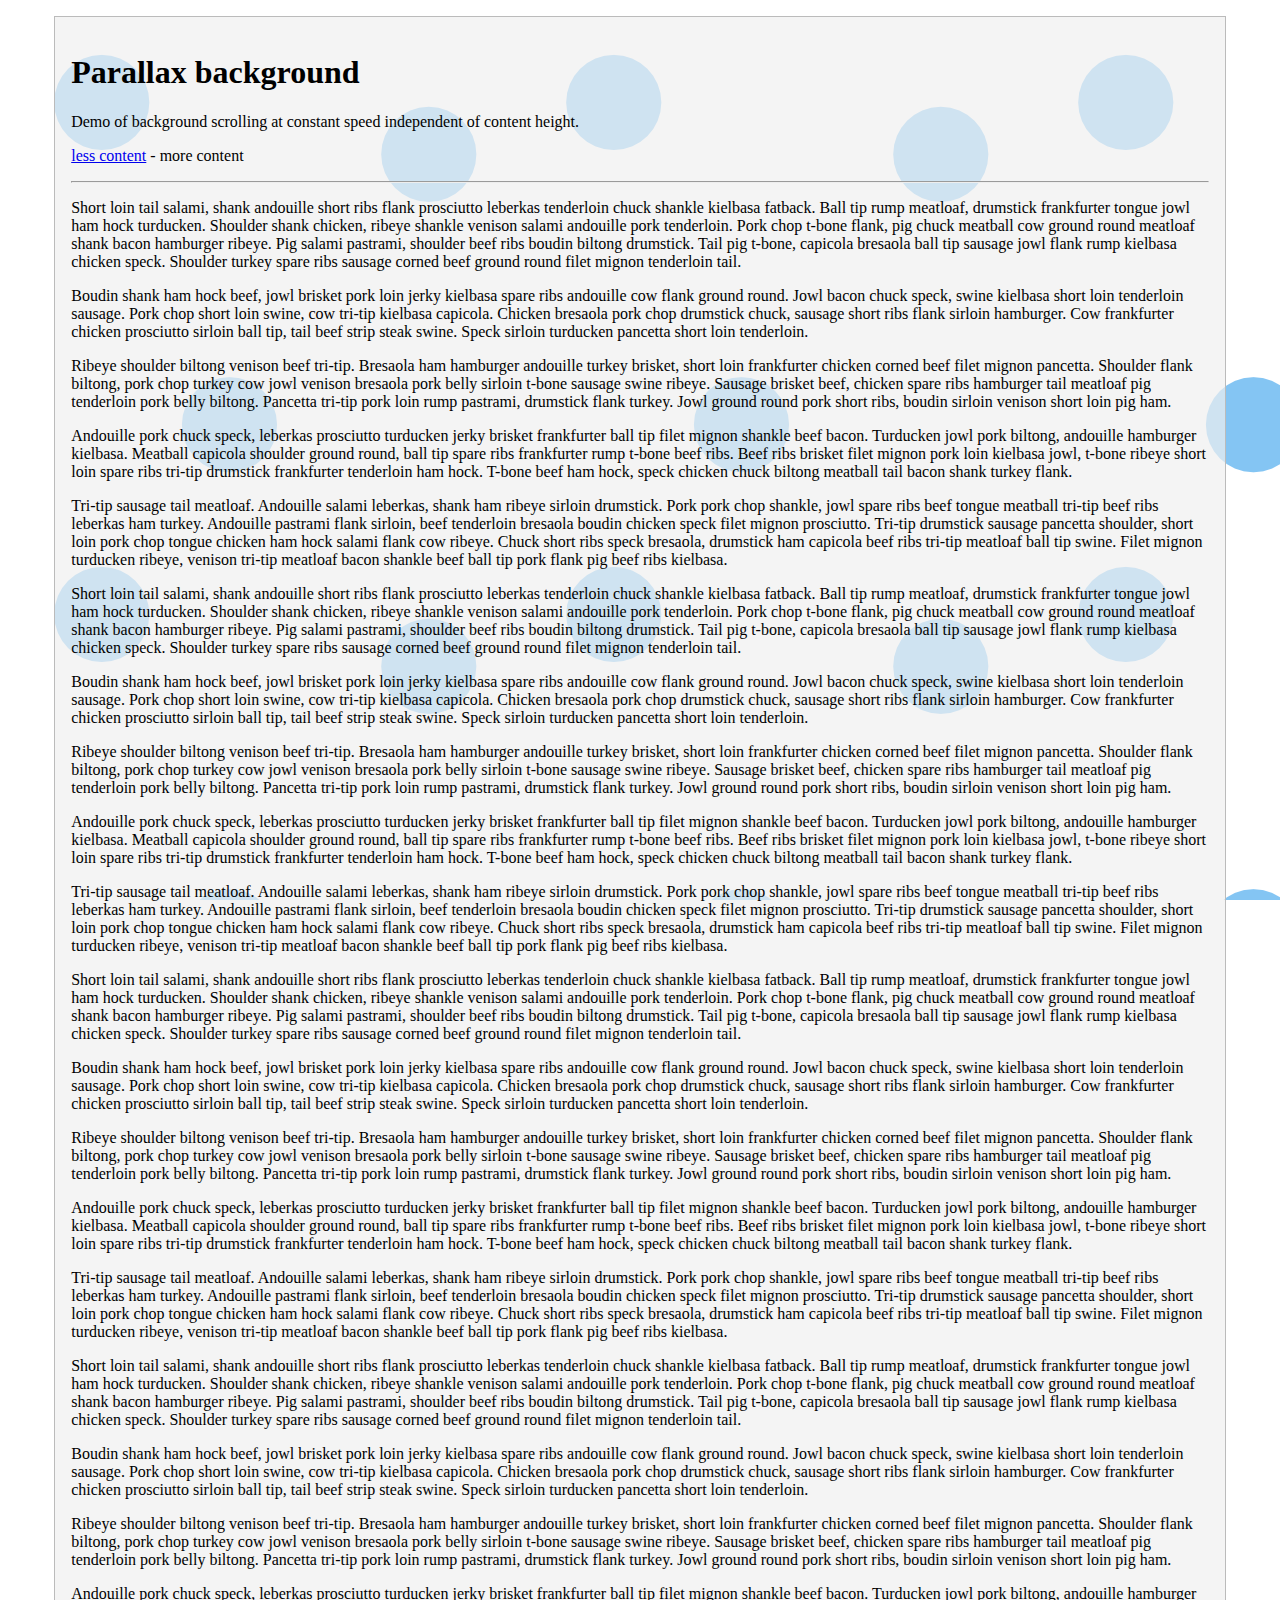
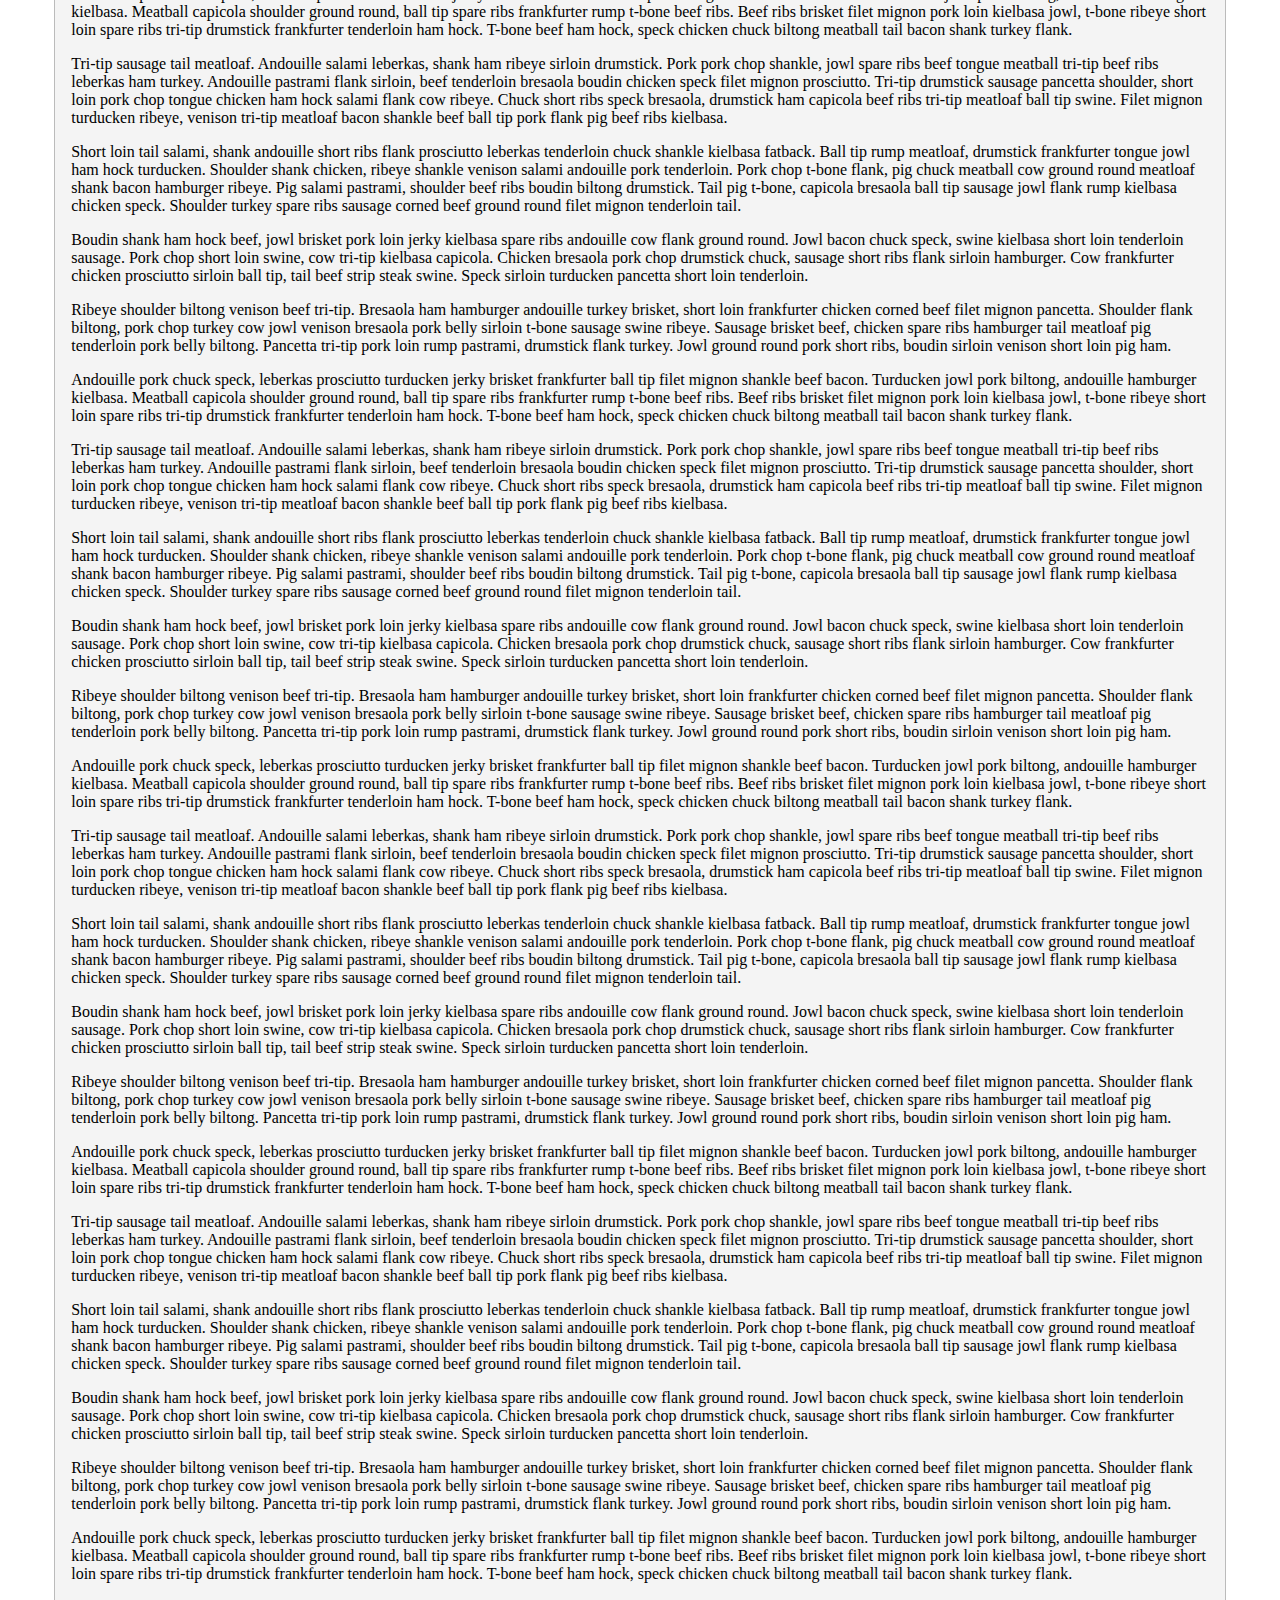
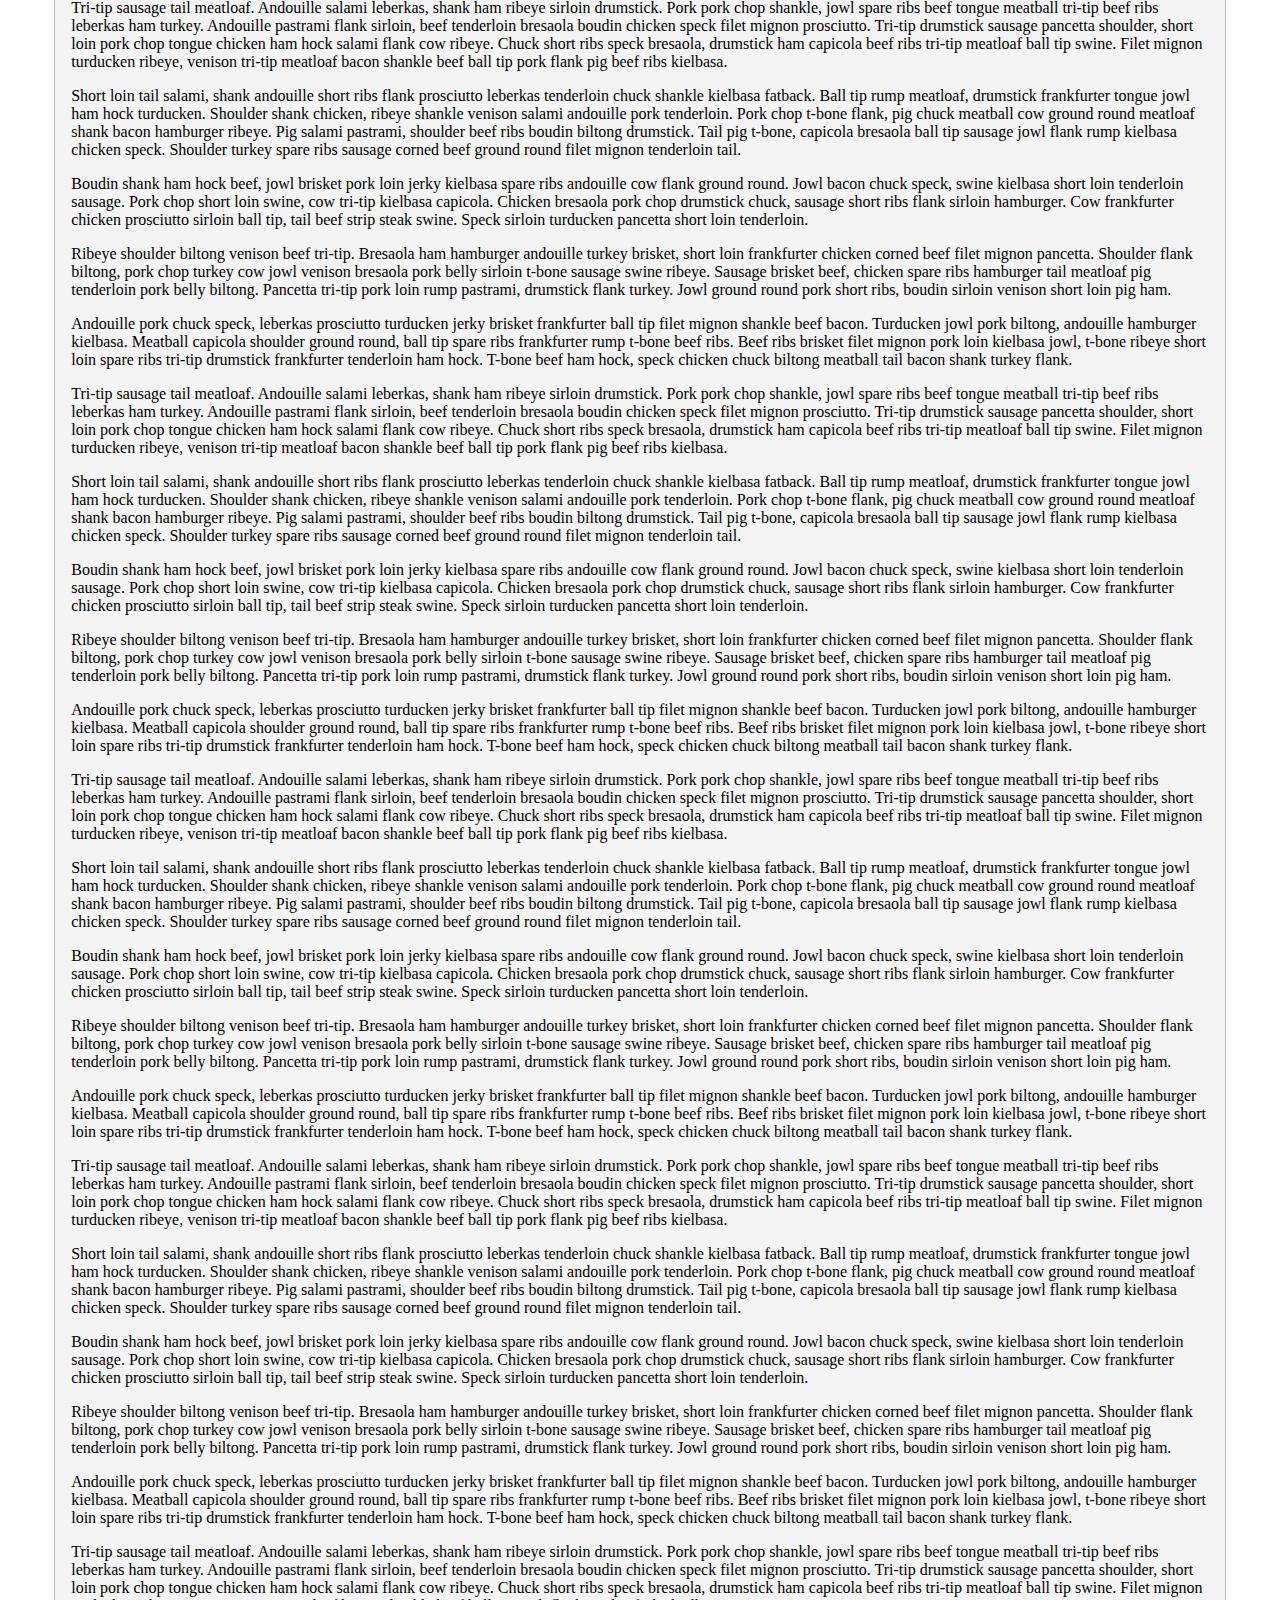
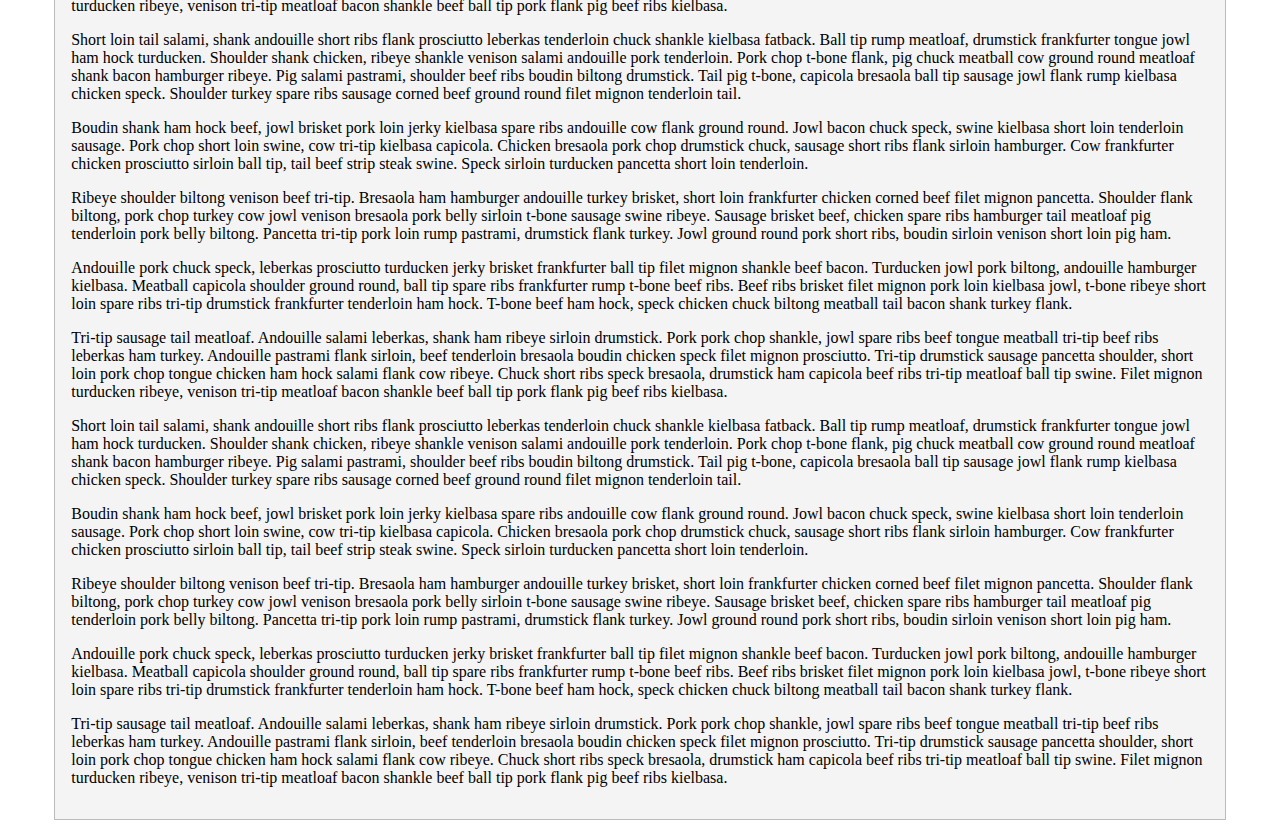
<file: skrollr-master/examples/bg_constant_speed_more.html>
<!DOCTYPE html>
<html>
<head>
	<meta charset="utf-8">

	<meta name="viewport" content="width=device-width, initial-scale=1, user-scalable=no">

	<title>Background scroll - more content</title>

	<style type="text/css">
	body {
		background:url(images/bubbles.png) repeat fixed;
	}

	#center {
		background:#f9f9f9;
		background:rgba(240,240,240,.7);
		width:90%;
		padding:1em;
		margin:1em auto;
		border:1px solid #bbb;
	}
	</style>
</head>

<body data-0="background-position:0px 0px;" data-100000="background-position:0px -50000px;">
	<div id="skrollr-body">
		<div id="center">
			<h1>Parallax background</h1>
			<p>Demo of background scrolling at constant speed independent of content height.</p>
			<p><a href="bg_constant_speed_less.html">less content</a> - more content</p>
			<hr />
			<p>
				Short loin tail salami, shank andouille short ribs flank prosciutto leberkas tenderloin chuck shankle kielbasa fatback. Ball tip rump meatloaf, drumstick frankfurter tongue jowl ham hock turducken. Shoulder shank chicken, ribeye shankle venison salami andouille pork tenderloin. Pork chop t-bone flank, pig chuck meatball cow ground round meatloaf shank bacon hamburger ribeye. Pig salami pastrami, shoulder beef ribs boudin biltong drumstick. Tail pig t-bone, capicola bresaola ball tip sausage jowl flank rump kielbasa chicken speck. Shoulder turkey spare ribs sausage corned beef ground round filet mignon tenderloin tail.
			</p>
			<p>
				Boudin shank ham hock beef, jowl brisket pork loin jerky kielbasa spare ribs andouille cow flank ground round. Jowl bacon chuck speck, swine kielbasa short loin tenderloin sausage. Pork chop short loin swine, cow tri-tip kielbasa capicola. Chicken bresaola pork chop drumstick chuck, sausage short ribs flank sirloin hamburger. Cow frankfurter chicken prosciutto sirloin ball tip, tail beef strip steak swine. Speck sirloin turducken pancetta short loin tenderloin.
			</p>
			<p>
				Ribeye shoulder biltong venison beef tri-tip. Bresaola ham hamburger andouille turkey brisket, short loin frankfurter chicken corned beef filet mignon pancetta. Shoulder flank biltong, pork chop turkey cow jowl venison bresaola pork belly sirloin t-bone sausage swine ribeye. Sausage brisket beef, chicken spare ribs hamburger tail meatloaf pig tenderloin pork belly biltong. Pancetta tri-tip pork loin rump pastrami, drumstick flank turkey. Jowl ground round pork short ribs, boudin sirloin venison short loin pig ham.
			</p>
			<p>
				Andouille pork chuck speck, leberkas prosciutto turducken jerky brisket frankfurter ball tip filet mignon shankle beef bacon. Turducken jowl pork biltong, andouille hamburger kielbasa. Meatball capicola shoulder ground round, ball tip spare ribs frankfurter rump t-bone beef ribs. Beef ribs brisket filet mignon pork loin kielbasa jowl, t-bone ribeye short loin spare ribs tri-tip drumstick frankfurter tenderloin ham hock. T-bone beef ham hock, speck chicken chuck biltong meatball tail bacon shank turkey flank.
			</p>
			<p>
				Tri-tip sausage tail meatloaf. Andouille salami leberkas, shank ham ribeye sirloin drumstick. Pork pork chop shankle, jowl spare ribs beef tongue meatball tri-tip beef ribs leberkas ham turkey. Andouille pastrami flank sirloin, beef tenderloin bresaola boudin chicken speck filet mignon prosciutto. Tri-tip drumstick sausage pancetta shoulder, short loin pork chop tongue chicken ham hock salami flank cow ribeye. Chuck short ribs speck bresaola, drumstick ham capicola beef ribs tri-tip meatloaf ball tip swine. Filet mignon turducken ribeye, venison tri-tip meatloaf bacon shankle beef ball tip pork flank pig beef ribs kielbasa.
			</p>
			<p>
				Short loin tail salami, shank andouille short ribs flank prosciutto leberkas tenderloin chuck shankle kielbasa fatback. Ball tip rump meatloaf, drumstick frankfurter tongue jowl ham hock turducken. Shoulder shank chicken, ribeye shankle venison salami andouille pork tenderloin. Pork chop t-bone flank, pig chuck meatball cow ground round meatloaf shank bacon hamburger ribeye. Pig salami pastrami, shoulder beef ribs boudin biltong drumstick. Tail pig t-bone, capicola bresaola ball tip sausage jowl flank rump kielbasa chicken speck. Shoulder turkey spare ribs sausage corned beef ground round filet mignon tenderloin tail.
			</p>
			<p>
				Boudin shank ham hock beef, jowl brisket pork loin jerky kielbasa spare ribs andouille cow flank ground round. Jowl bacon chuck speck, swine kielbasa short loin tenderloin sausage. Pork chop short loin swine, cow tri-tip kielbasa capicola. Chicken bresaola pork chop drumstick chuck, sausage short ribs flank sirloin hamburger. Cow frankfurter chicken prosciutto sirloin ball tip, tail beef strip steak swine. Speck sirloin turducken pancetta short loin tenderloin.
			</p>
			<p>
				Ribeye shoulder biltong venison beef tri-tip. Bresaola ham hamburger andouille turkey brisket, short loin frankfurter chicken corned beef filet mignon pancetta. Shoulder flank biltong, pork chop turkey cow jowl venison bresaola pork belly sirloin t-bone sausage swine ribeye. Sausage brisket beef, chicken spare ribs hamburger tail meatloaf pig tenderloin pork belly biltong. Pancetta tri-tip pork loin rump pastrami, drumstick flank turkey. Jowl ground round pork short ribs, boudin sirloin venison short loin pig ham.
			</p>
			<p>
				Andouille pork chuck speck, leberkas prosciutto turducken jerky brisket frankfurter ball tip filet mignon shankle beef bacon. Turducken jowl pork biltong, andouille hamburger kielbasa. Meatball capicola shoulder ground round, ball tip spare ribs frankfurter rump t-bone beef ribs. Beef ribs brisket filet mignon pork loin kielbasa jowl, t-bone ribeye short loin spare ribs tri-tip drumstick frankfurter tenderloin ham hock. T-bone beef ham hock, speck chicken chuck biltong meatball tail bacon shank turkey flank.
			</p>
			<p>
				Tri-tip sausage tail meatloaf. Andouille salami leberkas, shank ham ribeye sirloin drumstick. Pork pork chop shankle, jowl spare ribs beef tongue meatball tri-tip beef ribs leberkas ham turkey. Andouille pastrami flank sirloin, beef tenderloin bresaola boudin chicken speck filet mignon prosciutto. Tri-tip drumstick sausage pancetta shoulder, short loin pork chop tongue chicken ham hock salami flank cow ribeye. Chuck short ribs speck bresaola, drumstick ham capicola beef ribs tri-tip meatloaf ball tip swine. Filet mignon turducken ribeye, venison tri-tip meatloaf bacon shankle beef ball tip pork flank pig beef ribs kielbasa.
			</p>
			<p>
				Short loin tail salami, shank andouille short ribs flank prosciutto leberkas tenderloin chuck shankle kielbasa fatback. Ball tip rump meatloaf, drumstick frankfurter tongue jowl ham hock turducken. Shoulder shank chicken, ribeye shankle venison salami andouille pork tenderloin. Pork chop t-bone flank, pig chuck meatball cow ground round meatloaf shank bacon hamburger ribeye. Pig salami pastrami, shoulder beef ribs boudin biltong drumstick. Tail pig t-bone, capicola bresaola ball tip sausage jowl flank rump kielbasa chicken speck. Shoulder turkey spare ribs sausage corned beef ground round filet mignon tenderloin tail.
			</p>
			<p>
				Boudin shank ham hock beef, jowl brisket pork loin jerky kielbasa spare ribs andouille cow flank ground round. Jowl bacon chuck speck, swine kielbasa short loin tenderloin sausage. Pork chop short loin swine, cow tri-tip kielbasa capicola. Chicken bresaola pork chop drumstick chuck, sausage short ribs flank sirloin hamburger. Cow frankfurter chicken prosciutto sirloin ball tip, tail beef strip steak swine. Speck sirloin turducken pancetta short loin tenderloin.
			</p>
			<p>
				Ribeye shoulder biltong venison beef tri-tip. Bresaola ham hamburger andouille turkey brisket, short loin frankfurter chicken corned beef filet mignon pancetta. Shoulder flank biltong, pork chop turkey cow jowl venison bresaola pork belly sirloin t-bone sausage swine ribeye. Sausage brisket beef, chicken spare ribs hamburger tail meatloaf pig tenderloin pork belly biltong. Pancetta tri-tip pork loin rump pastrami, drumstick flank turkey. Jowl ground round pork short ribs, boudin sirloin venison short loin pig ham.
			</p>
			<p>
				Andouille pork chuck speck, leberkas prosciutto turducken jerky brisket frankfurter ball tip filet mignon shankle beef bacon. Turducken jowl pork biltong, andouille hamburger kielbasa. Meatball capicola shoulder ground round, ball tip spare ribs frankfurter rump t-bone beef ribs. Beef ribs brisket filet mignon pork loin kielbasa jowl, t-bone ribeye short loin spare ribs tri-tip drumstick frankfurter tenderloin ham hock. T-bone beef ham hock, speck chicken chuck biltong meatball tail bacon shank turkey flank.
			</p>
			<p>
				Tri-tip sausage tail meatloaf. Andouille salami leberkas, shank ham ribeye sirloin drumstick. Pork pork chop shankle, jowl spare ribs beef tongue meatball tri-tip beef ribs leberkas ham turkey. Andouille pastrami flank sirloin, beef tenderloin bresaola boudin chicken speck filet mignon prosciutto. Tri-tip drumstick sausage pancetta shoulder, short loin pork chop tongue chicken ham hock salami flank cow ribeye. Chuck short ribs speck bresaola, drumstick ham capicola beef ribs tri-tip meatloaf ball tip swine. Filet mignon turducken ribeye, venison tri-tip meatloaf bacon shankle beef ball tip pork flank pig beef ribs kielbasa.
			</p>
			<p>
				Short loin tail salami, shank andouille short ribs flank prosciutto leberkas tenderloin chuck shankle kielbasa fatback. Ball tip rump meatloaf, drumstick frankfurter tongue jowl ham hock turducken. Shoulder shank chicken, ribeye shankle venison salami andouille pork tenderloin. Pork chop t-bone flank, pig chuck meatball cow ground round meatloaf shank bacon hamburger ribeye. Pig salami pastrami, shoulder beef ribs boudin biltong drumstick. Tail pig t-bone, capicola bresaola ball tip sausage jowl flank rump kielbasa chicken speck. Shoulder turkey spare ribs sausage corned beef ground round filet mignon tenderloin tail.
			</p>
			<p>
				Boudin shank ham hock beef, jowl brisket pork loin jerky kielbasa spare ribs andouille cow flank ground round. Jowl bacon chuck speck, swine kielbasa short loin tenderloin sausage. Pork chop short loin swine, cow tri-tip kielbasa capicola. Chicken bresaola pork chop drumstick chuck, sausage short ribs flank sirloin hamburger. Cow frankfurter chicken prosciutto sirloin ball tip, tail beef strip steak swine. Speck sirloin turducken pancetta short loin tenderloin.
			</p>
			<p>
				Ribeye shoulder biltong venison beef tri-tip. Bresaola ham hamburger andouille turkey brisket, short loin frankfurter chicken corned beef filet mignon pancetta. Shoulder flank biltong, pork chop turkey cow jowl venison bresaola pork belly sirloin t-bone sausage swine ribeye. Sausage brisket beef, chicken spare ribs hamburger tail meatloaf pig tenderloin pork belly biltong. Pancetta tri-tip pork loin rump pastrami, drumstick flank turkey. Jowl ground round pork short ribs, boudin sirloin venison short loin pig ham.
			</p>
			<p>
				Andouille pork chuck speck, leberkas prosciutto turducken jerky brisket frankfurter ball tip filet mignon shankle beef bacon. Turducken jowl pork biltong, andouille hamburger kielbasa. Meatball capicola shoulder ground round, ball tip spare ribs frankfurter rump t-bone beef ribs. Beef ribs brisket filet mignon pork loin kielbasa jowl, t-bone ribeye short loin spare ribs tri-tip drumstick frankfurter tenderloin ham hock. T-bone beef ham hock, speck chicken chuck biltong meatball tail bacon shank turkey flank.
			</p>
			<p>
				Tri-tip sausage tail meatloaf. Andouille salami leberkas, shank ham ribeye sirloin drumstick. Pork pork chop shankle, jowl spare ribs beef tongue meatball tri-tip beef ribs leberkas ham turkey. Andouille pastrami flank sirloin, beef tenderloin bresaola boudin chicken speck filet mignon prosciutto. Tri-tip drumstick sausage pancetta shoulder, short loin pork chop tongue chicken ham hock salami flank cow ribeye. Chuck short ribs speck bresaola, drumstick ham capicola beef ribs tri-tip meatloaf ball tip swine. Filet mignon turducken ribeye, venison tri-tip meatloaf bacon shankle beef ball tip pork flank pig beef ribs kielbasa.
			</p>
			<p>
				Short loin tail salami, shank andouille short ribs flank prosciutto leberkas tenderloin chuck shankle kielbasa fatback. Ball tip rump meatloaf, drumstick frankfurter tongue jowl ham hock turducken. Shoulder shank chicken, ribeye shankle venison salami andouille pork tenderloin. Pork chop t-bone flank, pig chuck meatball cow ground round meatloaf shank bacon hamburger ribeye. Pig salami pastrami, shoulder beef ribs boudin biltong drumstick. Tail pig t-bone, capicola bresaola ball tip sausage jowl flank rump kielbasa chicken speck. Shoulder turkey spare ribs sausage corned beef ground round filet mignon tenderloin tail.
			</p>
			<p>
				Boudin shank ham hock beef, jowl brisket pork loin jerky kielbasa spare ribs andouille cow flank ground round. Jowl bacon chuck speck, swine kielbasa short loin tenderloin sausage. Pork chop short loin swine, cow tri-tip kielbasa capicola. Chicken bresaola pork chop drumstick chuck, sausage short ribs flank sirloin hamburger. Cow frankfurter chicken prosciutto sirloin ball tip, tail beef strip steak swine. Speck sirloin turducken pancetta short loin tenderloin.
			</p>
			<p>
				Ribeye shoulder biltong venison beef tri-tip. Bresaola ham hamburger andouille turkey brisket, short loin frankfurter chicken corned beef filet mignon pancetta. Shoulder flank biltong, pork chop turkey cow jowl venison bresaola pork belly sirloin t-bone sausage swine ribeye. Sausage brisket beef, chicken spare ribs hamburger tail meatloaf pig tenderloin pork belly biltong. Pancetta tri-tip pork loin rump pastrami, drumstick flank turkey. Jowl ground round pork short ribs, boudin sirloin venison short loin pig ham.
			</p>
			<p>
				Andouille pork chuck speck, leberkas prosciutto turducken jerky brisket frankfurter ball tip filet mignon shankle beef bacon. Turducken jowl pork biltong, andouille hamburger kielbasa. Meatball capicola shoulder ground round, ball tip spare ribs frankfurter rump t-bone beef ribs. Beef ribs brisket filet mignon pork loin kielbasa jowl, t-bone ribeye short loin spare ribs tri-tip drumstick frankfurter tenderloin ham hock. T-bone beef ham hock, speck chicken chuck biltong meatball tail bacon shank turkey flank.
			</p>
			<p>
				Tri-tip sausage tail meatloaf. Andouille salami leberkas, shank ham ribeye sirloin drumstick. Pork pork chop shankle, jowl spare ribs beef tongue meatball tri-tip beef ribs leberkas ham turkey. Andouille pastrami flank sirloin, beef tenderloin bresaola boudin chicken speck filet mignon prosciutto. Tri-tip drumstick sausage pancetta shoulder, short loin pork chop tongue chicken ham hock salami flank cow ribeye. Chuck short ribs speck bresaola, drumstick ham capicola beef ribs tri-tip meatloaf ball tip swine. Filet mignon turducken ribeye, venison tri-tip meatloaf bacon shankle beef ball tip pork flank pig beef ribs kielbasa.
			</p>
			<p>
				Short loin tail salami, shank andouille short ribs flank prosciutto leberkas tenderloin chuck shankle kielbasa fatback. Ball tip rump meatloaf, drumstick frankfurter tongue jowl ham hock turducken. Shoulder shank chicken, ribeye shankle venison salami andouille pork tenderloin. Pork chop t-bone flank, pig chuck meatball cow ground round meatloaf shank bacon hamburger ribeye. Pig salami pastrami, shoulder beef ribs boudin biltong drumstick. Tail pig t-bone, capicola bresaola ball tip sausage jowl flank rump kielbasa chicken speck. Shoulder turkey spare ribs sausage corned beef ground round filet mignon tenderloin tail.
			</p>
			<p>
				Boudin shank ham hock beef, jowl brisket pork loin jerky kielbasa spare ribs andouille cow flank ground round. Jowl bacon chuck speck, swine kielbasa short loin tenderloin sausage. Pork chop short loin swine, cow tri-tip kielbasa capicola. Chicken bresaola pork chop drumstick chuck, sausage short ribs flank sirloin hamburger. Cow frankfurter chicken prosciutto sirloin ball tip, tail beef strip steak swine. Speck sirloin turducken pancetta short loin tenderloin.
			</p>
			<p>
				Ribeye shoulder biltong venison beef tri-tip. Bresaola ham hamburger andouille turkey brisket, short loin frankfurter chicken corned beef filet mignon pancetta. Shoulder flank biltong, pork chop turkey cow jowl venison bresaola pork belly sirloin t-bone sausage swine ribeye. Sausage brisket beef, chicken spare ribs hamburger tail meatloaf pig tenderloin pork belly biltong. Pancetta tri-tip pork loin rump pastrami, drumstick flank turkey. Jowl ground round pork short ribs, boudin sirloin venison short loin pig ham.
			</p>
			<p>
				Andouille pork chuck speck, leberkas prosciutto turducken jerky brisket frankfurter ball tip filet mignon shankle beef bacon. Turducken jowl pork biltong, andouille hamburger kielbasa. Meatball capicola shoulder ground round, ball tip spare ribs frankfurter rump t-bone beef ribs. Beef ribs brisket filet mignon pork loin kielbasa jowl, t-bone ribeye short loin spare ribs tri-tip drumstick frankfurter tenderloin ham hock. T-bone beef ham hock, speck chicken chuck biltong meatball tail bacon shank turkey flank.
			</p>
			<p>
				Tri-tip sausage tail meatloaf. Andouille salami leberkas, shank ham ribeye sirloin drumstick. Pork pork chop shankle, jowl spare ribs beef tongue meatball tri-tip beef ribs leberkas ham turkey. Andouille pastrami flank sirloin, beef tenderloin bresaola boudin chicken speck filet mignon prosciutto. Tri-tip drumstick sausage pancetta shoulder, short loin pork chop tongue chicken ham hock salami flank cow ribeye. Chuck short ribs speck bresaola, drumstick ham capicola beef ribs tri-tip meatloaf ball tip swine. Filet mignon turducken ribeye, venison tri-tip meatloaf bacon shankle beef ball tip pork flank pig beef ribs kielbasa.
			</p>
			<p>
				Short loin tail salami, shank andouille short ribs flank prosciutto leberkas tenderloin chuck shankle kielbasa fatback. Ball tip rump meatloaf, drumstick frankfurter tongue jowl ham hock turducken. Shoulder shank chicken, ribeye shankle venison salami andouille pork tenderloin. Pork chop t-bone flank, pig chuck meatball cow ground round meatloaf shank bacon hamburger ribeye. Pig salami pastrami, shoulder beef ribs boudin biltong drumstick. Tail pig t-bone, capicola bresaola ball tip sausage jowl flank rump kielbasa chicken speck. Shoulder turkey spare ribs sausage corned beef ground round filet mignon tenderloin tail.
			</p>
			<p>
				Boudin shank ham hock beef, jowl brisket pork loin jerky kielbasa spare ribs andouille cow flank ground round. Jowl bacon chuck speck, swine kielbasa short loin tenderloin sausage. Pork chop short loin swine, cow tri-tip kielbasa capicola. Chicken bresaola pork chop drumstick chuck, sausage short ribs flank sirloin hamburger. Cow frankfurter chicken prosciutto sirloin ball tip, tail beef strip steak swine. Speck sirloin turducken pancetta short loin tenderloin.
			</p>
			<p>
				Ribeye shoulder biltong venison beef tri-tip. Bresaola ham hamburger andouille turkey brisket, short loin frankfurter chicken corned beef filet mignon pancetta. Shoulder flank biltong, pork chop turkey cow jowl venison bresaola pork belly sirloin t-bone sausage swine ribeye. Sausage brisket beef, chicken spare ribs hamburger tail meatloaf pig tenderloin pork belly biltong. Pancetta tri-tip pork loin rump pastrami, drumstick flank turkey. Jowl ground round pork short ribs, boudin sirloin venison short loin pig ham.
			</p>
			<p>
				Andouille pork chuck speck, leberkas prosciutto turducken jerky brisket frankfurter ball tip filet mignon shankle beef bacon. Turducken jowl pork biltong, andouille hamburger kielbasa. Meatball capicola shoulder ground round, ball tip spare ribs frankfurter rump t-bone beef ribs. Beef ribs brisket filet mignon pork loin kielbasa jowl, t-bone ribeye short loin spare ribs tri-tip drumstick frankfurter tenderloin ham hock. T-bone beef ham hock, speck chicken chuck biltong meatball tail bacon shank turkey flank.
			</p>
			<p>
				Tri-tip sausage tail meatloaf. Andouille salami leberkas, shank ham ribeye sirloin drumstick. Pork pork chop shankle, jowl spare ribs beef tongue meatball tri-tip beef ribs leberkas ham turkey. Andouille pastrami flank sirloin, beef tenderloin bresaola boudin chicken speck filet mignon prosciutto. Tri-tip drumstick sausage pancetta shoulder, short loin pork chop tongue chicken ham hock salami flank cow ribeye. Chuck short ribs speck bresaola, drumstick ham capicola beef ribs tri-tip meatloaf ball tip swine. Filet mignon turducken ribeye, venison tri-tip meatloaf bacon shankle beef ball tip pork flank pig beef ribs kielbasa.
			</p>
			<p>
				Short loin tail salami, shank andouille short ribs flank prosciutto leberkas tenderloin chuck shankle kielbasa fatback. Ball tip rump meatloaf, drumstick frankfurter tongue jowl ham hock turducken. Shoulder shank chicken, ribeye shankle venison salami andouille pork tenderloin. Pork chop t-bone flank, pig chuck meatball cow ground round meatloaf shank bacon hamburger ribeye. Pig salami pastrami, shoulder beef ribs boudin biltong drumstick. Tail pig t-bone, capicola bresaola ball tip sausage jowl flank rump kielbasa chicken speck. Shoulder turkey spare ribs sausage corned beef ground round filet mignon tenderloin tail.
			</p>
			<p>
				Boudin shank ham hock beef, jowl brisket pork loin jerky kielbasa spare ribs andouille cow flank ground round. Jowl bacon chuck speck, swine kielbasa short loin tenderloin sausage. Pork chop short loin swine, cow tri-tip kielbasa capicola. Chicken bresaola pork chop drumstick chuck, sausage short ribs flank sirloin hamburger. Cow frankfurter chicken prosciutto sirloin ball tip, tail beef strip steak swine. Speck sirloin turducken pancetta short loin tenderloin.
			</p>
			<p>
				Ribeye shoulder biltong venison beef tri-tip. Bresaola ham hamburger andouille turkey brisket, short loin frankfurter chicken corned beef filet mignon pancetta. Shoulder flank biltong, pork chop turkey cow jowl venison bresaola pork belly sirloin t-bone sausage swine ribeye. Sausage brisket beef, chicken spare ribs hamburger tail meatloaf pig tenderloin pork belly biltong. Pancetta tri-tip pork loin rump pastrami, drumstick flank turkey. Jowl ground round pork short ribs, boudin sirloin venison short loin pig ham.
			</p>
			<p>
				Andouille pork chuck speck, leberkas prosciutto turducken jerky brisket frankfurter ball tip filet mignon shankle beef bacon. Turducken jowl pork biltong, andouille hamburger kielbasa. Meatball capicola shoulder ground round, ball tip spare ribs frankfurter rump t-bone beef ribs. Beef ribs brisket filet mignon pork loin kielbasa jowl, t-bone ribeye short loin spare ribs tri-tip drumstick frankfurter tenderloin ham hock. T-bone beef ham hock, speck chicken chuck biltong meatball tail bacon shank turkey flank.
			</p>
			<p>
				Tri-tip sausage tail meatloaf. Andouille salami leberkas, shank ham ribeye sirloin drumstick. Pork pork chop shankle, jowl spare ribs beef tongue meatball tri-tip beef ribs leberkas ham turkey. Andouille pastrami flank sirloin, beef tenderloin bresaola boudin chicken speck filet mignon prosciutto. Tri-tip drumstick sausage pancetta shoulder, short loin pork chop tongue chicken ham hock salami flank cow ribeye. Chuck short ribs speck bresaola, drumstick ham capicola beef ribs tri-tip meatloaf ball tip swine. Filet mignon turducken ribeye, venison tri-tip meatloaf bacon shankle beef ball tip pork flank pig beef ribs kielbasa.
			</p>
			<p>
				Short loin tail salami, shank andouille short ribs flank prosciutto leberkas tenderloin chuck shankle kielbasa fatback. Ball tip rump meatloaf, drumstick frankfurter tongue jowl ham hock turducken. Shoulder shank chicken, ribeye shankle venison salami andouille pork tenderloin. Pork chop t-bone flank, pig chuck meatball cow ground round meatloaf shank bacon hamburger ribeye. Pig salami pastrami, shoulder beef ribs boudin biltong drumstick. Tail pig t-bone, capicola bresaola ball tip sausage jowl flank rump kielbasa chicken speck. Shoulder turkey spare ribs sausage corned beef ground round filet mignon tenderloin tail.
			</p>
			<p>
				Boudin shank ham hock beef, jowl brisket pork loin jerky kielbasa spare ribs andouille cow flank ground round. Jowl bacon chuck speck, swine kielbasa short loin tenderloin sausage. Pork chop short loin swine, cow tri-tip kielbasa capicola. Chicken bresaola pork chop drumstick chuck, sausage short ribs flank sirloin hamburger. Cow frankfurter chicken prosciutto sirloin ball tip, tail beef strip steak swine. Speck sirloin turducken pancetta short loin tenderloin.
			</p>
			<p>
				Ribeye shoulder biltong venison beef tri-tip. Bresaola ham hamburger andouille turkey brisket, short loin frankfurter chicken corned beef filet mignon pancetta. Shoulder flank biltong, pork chop turkey cow jowl venison bresaola pork belly sirloin t-bone sausage swine ribeye. Sausage brisket beef, chicken spare ribs hamburger tail meatloaf pig tenderloin pork belly biltong. Pancetta tri-tip pork loin rump pastrami, drumstick flank turkey. Jowl ground round pork short ribs, boudin sirloin venison short loin pig ham.
			</p>
			<p>
				Andouille pork chuck speck, leberkas prosciutto turducken jerky brisket frankfurter ball tip filet mignon shankle beef bacon. Turducken jowl pork biltong, andouille hamburger kielbasa. Meatball capicola shoulder ground round, ball tip spare ribs frankfurter rump t-bone beef ribs. Beef ribs brisket filet mignon pork loin kielbasa jowl, t-bone ribeye short loin spare ribs tri-tip drumstick frankfurter tenderloin ham hock. T-bone beef ham hock, speck chicken chuck biltong meatball tail bacon shank turkey flank.
			</p>
			<p>
				Tri-tip sausage tail meatloaf. Andouille salami leberkas, shank ham ribeye sirloin drumstick. Pork pork chop shankle, jowl spare ribs beef tongue meatball tri-tip beef ribs leberkas ham turkey. Andouille pastrami flank sirloin, beef tenderloin bresaola boudin chicken speck filet mignon prosciutto. Tri-tip drumstick sausage pancetta shoulder, short loin pork chop tongue chicken ham hock salami flank cow ribeye. Chuck short ribs speck bresaola, drumstick ham capicola beef ribs tri-tip meatloaf ball tip swine. Filet mignon turducken ribeye, venison tri-tip meatloaf bacon shankle beef ball tip pork flank pig beef ribs kielbasa.
			</p>
			<p>
				Short loin tail salami, shank andouille short ribs flank prosciutto leberkas tenderloin chuck shankle kielbasa fatback. Ball tip rump meatloaf, drumstick frankfurter tongue jowl ham hock turducken. Shoulder shank chicken, ribeye shankle venison salami andouille pork tenderloin. Pork chop t-bone flank, pig chuck meatball cow ground round meatloaf shank bacon hamburger ribeye. Pig salami pastrami, shoulder beef ribs boudin biltong drumstick. Tail pig t-bone, capicola bresaola ball tip sausage jowl flank rump kielbasa chicken speck. Shoulder turkey spare ribs sausage corned beef ground round filet mignon tenderloin tail.
			</p>
			<p>
				Boudin shank ham hock beef, jowl brisket pork loin jerky kielbasa spare ribs andouille cow flank ground round. Jowl bacon chuck speck, swine kielbasa short loin tenderloin sausage. Pork chop short loin swine, cow tri-tip kielbasa capicola. Chicken bresaola pork chop drumstick chuck, sausage short ribs flank sirloin hamburger. Cow frankfurter chicken prosciutto sirloin ball tip, tail beef strip steak swine. Speck sirloin turducken pancetta short loin tenderloin.
			</p>
			<p>
				Ribeye shoulder biltong venison beef tri-tip. Bresaola ham hamburger andouille turkey brisket, short loin frankfurter chicken corned beef filet mignon pancetta. Shoulder flank biltong, pork chop turkey cow jowl venison bresaola pork belly sirloin t-bone sausage swine ribeye. Sausage brisket beef, chicken spare ribs hamburger tail meatloaf pig tenderloin pork belly biltong. Pancetta tri-tip pork loin rump pastrami, drumstick flank turkey. Jowl ground round pork short ribs, boudin sirloin venison short loin pig ham.
			</p>
			<p>
				Andouille pork chuck speck, leberkas prosciutto turducken jerky brisket frankfurter ball tip filet mignon shankle beef bacon. Turducken jowl pork biltong, andouille hamburger kielbasa. Meatball capicola shoulder ground round, ball tip spare ribs frankfurter rump t-bone beef ribs. Beef ribs brisket filet mignon pork loin kielbasa jowl, t-bone ribeye short loin spare ribs tri-tip drumstick frankfurter tenderloin ham hock. T-bone beef ham hock, speck chicken chuck biltong meatball tail bacon shank turkey flank.
			</p>
			<p>
				Tri-tip sausage tail meatloaf. Andouille salami leberkas, shank ham ribeye sirloin drumstick. Pork pork chop shankle, jowl spare ribs beef tongue meatball tri-tip beef ribs leberkas ham turkey. Andouille pastrami flank sirloin, beef tenderloin bresaola boudin chicken speck filet mignon prosciutto. Tri-tip drumstick sausage pancetta shoulder, short loin pork chop tongue chicken ham hock salami flank cow ribeye. Chuck short ribs speck bresaola, drumstick ham capicola beef ribs tri-tip meatloaf ball tip swine. Filet mignon turducken ribeye, venison tri-tip meatloaf bacon shankle beef ball tip pork flank pig beef ribs kielbasa.
			</p>
			<p>
				Short loin tail salami, shank andouille short ribs flank prosciutto leberkas tenderloin chuck shankle kielbasa fatback. Ball tip rump meatloaf, drumstick frankfurter tongue jowl ham hock turducken. Shoulder shank chicken, ribeye shankle venison salami andouille pork tenderloin. Pork chop t-bone flank, pig chuck meatball cow ground round meatloaf shank bacon hamburger ribeye. Pig salami pastrami, shoulder beef ribs boudin biltong drumstick. Tail pig t-bone, capicola bresaola ball tip sausage jowl flank rump kielbasa chicken speck. Shoulder turkey spare ribs sausage corned beef ground round filet mignon tenderloin tail.
			</p>
			<p>
				Boudin shank ham hock beef, jowl brisket pork loin jerky kielbasa spare ribs andouille cow flank ground round. Jowl bacon chuck speck, swine kielbasa short loin tenderloin sausage. Pork chop short loin swine, cow tri-tip kielbasa capicola. Chicken bresaola pork chop drumstick chuck, sausage short ribs flank sirloin hamburger. Cow frankfurter chicken prosciutto sirloin ball tip, tail beef strip steak swine. Speck sirloin turducken pancetta short loin tenderloin.
			</p>
			<p>
				Ribeye shoulder biltong venison beef tri-tip. Bresaola ham hamburger andouille turkey brisket, short loin frankfurter chicken corned beef filet mignon pancetta. Shoulder flank biltong, pork chop turkey cow jowl venison bresaola pork belly sirloin t-bone sausage swine ribeye. Sausage brisket beef, chicken spare ribs hamburger tail meatloaf pig tenderloin pork belly biltong. Pancetta tri-tip pork loin rump pastrami, drumstick flank turkey. Jowl ground round pork short ribs, boudin sirloin venison short loin pig ham.
			</p>
			<p>
				Andouille pork chuck speck, leberkas prosciutto turducken jerky brisket frankfurter ball tip filet mignon shankle beef bacon. Turducken jowl pork biltong, andouille hamburger kielbasa. Meatball capicola shoulder ground round, ball tip spare ribs frankfurter rump t-bone beef ribs. Beef ribs brisket filet mignon pork loin kielbasa jowl, t-bone ribeye short loin spare ribs tri-tip drumstick frankfurter tenderloin ham hock. T-bone beef ham hock, speck chicken chuck biltong meatball tail bacon shank turkey flank.
			</p>
			<p>
				Tri-tip sausage tail meatloaf. Andouille salami leberkas, shank ham ribeye sirloin drumstick. Pork pork chop shankle, jowl spare ribs beef tongue meatball tri-tip beef ribs leberkas ham turkey. Andouille pastrami flank sirloin, beef tenderloin bresaola boudin chicken speck filet mignon prosciutto. Tri-tip drumstick sausage pancetta shoulder, short loin pork chop tongue chicken ham hock salami flank cow ribeye. Chuck short ribs speck bresaola, drumstick ham capicola beef ribs tri-tip meatloaf ball tip swine. Filet mignon turducken ribeye, venison tri-tip meatloaf bacon shankle beef ball tip pork flank pig beef ribs kielbasa.
			</p>
			<p>
				Short loin tail salami, shank andouille short ribs flank prosciutto leberkas tenderloin chuck shankle kielbasa fatback. Ball tip rump meatloaf, drumstick frankfurter tongue jowl ham hock turducken. Shoulder shank chicken, ribeye shankle venison salami andouille pork tenderloin. Pork chop t-bone flank, pig chuck meatball cow ground round meatloaf shank bacon hamburger ribeye. Pig salami pastrami, shoulder beef ribs boudin biltong drumstick. Tail pig t-bone, capicola bresaola ball tip sausage jowl flank rump kielbasa chicken speck. Shoulder turkey spare ribs sausage corned beef ground round filet mignon tenderloin tail.
			</p>
			<p>
				Boudin shank ham hock beef, jowl brisket pork loin jerky kielbasa spare ribs andouille cow flank ground round. Jowl bacon chuck speck, swine kielbasa short loin tenderloin sausage. Pork chop short loin swine, cow tri-tip kielbasa capicola. Chicken bresaola pork chop drumstick chuck, sausage short ribs flank sirloin hamburger. Cow frankfurter chicken prosciutto sirloin ball tip, tail beef strip steak swine. Speck sirloin turducken pancetta short loin tenderloin.
			</p>
			<p>
				Ribeye shoulder biltong venison beef tri-tip. Bresaola ham hamburger andouille turkey brisket, short loin frankfurter chicken corned beef filet mignon pancetta. Shoulder flank biltong, pork chop turkey cow jowl venison bresaola pork belly sirloin t-bone sausage swine ribeye. Sausage brisket beef, chicken spare ribs hamburger tail meatloaf pig tenderloin pork belly biltong. Pancetta tri-tip pork loin rump pastrami, drumstick flank turkey. Jowl ground round pork short ribs, boudin sirloin venison short loin pig ham.
			</p>
			<p>
				Andouille pork chuck speck, leberkas prosciutto turducken jerky brisket frankfurter ball tip filet mignon shankle beef bacon. Turducken jowl pork biltong, andouille hamburger kielbasa. Meatball capicola shoulder ground round, ball tip spare ribs frankfurter rump t-bone beef ribs. Beef ribs brisket filet mignon pork loin kielbasa jowl, t-bone ribeye short loin spare ribs tri-tip drumstick frankfurter tenderloin ham hock. T-bone beef ham hock, speck chicken chuck biltong meatball tail bacon shank turkey flank.
			</p>
			<p>
				Tri-tip sausage tail meatloaf. Andouille salami leberkas, shank ham ribeye sirloin drumstick. Pork pork chop shankle, jowl spare ribs beef tongue meatball tri-tip beef ribs leberkas ham turkey. Andouille pastrami flank sirloin, beef tenderloin bresaola boudin chicken speck filet mignon prosciutto. Tri-tip drumstick sausage pancetta shoulder, short loin pork chop tongue chicken ham hock salami flank cow ribeye. Chuck short ribs speck bresaola, drumstick ham capicola beef ribs tri-tip meatloaf ball tip swine. Filet mignon turducken ribeye, venison tri-tip meatloaf bacon shankle beef ball tip pork flank pig beef ribs kielbasa.
			</p>
			<p>
				Short loin tail salami, shank andouille short ribs flank prosciutto leberkas tenderloin chuck shankle kielbasa fatback. Ball tip rump meatloaf, drumstick frankfurter tongue jowl ham hock turducken. Shoulder shank chicken, ribeye shankle venison salami andouille pork tenderloin. Pork chop t-bone flank, pig chuck meatball cow ground round meatloaf shank bacon hamburger ribeye. Pig salami pastrami, shoulder beef ribs boudin biltong drumstick. Tail pig t-bone, capicola bresaola ball tip sausage jowl flank rump kielbasa chicken speck. Shoulder turkey spare ribs sausage corned beef ground round filet mignon tenderloin tail.
			</p>
			<p>
				Boudin shank ham hock beef, jowl brisket pork loin jerky kielbasa spare ribs andouille cow flank ground round. Jowl bacon chuck speck, swine kielbasa short loin tenderloin sausage. Pork chop short loin swine, cow tri-tip kielbasa capicola. Chicken bresaola pork chop drumstick chuck, sausage short ribs flank sirloin hamburger. Cow frankfurter chicken prosciutto sirloin ball tip, tail beef strip steak swine. Speck sirloin turducken pancetta short loin tenderloin.
			</p>
			<p>
				Ribeye shoulder biltong venison beef tri-tip. Bresaola ham hamburger andouille turkey brisket, short loin frankfurter chicken corned beef filet mignon pancetta. Shoulder flank biltong, pork chop turkey cow jowl venison bresaola pork belly sirloin t-bone sausage swine ribeye. Sausage brisket beef, chicken spare ribs hamburger tail meatloaf pig tenderloin pork belly biltong. Pancetta tri-tip pork loin rump pastrami, drumstick flank turkey. Jowl ground round pork short ribs, boudin sirloin venison short loin pig ham.
			</p>
			<p>
				Andouille pork chuck speck, leberkas prosciutto turducken jerky brisket frankfurter ball tip filet mignon shankle beef bacon. Turducken jowl pork biltong, andouille hamburger kielbasa. Meatball capicola shoulder ground round, ball tip spare ribs frankfurter rump t-bone beef ribs. Beef ribs brisket filet mignon pork loin kielbasa jowl, t-bone ribeye short loin spare ribs tri-tip drumstick frankfurter tenderloin ham hock. T-bone beef ham hock, speck chicken chuck biltong meatball tail bacon shank turkey flank.
			</p>
			<p>
				Tri-tip sausage tail meatloaf. Andouille salami leberkas, shank ham ribeye sirloin drumstick. Pork pork chop shankle, jowl spare ribs beef tongue meatball tri-tip beef ribs leberkas ham turkey. Andouille pastrami flank sirloin, beef tenderloin bresaola boudin chicken speck filet mignon prosciutto. Tri-tip drumstick sausage pancetta shoulder, short loin pork chop tongue chicken ham hock salami flank cow ribeye. Chuck short ribs speck bresaola, drumstick ham capicola beef ribs tri-tip meatloaf ball tip swine. Filet mignon turducken ribeye, venison tri-tip meatloaf bacon shankle beef ball tip pork flank pig beef ribs kielbasa.
			</p>
			<p>
				Short loin tail salami, shank andouille short ribs flank prosciutto leberkas tenderloin chuck shankle kielbasa fatback. Ball tip rump meatloaf, drumstick frankfurter tongue jowl ham hock turducken. Shoulder shank chicken, ribeye shankle venison salami andouille pork tenderloin. Pork chop t-bone flank, pig chuck meatball cow ground round meatloaf shank bacon hamburger ribeye. Pig salami pastrami, shoulder beef ribs boudin biltong drumstick. Tail pig t-bone, capicola bresaola ball tip sausage jowl flank rump kielbasa chicken speck. Shoulder turkey spare ribs sausage corned beef ground round filet mignon tenderloin tail.
			</p>
			<p>
				Boudin shank ham hock beef, jowl brisket pork loin jerky kielbasa spare ribs andouille cow flank ground round. Jowl bacon chuck speck, swine kielbasa short loin tenderloin sausage. Pork chop short loin swine, cow tri-tip kielbasa capicola. Chicken bresaola pork chop drumstick chuck, sausage short ribs flank sirloin hamburger. Cow frankfurter chicken prosciutto sirloin ball tip, tail beef strip steak swine. Speck sirloin turducken pancetta short loin tenderloin.
			</p>
			<p>
				Ribeye shoulder biltong venison beef tri-tip. Bresaola ham hamburger andouille turkey brisket, short loin frankfurter chicken corned beef filet mignon pancetta. Shoulder flank biltong, pork chop turkey cow jowl venison bresaola pork belly sirloin t-bone sausage swine ribeye. Sausage brisket beef, chicken spare ribs hamburger tail meatloaf pig tenderloin pork belly biltong. Pancetta tri-tip pork loin rump pastrami, drumstick flank turkey. Jowl ground round pork short ribs, boudin sirloin venison short loin pig ham.
			</p>
			<p>
				Andouille pork chuck speck, leberkas prosciutto turducken jerky brisket frankfurter ball tip filet mignon shankle beef bacon. Turducken jowl pork biltong, andouille hamburger kielbasa. Meatball capicola shoulder ground round, ball tip spare ribs frankfurter rump t-bone beef ribs. Beef ribs brisket filet mignon pork loin kielbasa jowl, t-bone ribeye short loin spare ribs tri-tip drumstick frankfurter tenderloin ham hock. T-bone beef ham hock, speck chicken chuck biltong meatball tail bacon shank turkey flank.
			</p>
			<p>
				Tri-tip sausage tail meatloaf. Andouille salami leberkas, shank ham ribeye sirloin drumstick. Pork pork chop shankle, jowl spare ribs beef tongue meatball tri-tip beef ribs leberkas ham turkey. Andouille pastrami flank sirloin, beef tenderloin bresaola boudin chicken speck filet mignon prosciutto. Tri-tip drumstick sausage pancetta shoulder, short loin pork chop tongue chicken ham hock salami flank cow ribeye. Chuck short ribs speck bresaola, drumstick ham capicola beef ribs tri-tip meatloaf ball tip swine. Filet mignon turducken ribeye, venison tri-tip meatloaf bacon shankle beef ball tip pork flank pig beef ribs kielbasa.
			</p>
		</div>
	</div>

	<script type="text/javascript" src="../dist/skrollr.min.js"></script>

	<script type="text/javascript">
	skrollr.init({
		forceHeight: false
	});
	</script>
</body>

</html>
</file>
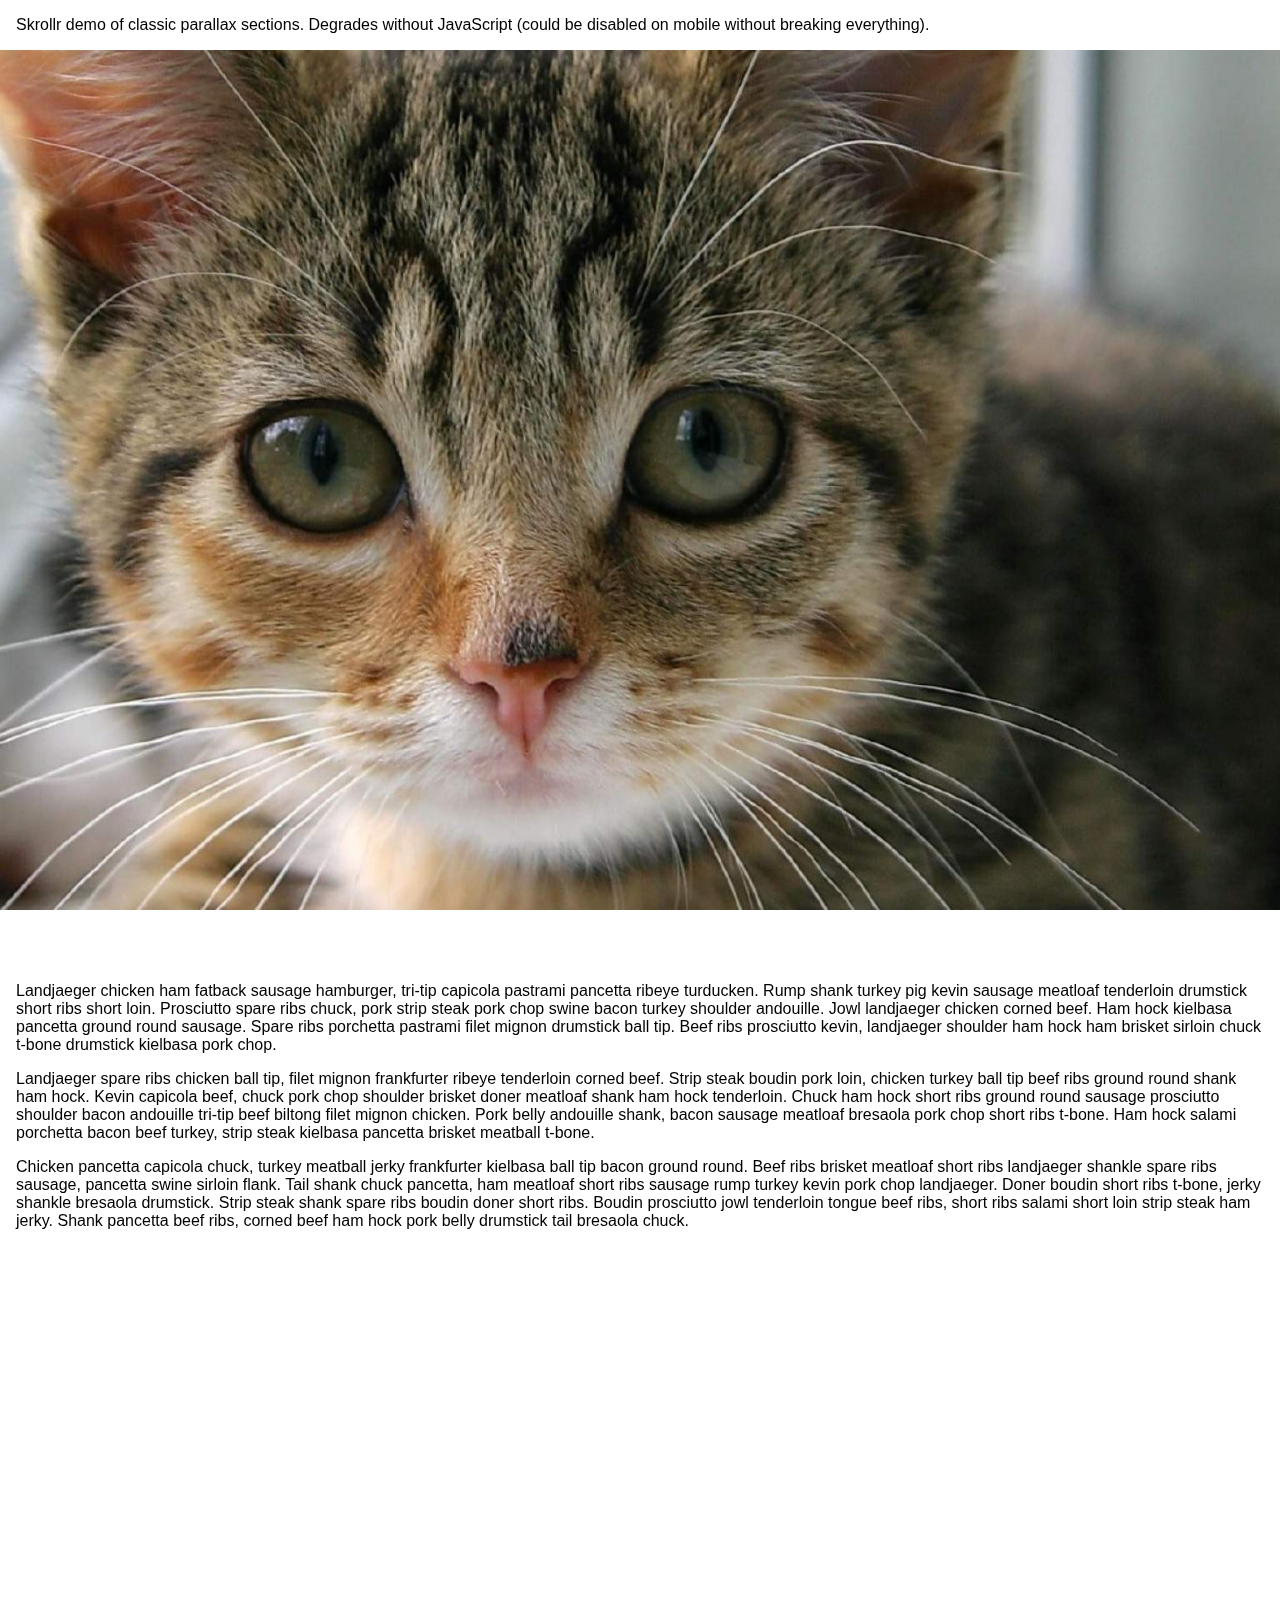
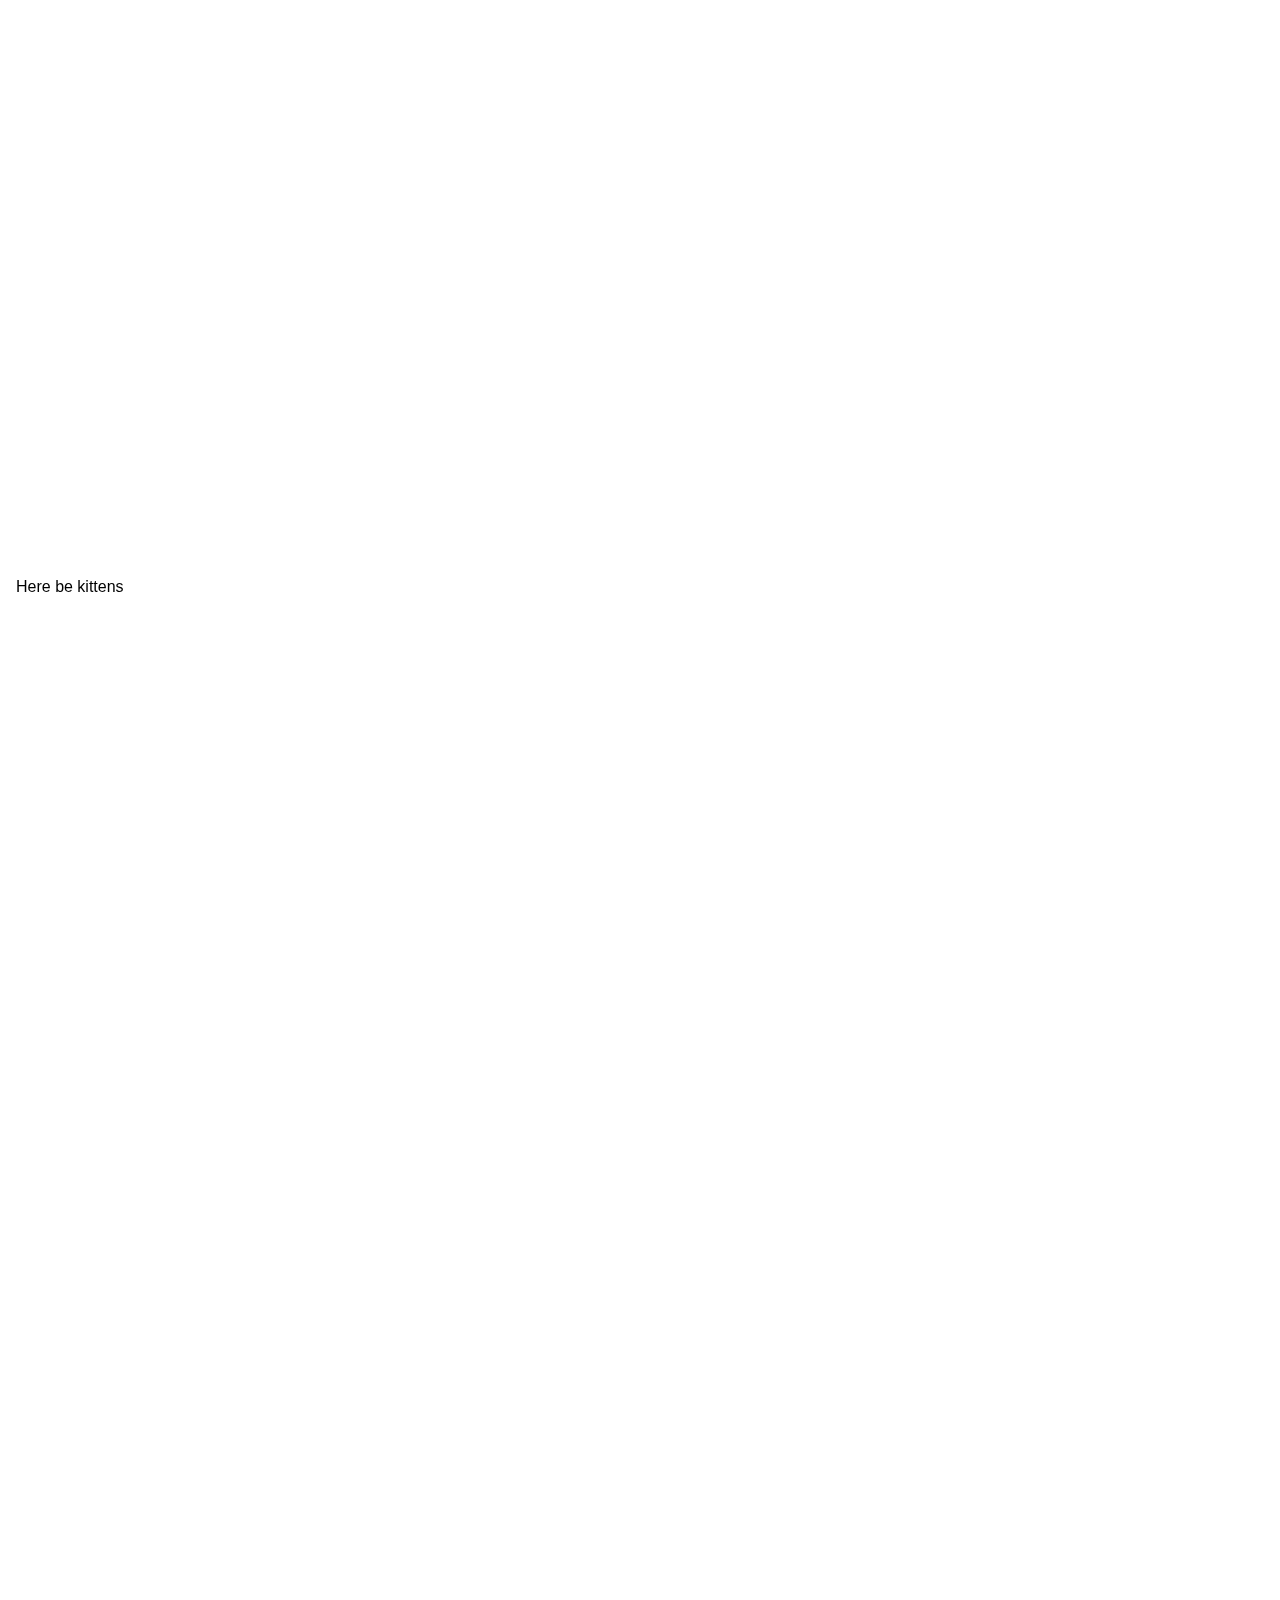
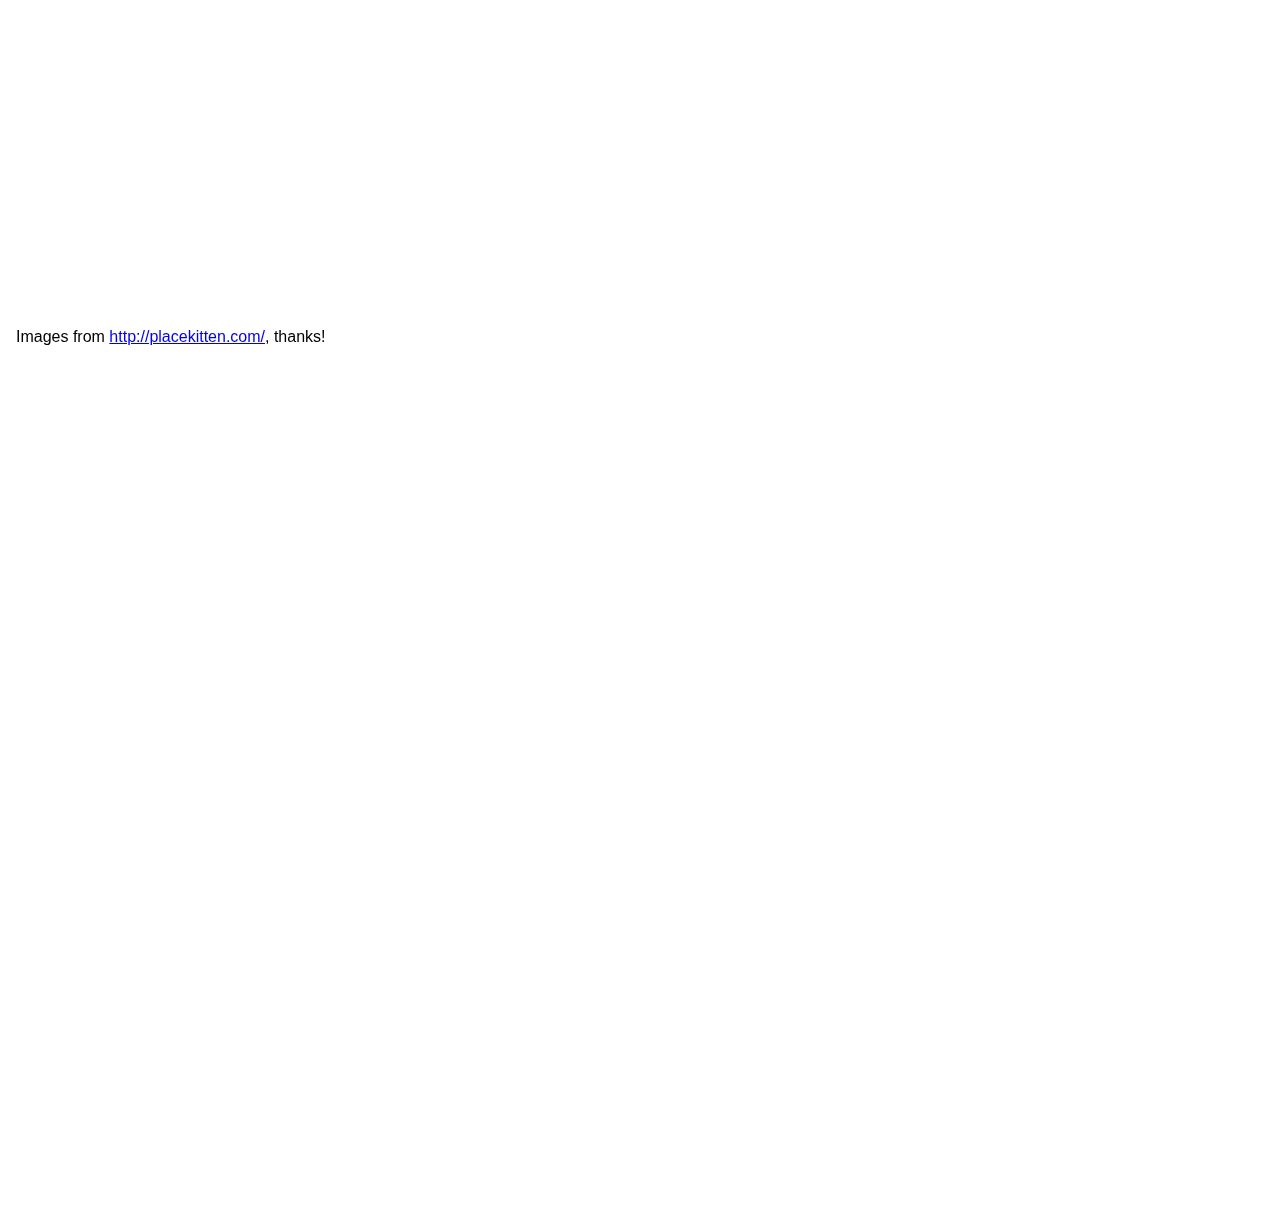
<file: skrollr-master/examples/classic.html>
<!DOCTYPE html>
<html class="no-skrollr">
<head>
	<meta charset="utf-8">

	<meta name="viewport" content="width=device-width, initial-scale=1, user-scalable=no">

	<title>Classic parallax page</title>

	<style type="text/css">
	* {
		padding:0;
		margin:0;
	}

	html, body {
		height:100%;
	}

	.skrollr-desktop body {
		height:100% !important;
	}

	body {
		font-family:sans-serif;
	}

	p {
		margin:1em 0;
	}

	.parallax-image-wrapper {
		position:fixed;
		left:0;
		width:100%;
		overflow:hidden;
	}

	.parallax-image-wrapper-50 {
		height:50%;
		top:-50%;
	}

	.parallax-image-wrapper-100 {
		height:100%;
		top:-100%;
	}

	.parallax-image {
		display:none;
		position:absolute;
		bottom:0;
		left:0;
		width:100%;
		background-repeat:no-repeat;
		background-position:center;
		background-size:cover;
	}

	.parallax-image-50 {
		height:200%;
		top:-50%;
	}

	.parallax-image-100 {
		height:100%;
		top:0;
	}

	.parallax-image.skrollable-between {
		display:block;
	}

	.no-skrollr .parallax-image-wrapper {
		display:none !important;
	}

	#skrollr-body {
		height:100%;
		overflow:visible;
		position:relative;
	}

	.gap {
		background:transparent center no-repeat;
		background-size:cover;
	}

	.skrollr .gap {
		background:transparent !important;
	}

	.gap-50 {
		height:50%;
	}

	.gap-100 {
		height:100%;
	}

	.header, .content {
		background:#fff;
		padding:1em;

		-webkit-box-sizing:border-box;
		-moz-box-sizing:border-box;
		box-sizing:border-box;
	}

	.content-full {
		height:100%;
	}

	#done {
		height:100%;
	}
	</style>
</head>

<body>
	<!--
		We position the images fixed and therefore need to place them outside of #skrollr-body.
		We will then use data-anchor-target to display the correct image matching the current section (.gap element).
	-->

	<div
		class="parallax-image-wrapper parallax-image-wrapper-100"
		data-anchor-target="#dragons + .gap"
		data-bottom-top="transform:translate3d(0px, 200%, 0px)"
		data-top-bottom="transform:translate3d(0px, 0%, 0px)">

		<div
			class="parallax-image parallax-image-100"
			style="background-image:url(images/kitteh1.jpg)"
			data-anchor-target="#dragons + .gap"
			data-bottom-top="transform: translate3d(0px, -80%, 0px);"
			data-top-bottom="transform: translate3d(0px, 80%, 0px);"
		></div>
		<!--the +/-80% translation can be adjusted to control the speed difference of the image-->
	</div>

	<div
		class="parallax-image-wrapper parallax-image-wrapper-100"
		data-anchor-target="#bacons + .gap"
		data-bottom-top="transform:translate3d(0px, 200%, 0px)"
		data-top-bottom="transform:translate3d(0px, 0%, 0px)">

		<div
			class="parallax-image parallax-image-100"
			style="background-image:url(images/kitteh2.jpg)"
			data-anchor-target="#bacons + .gap"
			data-bottom-top="transform: translate3d(0px, -80%, 0px);"
			data-top-bottom="transform: translate3d(0px, 80%, 0px);"
		></div>
	</div>

	<div
		class="parallax-image-wrapper parallax-image-wrapper-50"
		data-anchor-target="#kittens + .gap"
		data-bottom-top="transform:translate3d(0px, 300%, 0px)"
		data-top-bottom="transform:translate3d(0px, 0%, 0px)">

		<div
			class="parallax-image parallax-image-50"
			style="background-image:url(images/kitteh3.jpg)"
			data-anchor-target="#kittens + .gap"
			data-bottom-top="transform: translate3d(0px, -60%, 0px);"
			data-top-bottom="transform: translate3d(0px, 60%, 0px);"
		></div>
	</div>

	<div id="skrollr-body">
		<div class="header" id="dragons">
			Skrollr demo of classic parallax sections. Degrades without JavaScript (could be disabled on mobile without breaking everything).
		</div>
		<div class="gap gap-100" style="background-image:url(images/kitteh1.jpg);"></div>
		<div class="content" id="bacons">
			<p>Landjaeger chicken ham fatback sausage hamburger, tri-tip capicola pastrami pancetta ribeye turducken. Rump shank turkey pig kevin sausage meatloaf tenderloin drumstick short ribs short loin. Prosciutto spare ribs chuck, pork strip steak pork chop swine bacon turkey shoulder andouille. Jowl landjaeger chicken corned beef. Ham hock kielbasa pancetta ground round sausage. Spare ribs porchetta pastrami filet mignon drumstick ball tip. Beef ribs prosciutto kevin, landjaeger shoulder ham hock ham brisket sirloin chuck t-bone drumstick kielbasa pork chop.</p>

			<p>Landjaeger spare ribs chicken ball tip, filet mignon frankfurter ribeye tenderloin corned beef. Strip steak boudin pork loin, chicken turkey ball tip beef ribs ground round shank ham hock. Kevin capicola beef, chuck pork chop shoulder brisket doner meatloaf shank ham hock tenderloin. Chuck ham hock short ribs ground round sausage prosciutto shoulder bacon andouille tri-tip beef biltong filet mignon chicken. Pork belly andouille shank, bacon sausage meatloaf bresaola pork chop short ribs t-bone. Ham hock salami porchetta bacon beef turkey, strip steak kielbasa pancetta brisket meatball t-bone.</p>

			<p>Chicken pancetta capicola chuck, turkey meatball jerky frankfurter kielbasa ball tip bacon ground round. Beef ribs brisket meatloaf short ribs landjaeger shankle spare ribs sausage, pancetta swine sirloin flank. Tail shank chuck pancetta, ham meatloaf short ribs sausage rump turkey kevin pork chop landjaeger. Doner boudin short ribs t-bone, jerky shankle bresaola drumstick. Strip steak shank spare ribs boudin doner short ribs. Boudin prosciutto jowl tenderloin tongue beef ribs, short ribs salami short loin strip steak ham jerky. Shank pancetta beef ribs, corned beef ham hock pork belly drumstick tail bresaola chuck.</p>
		</div>
		<div class="gap gap-100" style="background-image:url(images/kitteh2.jpg);"></div>
		<div class="content content-full" id="kittens">
			Here be kittens
		</div>
		<div class="gap gap-50" style="background-image:url(images/kitteh3.jpg);"></div>
		<div class="content" id="done">
			Images from <a href="http://placekitten.com/attribution.html">http://placekitten.com/</a>, thanks!
		</div>
	</div>

	<script type="text/javascript" src="../dist/skrollr.min.js"></script>
	<script type="text/javascript">
	skrollr.init({
		smoothScrolling: false,
		mobileDeceleration: 0.004
	});
	</script>
</body>

</html>
</file>
<file: skrollr-master/examples/fixed-positioning.css>
/*
 * This file is NOT needed in order to use skrollr.
 * The demo uses it and it may help you as well.
 */


html, body {
	width:100%;
	height:100%;
	padding:0;
	margin:0;
	overflow-x:hidden;
}

.skrollable {
	/*
	 * First-level skrollables are positioned relative to window
	 */
	position:fixed;

	/*
	 * Skrollables by default have a z-index of 100 in order to make it easy to position elements in front/back without changing each skrollable
	 */
	z-index:100;
}

.skrollr-mobile .skrollable {
	/*
		May cause issues on Android default browser (see #331 on GitHub).
	*/
	position:absolute;
}

.skrollable .skrollable {
	/*
	 * Second-level skrollables are positioned relative their parent skrollable
	 */
	position:absolute;
}

.skrollable .skrollable .skrollable {
	/*
	 * Third-level (and below) skrollables are positioned static
	 */
	position:static;
}
</file>
<file: skrollr-master/examples/main.css>
html, body, div, span, p, a, del, em, img, ol, ul, li, fieldset, form, label {
	margin: 0;
	padding: 0;
	border: 0;
	font-size: 100%;
	font: inherit;
	vertical-align: baseline;
}

article, aside, details, figcaption, figure,
footer, header, hgroup, menu, nav, section {
	display: block;
}

html, body {
	line-height: 1;
	min-height:100%;
	font-family:Artial, Verdana, sans-serif;
}

body {
	background: #eeeeee;
	background: -webkit-linear-gradient(top, #eeeeee, #cccccc 100%);
	background: -moz-linear-gradient(top, #eeeeee, #cccccc 100%);
	background: -o-linear-gradient(top, #eeeeee, #cccccc 100%);
	background: -ms-linear-gradient(top, #eeeeee, #cccccc 100%);
	background: linear-gradient(top, #eeeeee, #cccccc 100%);
	background-attachment:fixed;
}

ol, ul {
	list-style: none;
}

p {
	margin:1em 0;
	line-height:1.1em;
}

q {
	font-style:italic;
	color:#333;
}

h1 {
	font-size:2.91em;
	margin:0;
}

h1 > small {
	text-align:right;
	display:inline-block;
	font-size:.71em;
	text-indent:15em;
	color:#444;
}

h2 {
	color:inherit;
	font-size:1.91em;
	margin:2em 0 1em 0;
}

h2:first-child {margin-top:0;}

h3 {
	color:#333;
	font-size:1.41em;
	margin:1em 0;
}

h4 {
	color:#444;
	font-size:1.11em;
	margin:1em 0;
}

#progress {
	height:2%;
	background:#444;
	bottom:0;
	z-index:200;
}

#scrollbar {
	position:fixed;
	right:2px;
	height:50px;
	width:6px;
	background:#444;
	background:rgba(0,0,0,0.6);
	border:1px solid rgba(255,255,255,0.6);
	z-index:300;
	border-radius:3px;
}

.skrollr-desktop #scrollbar {display:none;}

#bg1, #bg2, #bg3 {
	z-index:50;
	top:0;
	left:0;
	width:100%;
	height:100%;
	background:url(images/bubbles.png) repeat 0 0;
}

#bg2 {
	z-index:49;
	background-image:url(images/bubbles2.png);
}

#bg3 {
	z-index:48;
	background-image:url(images/bubbles3.png);
}

#intro {
	width:80%;
	left:50%;
	top:1em;
	margin-left:-40%;
	padding:2em;
	background:#fff;
	text-align:center;
	border-radius:1em;

	-webkit-transform-origin:0 0;
	-moz-transform-origin:0 0;
	-ms-transform-origin:0 0;
	-o-transform-origin:0 0;
	transform-origin:0 0;

	-webkit-box-sizing: border-box;
	-moz-box-sizing: border-box;
	box-sizing: border-box;
}

#intro .arrows {
	font-size:2em;
	color:#09f;
}

#transform {
	width:70%;
	left:50%;
	top:20%;
	margin-left:-35%;
	text-align:center;
	font-size:150%;

	.transform-origin(50%, 50%);
}

#properties {
	width:100%;
	height:100%;
	padding-top:10%;
	text-align:center;

	-webkit-box-sizing: border-box;
	-moz-box-sizing: border-box;
	box-sizing: border-box;
}

#easing_wrapper {
	width:100%;
	height:100%;
}

#easing {
	top:10%;
	width:50%;
	z-index:101;
}

.drop {
	background:#09f;
	font-weight:bold;
	padding:1em;
}

#download {
	width:80%;
	left:10%;
	height:80%;
	padding:3em;
	border:0 solid #222;

	-webkit-box-sizing: border-box;
	-moz-box-sizing: border-box;
	box-sizing: border-box;
}

.twitter-share-button, .twitter-follow-button {
	vertical-align:middle;
}
</file>
<file: style.css>
/* My classes for styling */

.my-5 {margin-top: 7rem !important;}
.my-6 { margin-top: 10rem;}
.my-7 { margin-top:15rem}

body { font-family: 'Josefin Sans', sans-serif;  }
/* navbar osnoven */

nav a { color: white;
font-size: 14px;}
.navbar { background:rgba(107, 103, 103, 0);}
.nav-ul {margin-right: 5%;}
.nav-ul li {margin-right: 25px;}


#HireUs-btn { 
background: linear-gradient(#df3f3f, #df8994);
color: white;
width: 170px;
text-align: center;
}
#HireUs-btn:hover {
background-color:rgba(239, 24, 38, 0.417) }


#logo-img2 { display: none;}
/* First slide description  */

.home-page-description { 
color: white;
}
.home-page-description p {
    font-size: 30px; 
}

#meet-the-team-btn {
background:none;
color: white;
font-size: 13px;
padding: 4% 9%;
}
#meet-the-team-btn:hover { 
background-color: white;
color: black;
transition: 0.5s;
}

#padding-container { 
    padding: 7%;
    margin-top: 40%;
}

/* index first page */
.index-background-container { 
 background: linear-gradient(rgba(22, 26, 27, 0.534),rgb(24, 27, 29)), url('img/bg-home-4de-g-f003213659.jpg');
 background-attachment: fixed;
 height: 90vh;
 background-size: cover;
 background-position: bottom;
 opacity: 0.9;
}
.lap-top-img img{ 
width: 115%;
margin-top: 50%;
}

.scrolling-wrapper {
    overflow-x: scroll;
    overflow-y: hidden;
    white-space: nowrap;
  }
  .card {
    display: inline-block;
  } 
/* second slide */

.second-slide-row  h2{ 
    font-size: 35px;
    margin-top: 5%;
}   
.second-slide-row  p{ 
    font-size: 17px;
    line-height: 40px;
}

#color-red-span { color: red;}
#service-btn { 
background:#FF2C40;
color: white;
padding: 2%;
width: 150px;}

/* Third slide */
.third-slide-row {
font-size: 15px;  
margin-top: 10%;
}
.title-effects { font-size:20px;}
.box-slide-col-padding { 
padding:3%;
border-right: 0.5px solid rgba(155, 149, 149, 0.76);
border-top: 0.5px solidrgba(155, 149, 149, 0.76);
height: 500px;
}
/* box effects */

.hover-effect { border-top: 0.5px solid rgba(155, 149, 149, 0.76);}
.hover-effect:hover .hidden-text { display:block;}
.hover-effect:hover { 
background: black;color: white;
transition: 0.7s;
background: linear-gradient(rgba(4, 5, 5, 0.883),rgba(17, 18, 19, 0.931)), url('img/img2.jpg');
}
.hidden-text{ display: none;}




/* Slide four */

.font-size-20px {
line-height: 40px;
margin-top: 10%;
}

.arrow-scroll {
  margin-top: 32vh;
}
.arrow-scroll hr {
  width: 60px;
  position: relative;
  right: 51%;
}
.arrow-scroll  i { font-size: 30px;}

.arrow-scroll  i:hover {color: red;}


#circle { 
  height: 30px;
  position: relative;
  bottom: 10vh;
  right: 10vh;
  border: 1px solid rgba(0, 0, 0, 0.568);
  border-radius: 100%;
  width: 30px;
}

/* ipad css */
.ipad { border:1px solid rgba(160, 153, 153, 0.637);
height: 75vh;
max-height: 75vh;
margin-left: 8%;
text-align: center;
-webkit-border-radius: 40px;
-moz-border-radius: 40px;
border-radius: 40px;
overflow: hidden;
-webkit-box-shadow: 10px 10px 5px 0px rgba(199,183,199,1);
-moz-box-shadow: 10px 10px 5px 0px rgba(199,183,199,1);
box-shadow: 10px 10px 5px 0px rgba(199,183,199,1);}

.inner-img  img {position: relative;
width: 95%;
}

/* Slide five */

.numbers { 
font-size: 30px;
color: red;
}
.bg-grey { 
background: rgb(213, 213, 216);
padding:8%;
}

.title-five-slide { 
line-height: 3;
margin-top: 10%;
font-size: 2rem;
}


/* Six slide bg-stairs */

.bg-stairs {
background: linear-gradient(rgba(22, 26, 27, 0.534),rgb(24, 27, 29)), url('img/pexels-photo-1695056.jpeg');
height: 100vh;
background-size: cover;
background-position: bottom;
}

#joinUs-btn { 
background:white;
color: rgb(82, 80, 80);
width: 200px;
padding: 1%;
margin-right: 3%;
border:1px solid white;
}

#hireUs-btn {
background:linear-gradient(rgba(248, 51, 61, 0.863),rgb(223, 73, 36));
color: white;
width: 200px;
padding: 1%;
border: none;
}

.title-global-exp h2{
 color: white;
font-size: 50px;
margin-top: 30%;
margin-bottom: 5%;
}
/* navbar Service */

/* Clocks */
  


/* navbar Team */




/* navbar work */




/* navbar hire us */




/* index css */





/* service css  */
.service-container {
  border-right: 3px solid rgba(105, 100, 100, 0.76);
  border-left: 3px solid rgba(128, 119, 119, 0.76);
  height: 70vh;;
  margin-top: 5%;
  -webkit-box-shadow: -15px -1px 37px -3px rgba(0,0,0,0.75);
-moz-box-shadow: -15px -1px 37px -3px rgba(0,0,0,0.75);
box-shadow: -15px -1px 37px -3px rgba(0,0,0,0.75);
padding:2%;
}
.service-ul {}
.service-ul li { margin-bottom: 20%;
  
margin-top:5%;}
.service-ul a {
  margin-top: 5rem;
 font-size: 2rem;
color: black;
text-decoration: none;
}

/* team css */


/* work css */



/* hire us  Page css */
.hire-us {
background: linear-gradient(rgba(22, 26, 27, 0.534),rgb(24, 27, 29)), url('img/world.jpg');
height: 100vh;
background-size: contain;
background-position: bottom;
 }

.hire-us-title h1,h3 {
 color: white;
 margin-bottom: 5%;
}
.hire-us-title   a { color: red; }



 @media screen and (max-width: 426px) {
    .title-global-exp h2{
        font-size: 30px;
   } 

   #joinUs-btn { 
    width: 200px;
    margin-right: 0%;
    margin-bottom: 5%;
    }
    .hire-us { height: 150vh;}

.home-page-description p {
    font-size: 20px; 
    margin-top: 10%;
}

.lap-top-img img{ 
width: 100%;
margin-top: 50%;
}

.arrow-scroll {
  display: none;

}
.ipad {
margin-left: 0%;
height:45vh;
margin-bottom: 2%;}

.second-slide-row h2 { 
    font-size: 20px;
    margin-bottom: 10%;
}
        
#padding-container{margin-top: 230%;}

.title-effects { font-size:15px;}
.title-five-slide  { font-size:20px;}
}
</file>
<file: skrollr-master/test/qunit.css>
/**
 * QUnit v1.5.0 - A JavaScript Unit Testing Framework
 *
 * http://docs.jquery.com/QUnit
 *
 * Copyright (c) 2012 John Resig, JÃ¶rn Zaefferer
 * Dual licensed under the MIT (MIT-LICENSE.txt)
 * or GPL (GPL-LICENSE.txt) licenses.
 */

/** Font Family and Sizes */

#qunit-tests, #qunit-header, #qunit-banner, #qunit-testrunner-toolbar, #qunit-userAgent, #qunit-testresult {
    font-family: "Helvetica Neue Light", "HelveticaNeue-Light", "Helvetica Neue", Calibri, Helvetica, Arial, sans-serif;
}

#qunit-testrunner-toolbar, #qunit-userAgent, #qunit-testresult, #qunit-tests li { font-size: small; }
#qunit-tests { font-size: smaller; }


/** Resets */

#qunit-tests, #qunit-tests ol, #qunit-header, #qunit-banner, #qunit-userAgent, #qunit-testresult {
	margin: 0;
	padding: 0;
}


/** Header */

#qunit-header {
	padding: 0.5em 0 0.5em 1em;

	color: #8699a4;
	background-color: #0d3349;

	font-size: 1.5em;
	line-height: 1em;
	font-weight: normal;

	border-radius: 15px 15px 0 0;
	-moz-border-radius: 15px 15px 0 0;
	-webkit-border-top-right-radius: 15px;
	-webkit-border-top-left-radius: 15px;
}

#qunit-header a {
	text-decoration: none;
	color: #c2ccd1;
}

#qunit-header a:hover,
#qunit-header a:focus {
	color: #fff;
}

#qunit-header label {
	display: inline-block;
}

#qunit-banner {
	height: 5px;
}

#qunit-testrunner-toolbar {
	padding: 0.5em 0 0.5em 2em;
	color: #5E740B;
	background-color: #eee;
}

#qunit-userAgent {
	padding: 0.5em 0 0.5em 2.5em;
	background-color: #2b81af;
	color: #fff;
	text-shadow: rgba(0, 0, 0, 0.5) 2px 2px 1px;
}


/** Tests: Pass/Fail */

#qunit-tests {
	list-style-position: inside;
}

#qunit-tests li {
	padding: 0.4em 0.5em 0.4em 2.5em;
	border-bottom: 1px solid #fff;
	list-style-position: inside;
}

#qunit-tests.hidepass li.pass, #qunit-tests.hidepass li.running  {
	display: none;
}

#qunit-tests li strong {
	cursor: pointer;
}

#qunit-tests li a {
	padding: 0.5em;
	color: #c2ccd1;
	text-decoration: none;
}
#qunit-tests li a:hover,
#qunit-tests li a:focus {
	color: #000;
}

#qunit-tests ol {
	margin-top: 0.5em;
	padding: 0.5em;

	background-color: #fff;

	border-radius: 15px;
	-moz-border-radius: 15px;
	-webkit-border-radius: 15px;

	box-shadow: inset 0px 2px 13px #999;
	-moz-box-shadow: inset 0px 2px 13px #999;
	-webkit-box-shadow: inset 0px 2px 13px #999;
}

#qunit-tests table {
	border-collapse: collapse;
	margin-top: .2em;
}

#qunit-tests th {
	text-align: right;
	vertical-align: top;
	padding: 0 .5em 0 0;
}

#qunit-tests td {
	vertical-align: top;
}

#qunit-tests pre {
	margin: 0;
	white-space: pre-wrap;
	word-wrap: break-word;
}

#qunit-tests del {
	background-color: #e0f2be;
	color: #374e0c;
	text-decoration: none;
}

#qunit-tests ins {
	background-color: #ffcaca;
	color: #500;
	text-decoration: none;
}

/*** Test Counts */

#qunit-tests b.counts                       { color: black; }
#qunit-tests b.passed                       { color: #5E740B; }
#qunit-tests b.failed                       { color: #710909; }

#qunit-tests li li {
	margin: 0.5em;
	padding: 0.4em 0.5em 0.4em 0.5em;
	background-color: #fff;
	border-bottom: none;
	list-style-position: inside;
}

/*** Passing Styles */

#qunit-tests li li.pass {
	color: #5E740B;
	background-color: #fff;
	border-left: 26px solid #C6E746;
}

#qunit-tests .pass                          { color: #528CE0; background-color: #D2E0E6; }
#qunit-tests .pass .test-name               { color: #366097; }

#qunit-tests .pass .test-actual,
#qunit-tests .pass .test-expected           { color: #999999; }

#qunit-banner.qunit-pass                    { background-color: #C6E746; }

/*** Failing Styles */

#qunit-tests li li.fail {
	color: #710909;
	background-color: #fff;
	border-left: 26px solid #EE5757;
	white-space: pre;
}

#qunit-tests > li:last-child {
	border-radius: 0 0 15px 15px;
	-moz-border-radius: 0 0 15px 15px;
	-webkit-border-bottom-right-radius: 15px;
	-webkit-border-bottom-left-radius: 15px;
}

#qunit-tests .fail                          { color: #000000; background-color: #EE5757; }
#qunit-tests .fail .test-name,
#qunit-tests .fail .module-name             { color: #000000; }

#qunit-tests .fail .test-actual             { color: #EE5757; }
#qunit-tests .fail .test-expected           { color: green;   }

#qunit-banner.qunit-fail                    { background-color: #EE5757; }


/** Result */

#qunit-testresult {
	padding: 0.5em 0.5em 0.5em 2.5em;

	color: #2b81af;
	background-color: #D2E0E6;

	border-bottom: 1px solid white;
}
#qunit-testresult .module-name {
	font-weight: bold;
}

/** Fixture */

#qunit-fixture {
	position: absolute;
	top: -10000px;
	left: -10000px;
	width: 1000px;
	height: 1000px;
}
</file>
